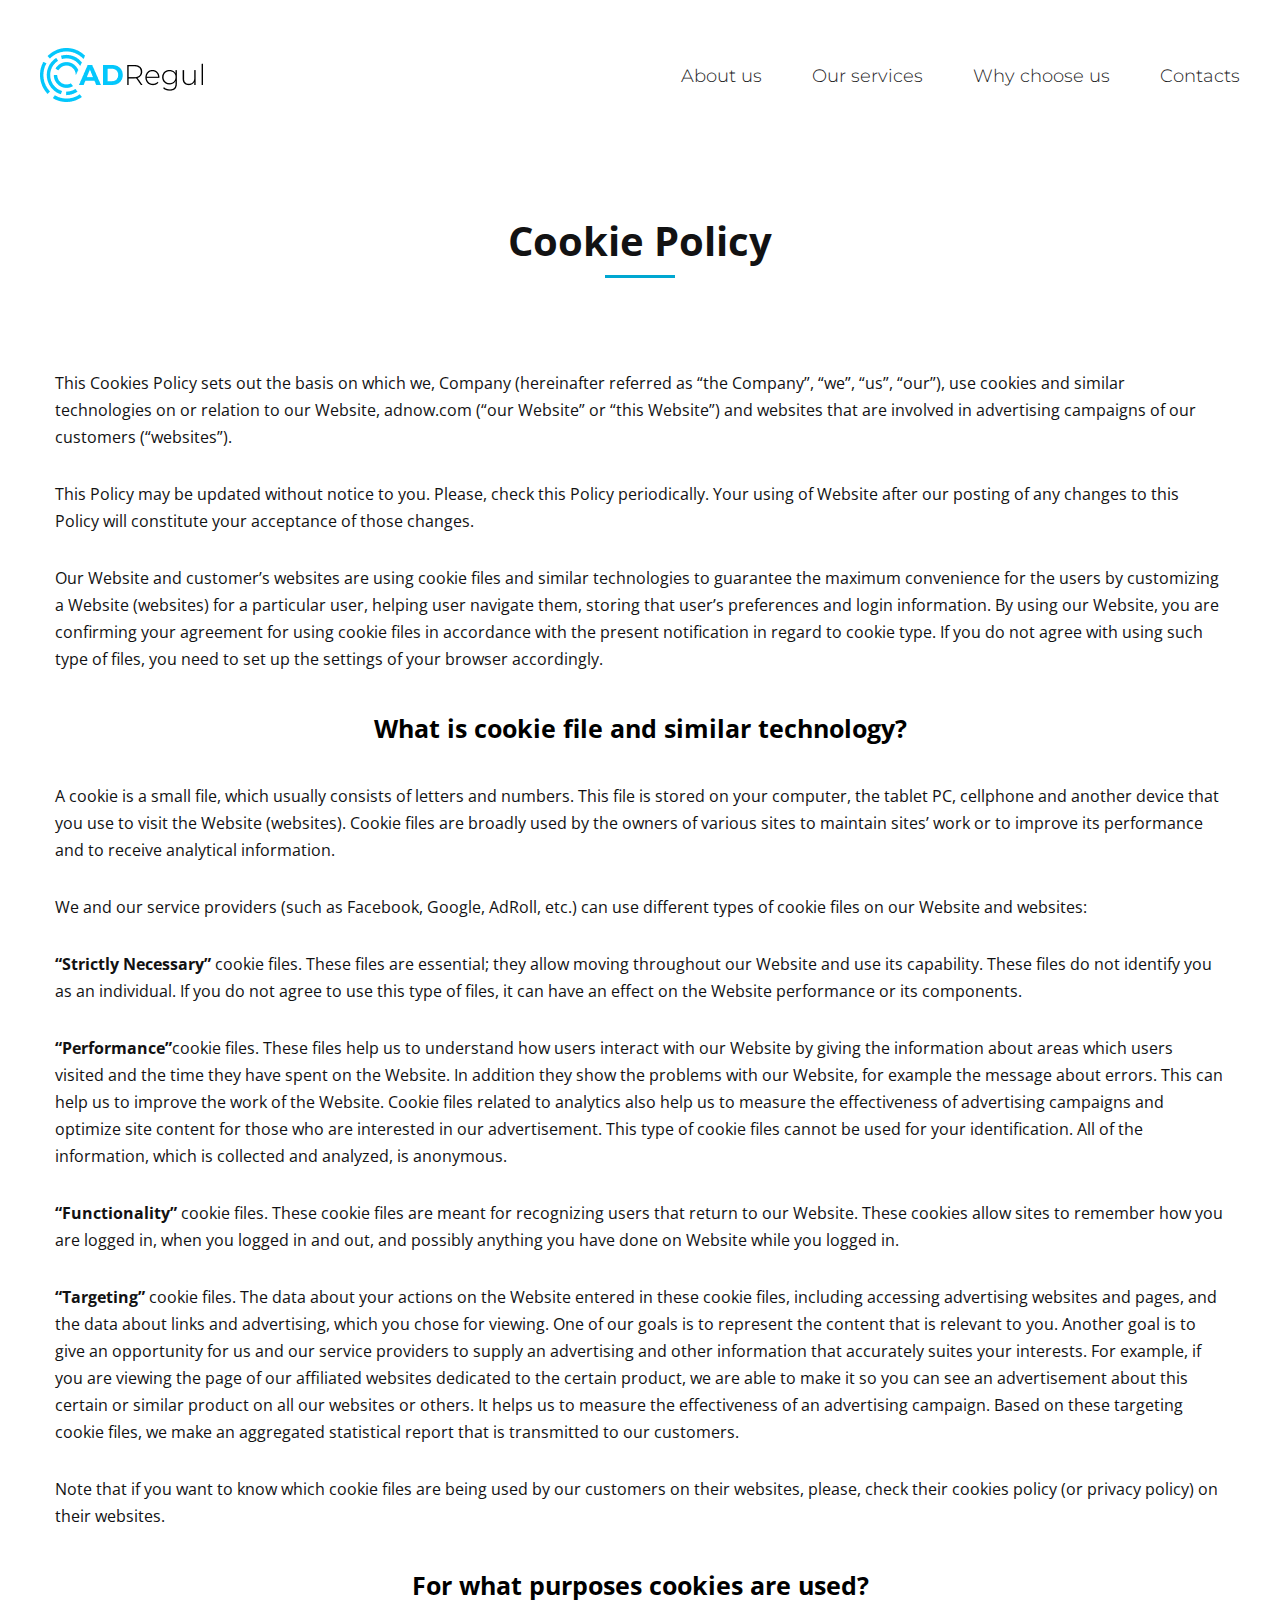
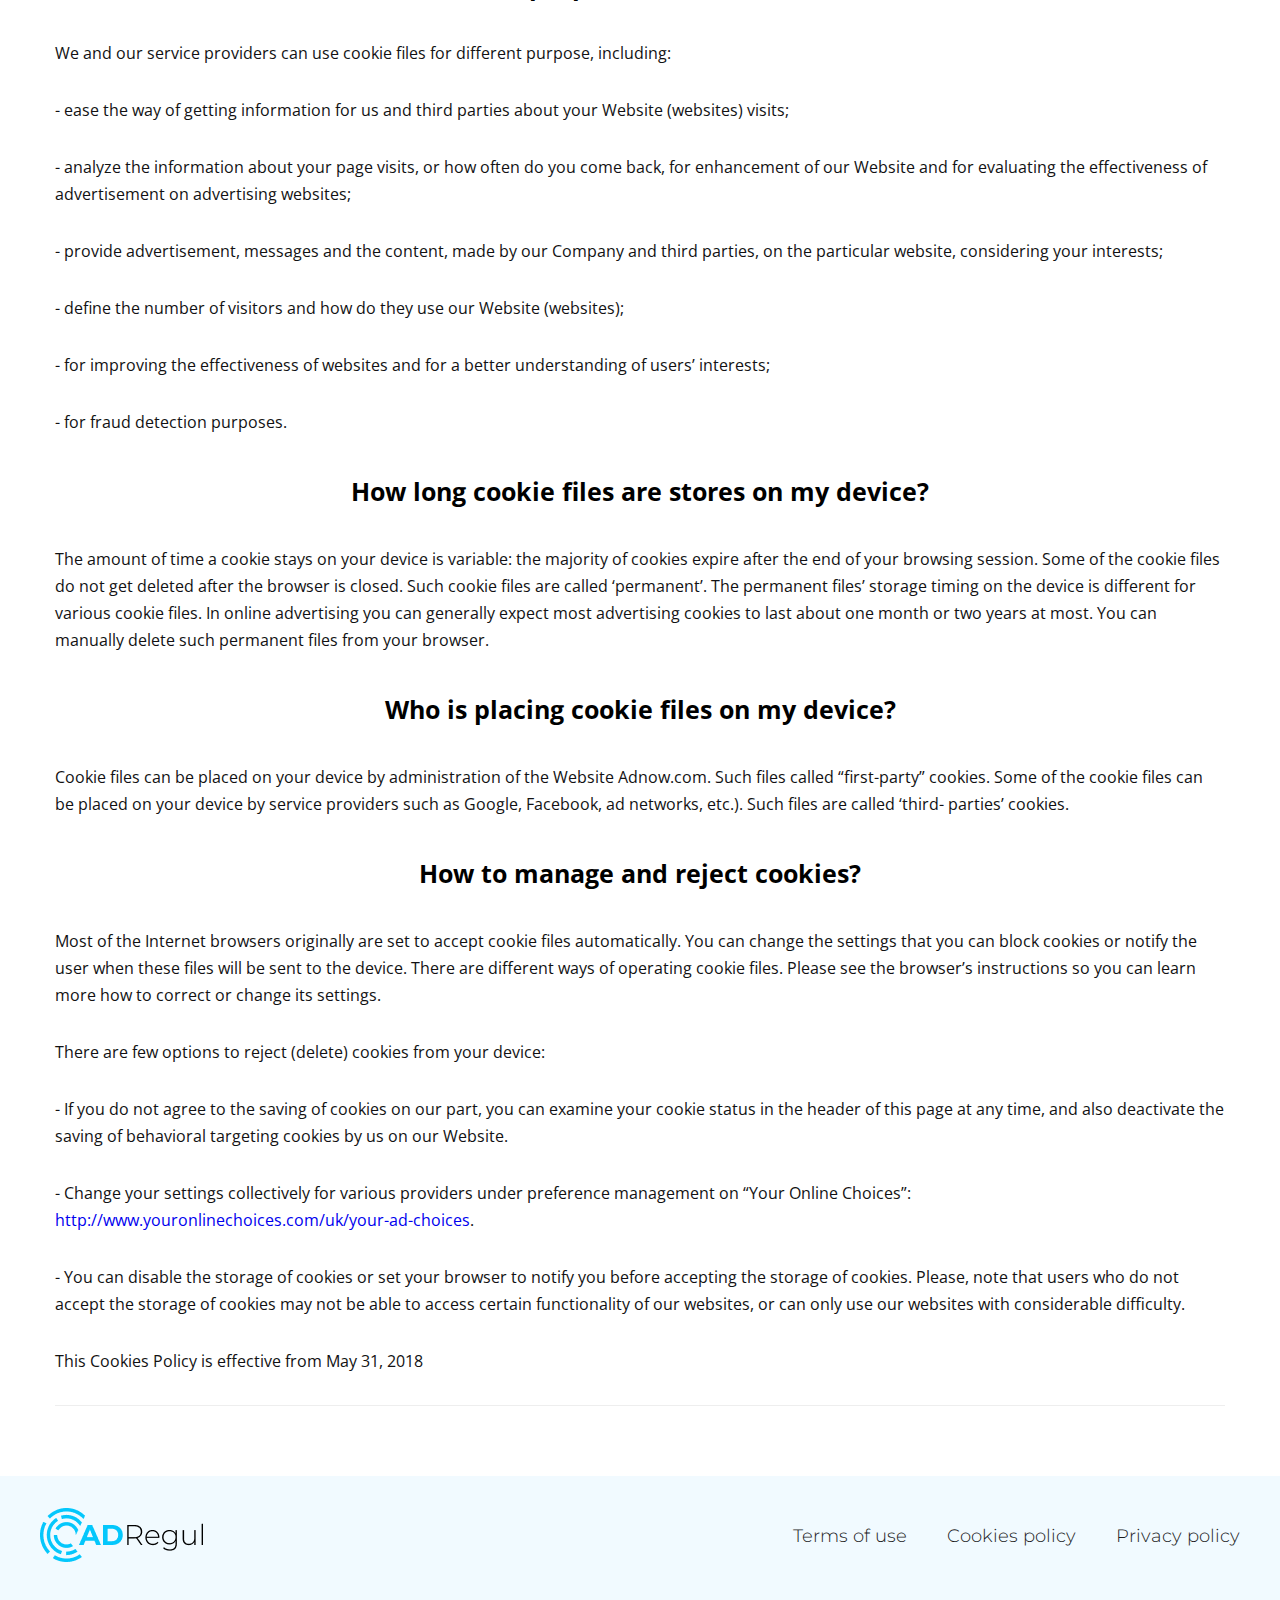
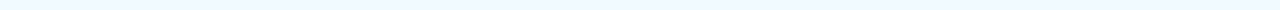
<file: pages/cookie.html>
<!DOCTYPE html>
<html lang="en-US" lang="en">
<head>
    <meta charset="UTF-8" />
    <meta name="viewport" content="width=device-width, initial-scale=1.0" />
    <link href="https://fonts.googleapis.com/css2?family=Montserrat:ital,wght@0,100;0,200;0,300;0,400;0,500;0,600;0,700;0,800;0,900;1,100;1,200;1,300;1,400;1,500;1,600;1,700;1,800;1,900&display=swap" rel="stylesheet">
    <!-- Theme Css -->
    <title>Cookie Policy</title>
    <style type="text/css">
    img.wp-smiley,
    img.emoji {
        display: inline !important;
        border: none !important;
        box-shadow: none !important;
        height: 1em !important;
        width: 1em !important;
        margin: 0 0.07em !important;
        vertical-align: -0.1em !important;
        background: none !important;
        padding: 0 !important;
    }
    hr {
        margin-top: 20px;
        margin-bottom: 20px;
        border: 0;
        border-top: 1px solid #eee;
    }
    body {
        font-family: "Open Sans", Helvetica, Arial, sans-serif !important;
    }
    header {
        display: flex !important;
        justify-content: center;
        padding-top: 20px;
    }
    </style>
    <link rel='stylesheet' id='quality-fonts-css'  href='//fonts.googleapis.com/css?family=Open+Sans%3A300%2C400%2C600%2C700%2C800%7CRoboto%3A100%2C300%2C400%2C500%2C600%2C700%2C900%7CRaleway%3A600%7Citalic&#038;subset=latin%2Clatin-ext' type='text/css' media='all' />
    <link rel="stylesheet" href="/css/style1.css">
    <link rel="stylesheet" href="/css/style2.css">
    <link rel="icon" href="../images/favicon.ico">
</head>
<body class="page-template page-template-template-term-of-use page-template-template-term-of-use-php page page-id-46 theme-quality woocommerce-no-js">
    <div class="section1__header">
        <div class="section1__logo">
            <a href="../index.html">
                <img src="../images/logo1.png" alt="">
               </a>
        </div>
        <div class="section1__navigation">
            <div class="section1__link">
                <a href="../index.html#sect2">
                    About us
                </a>
            </div>
            <div class="section1__link">
                <a href="../index.html#sect3">
                    Our services 
                </a>
            </div>
            <div class="section1__link">
                <a href="../index.html#sect4">
                    Why choose us
                </a>
            </div>
            <div class="section1__link">
                <a href="../index.html#sect5">
                    Contacts
                </a>
            </div>
        </div>
        <div class="section1__burger">
            <img src="../images/burger1.png" alt="">
        </div>
        <div class="section1__menuMob">
            <div class="section1__close">
                <img src="../images/close.png" alt="">
            </div>
            <div class="section1__navMob">
                <div class="section1__link">
                    <a href="../index.html#sect2">
                        About us
                    </a>
                </div>
                <div class="section1__link">
                    <a href="../index.html#sect3">
                        Our services 
                    </a>
                </div>
                <div class="section1__link">
                    <a href="../index.html#sect4">
                        Why choose us
                    </a>
                </div>
                <div class="section1__link">
                    <a href="../index.html#sect5">
                        Contacts
                    </a>
                </div>
            </div>
        </div>
    </div>
    <section id="section-block" class="site-content">
        <div class="network__subtitle">
            <h2><span>Cookie Policy</span></h2>
        </div>
        <div class="container additional">

            <div class="row role-text">
                <p>This Cookies Policy sets out the basis on which we, Company (hereinafter referred as “the Company”, “we”, “us”, “our”), use cookies and similar technologies on or relation to our Website, adnow.com (“our Website” or “this Website”) and websites that are involved in advertising campaigns of our customers (“websites”).</p>
                <p>This Policy may be updated without notice to you. Please, check this Policy periodically. Your using of Website after our posting of any changes to this Policy will constitute your acceptance of those changes.</p>
                <p>Our Website and customer’s websites are using cookie files and similar technologies to guarantee the maximum convenience for the users by customizing a Website (websites) for a particular user, helping user navigate them, storing that user’s preferences and login information. By using our Website, you are confirming your agreement for using cookie files in accordance with the present notification in regard to cookie type. If you do not agree with using such type of files, you need to set up the settings of your browser accordingly.</p>
    
                <div class="header2">What is cookie file and similar technology?</div>
                <p>A cookie is a small file, which usually consists of letters and numbers. This file is stored on your computer, the tablet PC, cellphone and another device that you use to visit the Website (websites). Cookie files are broadly used by the owners of various sites to maintain sites’ work or to improve its performance and to receive analytical information.</p>
                <p>We and our service providers (such as Facebook, Google, AdRoll, etc.) can use different types of cookie files on our Website and websites:</p>
                <p><b>“Strictly Necessary”</b> cookie files. These files are essential; they allow moving throughout our Website and use its capability. These files do not identify you as an individual. If you do not agree to use this type of files, it can have an effect on the Website performance or its components.</p>
                <p><b>“Performance”</b>cookie files. These files help us to understand how users interact with our Website by giving the information about areas which users visited and the time they have spent on the Website. In addition they show the problems with our Website, for example the message about errors. This can help us to improve the work of the Website. Cookie files related to analytics also help us to measure the effectiveness of advertising campaigns and optimize site content for those who are interested in our advertisement. This type of cookie files cannot be used for your identification. All of the information, which is collected and analyzed, is anonymous.</p>
                <p><b>“Functionality”</b>  cookie files. These cookie files are meant for recognizing users that return to our Website. These cookies allow sites to remember how you are logged in, when you logged in and out, and possibly anything you have done on Website while you logged in.</p>
                <p><b>“Targeting” </b> cookie files. The data about your actions on the Website entered in these cookie files, including accessing advertising websites and pages, and the data about links and advertising, which you chose for viewing. One of our goals is to represent the content that is relevant to you. Another goal is to give an opportunity for us and our service providers to supply an advertising and other information that accurately suites your interests. For example, if you are viewing the page of our affiliated websites dedicated to the certain product, we are able to make it so you can see an advertisement about this certain or similar product on all our websites or others. It helps us to measure the effectiveness of an advertising campaign. Based on these targeting cookie files, we make an aggregated statistical report that is transmitted to our customers.</p>
                <p>Note that if you want to know which cookie files are being used by our customers on their websites, please, check their cookies policy (or privacy policy) on their websites.</p>
    
                <div class="header2">For what purposes cookies are used?</div>
                <p>We and our service providers can use cookie files for different purpose, including:</p>
                <p>-	ease the way of getting information for us and third parties about your Website (websites) visits;</p>
                <p>-	analyze the information about your page visits, or how often do you come back, for enhancement of our Website and for evaluating the effectiveness of advertisement on advertising websites;</p>
                <p>-	provide advertisement, messages and the content, made by our Company and third parties, on the particular website, considering your interests;</p>
                <p>-	define the number of visitors and how do they use our Website (websites);</p>
                <p>-	for improving the effectiveness of websites and for a better understanding of users’ interests;</p>
                <p>-	for fraud detection purposes.</p>
    
    
                <div class="header2">How long cookie files are stores on my device?</div>
                <p>The amount of time a cookie stays on your device is variable: the majority of cookies expire after the end of your browsing session. Some of the cookie files do not get deleted after the browser is closed. Such cookie files are called ‘permanent’. The permanent files’ storage timing on the device is different for various cookie files. In online advertising you can generally expect most advertising cookies to last about one month or two years at most. You can manually delete such permanent files from your browser.</p>
    
                <div class="header2">Who is placing cookie files on my device?</div>
                <p>Cookie files can be placed on your device by administration of the Website Adnow.com. Such files called “first-party” cookies. Some of the cookie files can be placed on your device by service providers such as Google, Facebook, ad networks, etc.). Such files are called ‘third- parties’ cookies.</p>
    
                <div class="header2">How to manage and reject cookies?</div>
                <p>Most of the Internet browsers originally are set to accept cookie files automatically. You can change the settings that you can block cookies or notify the user when these files will be sent to the device. There are different ways of operating cookie files. Please see the browser’s instructions so you can learn more how to correct or change its settings.</p>
                <p>There are few options to reject (delete) cookies from your device:</p>
                <p>-	If you do not agree to the saving of cookies on our part, you can examine your cookie status in the header of this page at any time, and also deactivate the saving of behavioral targeting cookies by us on our Website. </p>
                <p>-	Change your settings collectively for various providers under preference management on “Your Online Choices”:  <a href="http://www.youronlinechoices.com/uk/your-ad-choices">http://www.youronlinechoices.com/uk/your-ad-choices</a>.</p>
                <p>-	You can disable the storage of cookies or set your browser to notify you before accepting the storage of cookies. Please, note that users who do not accept the storage of cookies may not be able to access certain functionality of our websites, or can only use our websites with considerable difficulty.</p>
                <p>This Cookies Policy is effective from May 31, 2018</p>
    
    
                <hr>
            </div>
        </div>
    </section>
    <div class="footer">
        <div class="footer__container">
            <div class="footer__logo">
                <img src="../images/logo1.png" alt="">
            </div>
            <div class="links">
                <div class="link">
                    <a href="terms.html">
                        Terms <span class="br"></span> of use
                    </a>
                </div>
                <div class="link">
                    <a href="cookie.html">
                        Cookies <span class="br"></span> policy
                    </a>
                </div>
                <div class="link">
                    <a href="privacy.html">
                        Privacy <span class="br"></span> policy
                    </a>
                </div>
            </div>
        </div>
    </div>
    <script src="/js/jquery-1.12.4.min.js"></script>
    <script src="/js/script2.js"></script>
</body> 
</html>
</file>
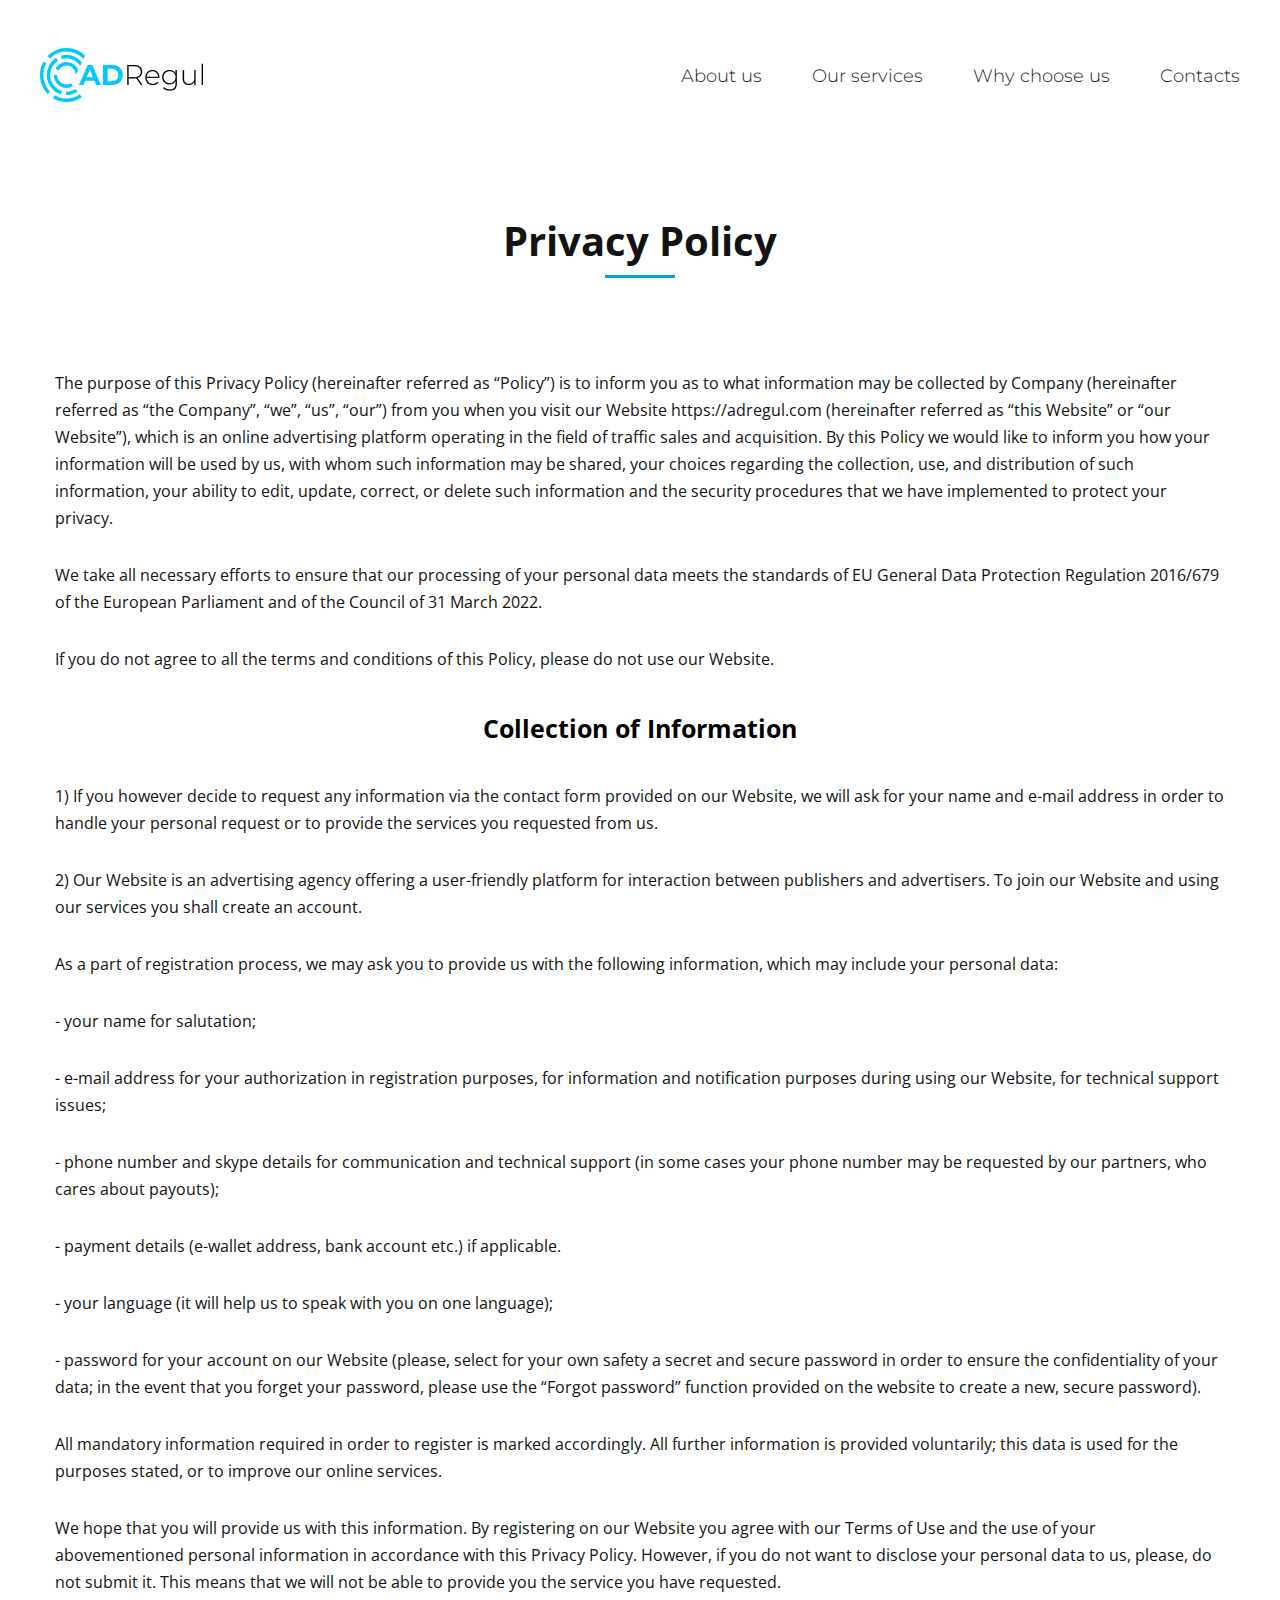
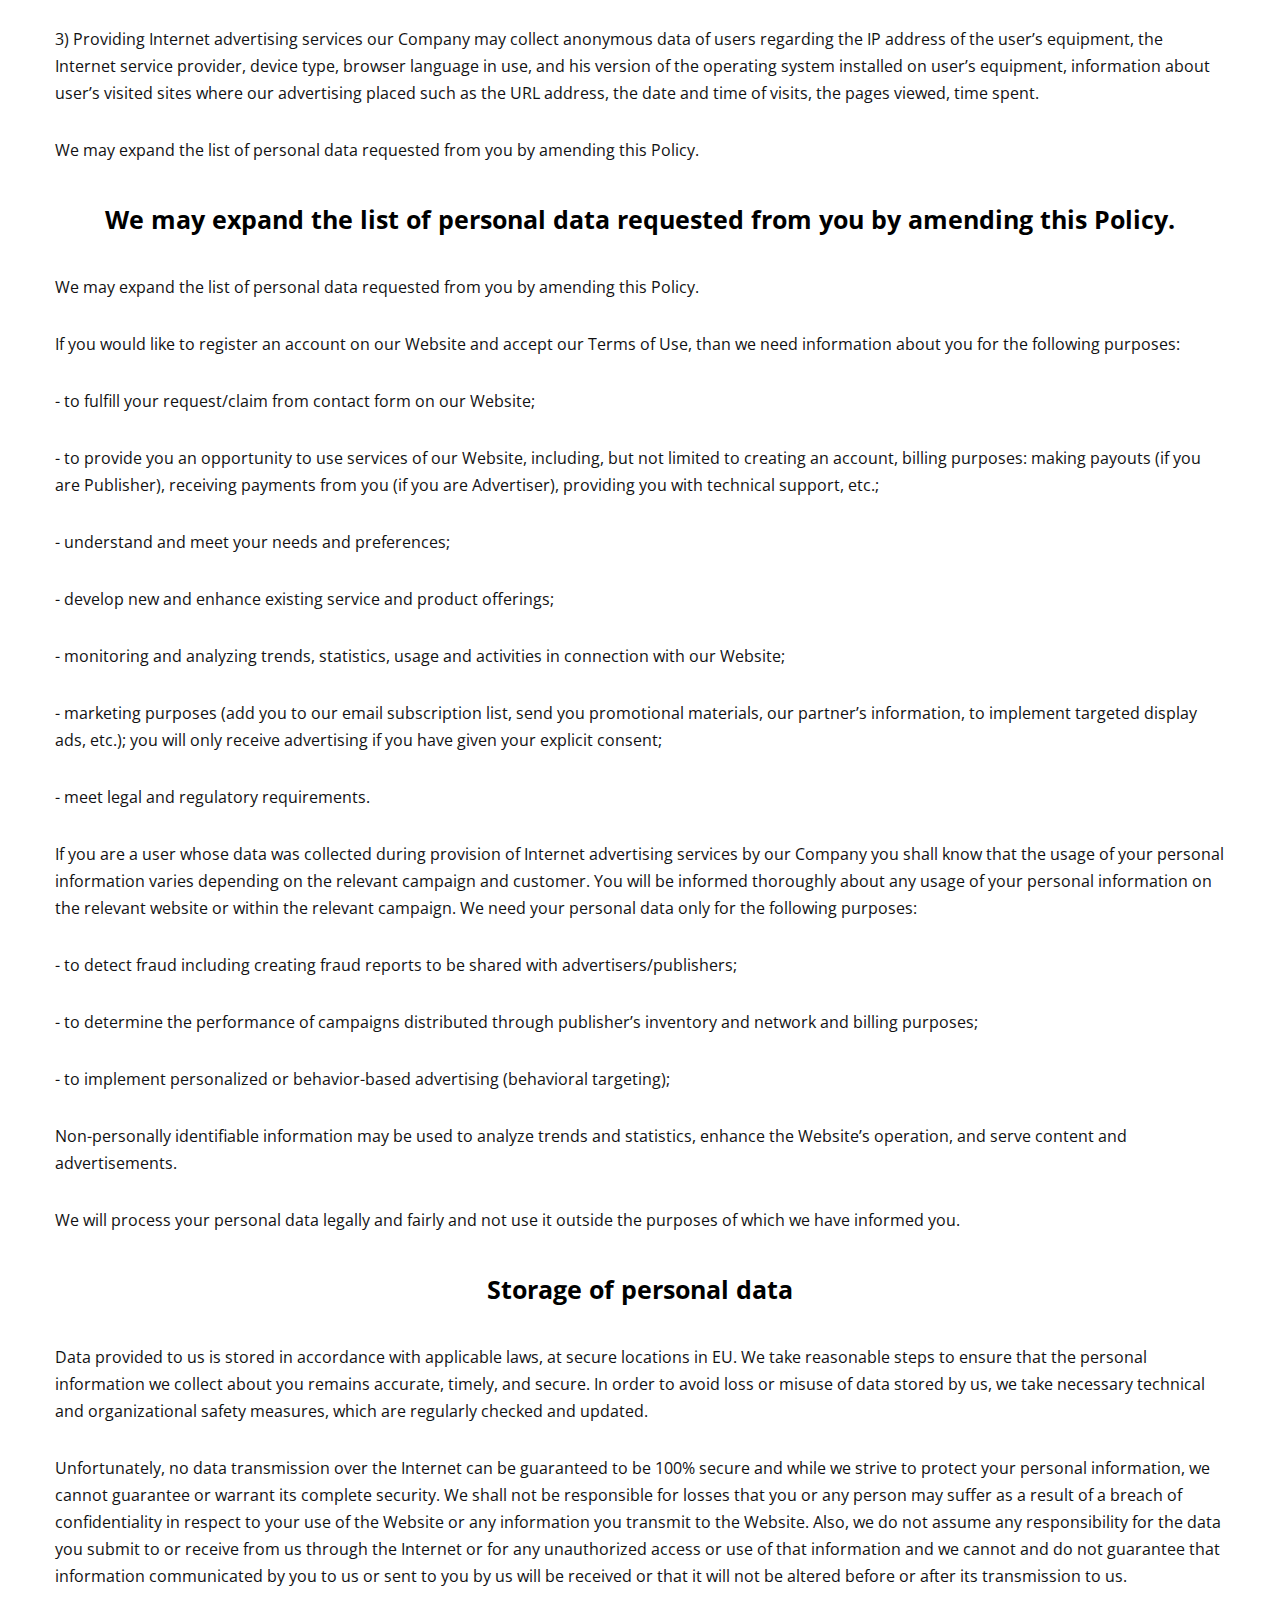
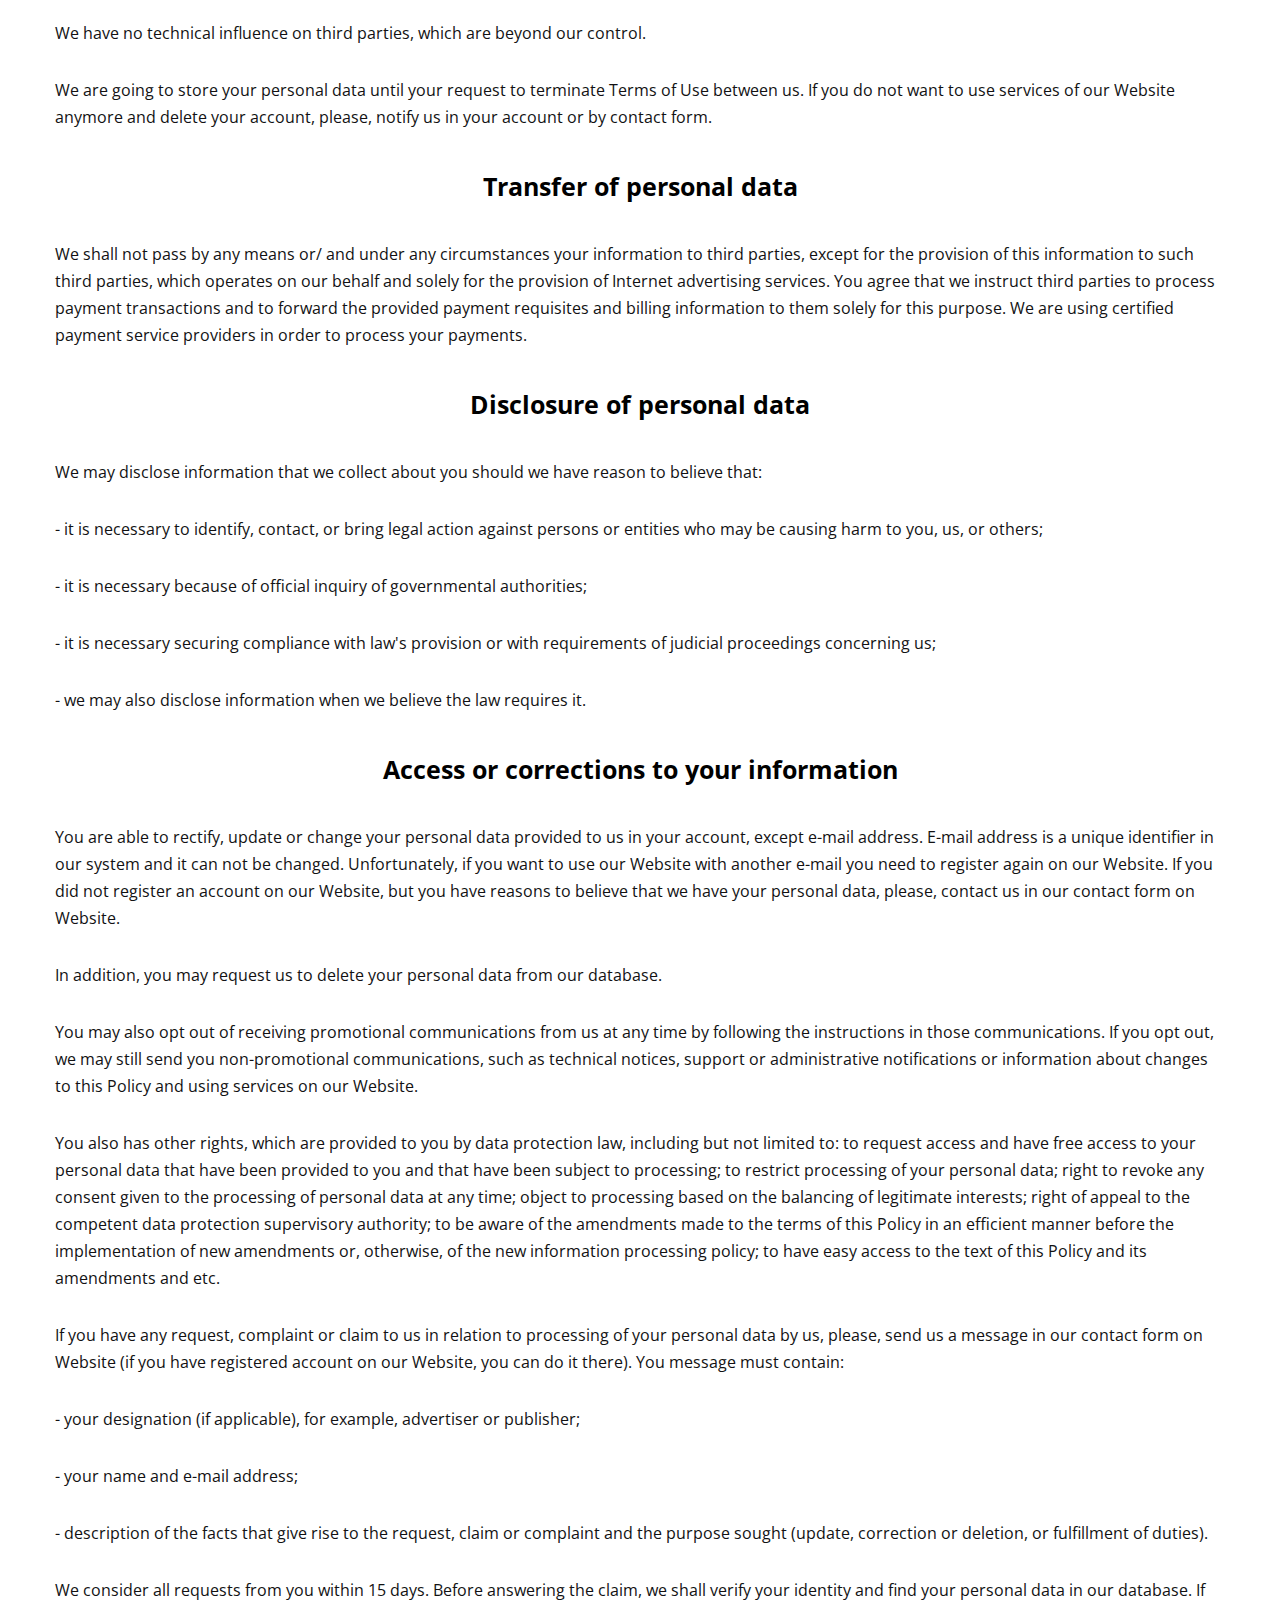
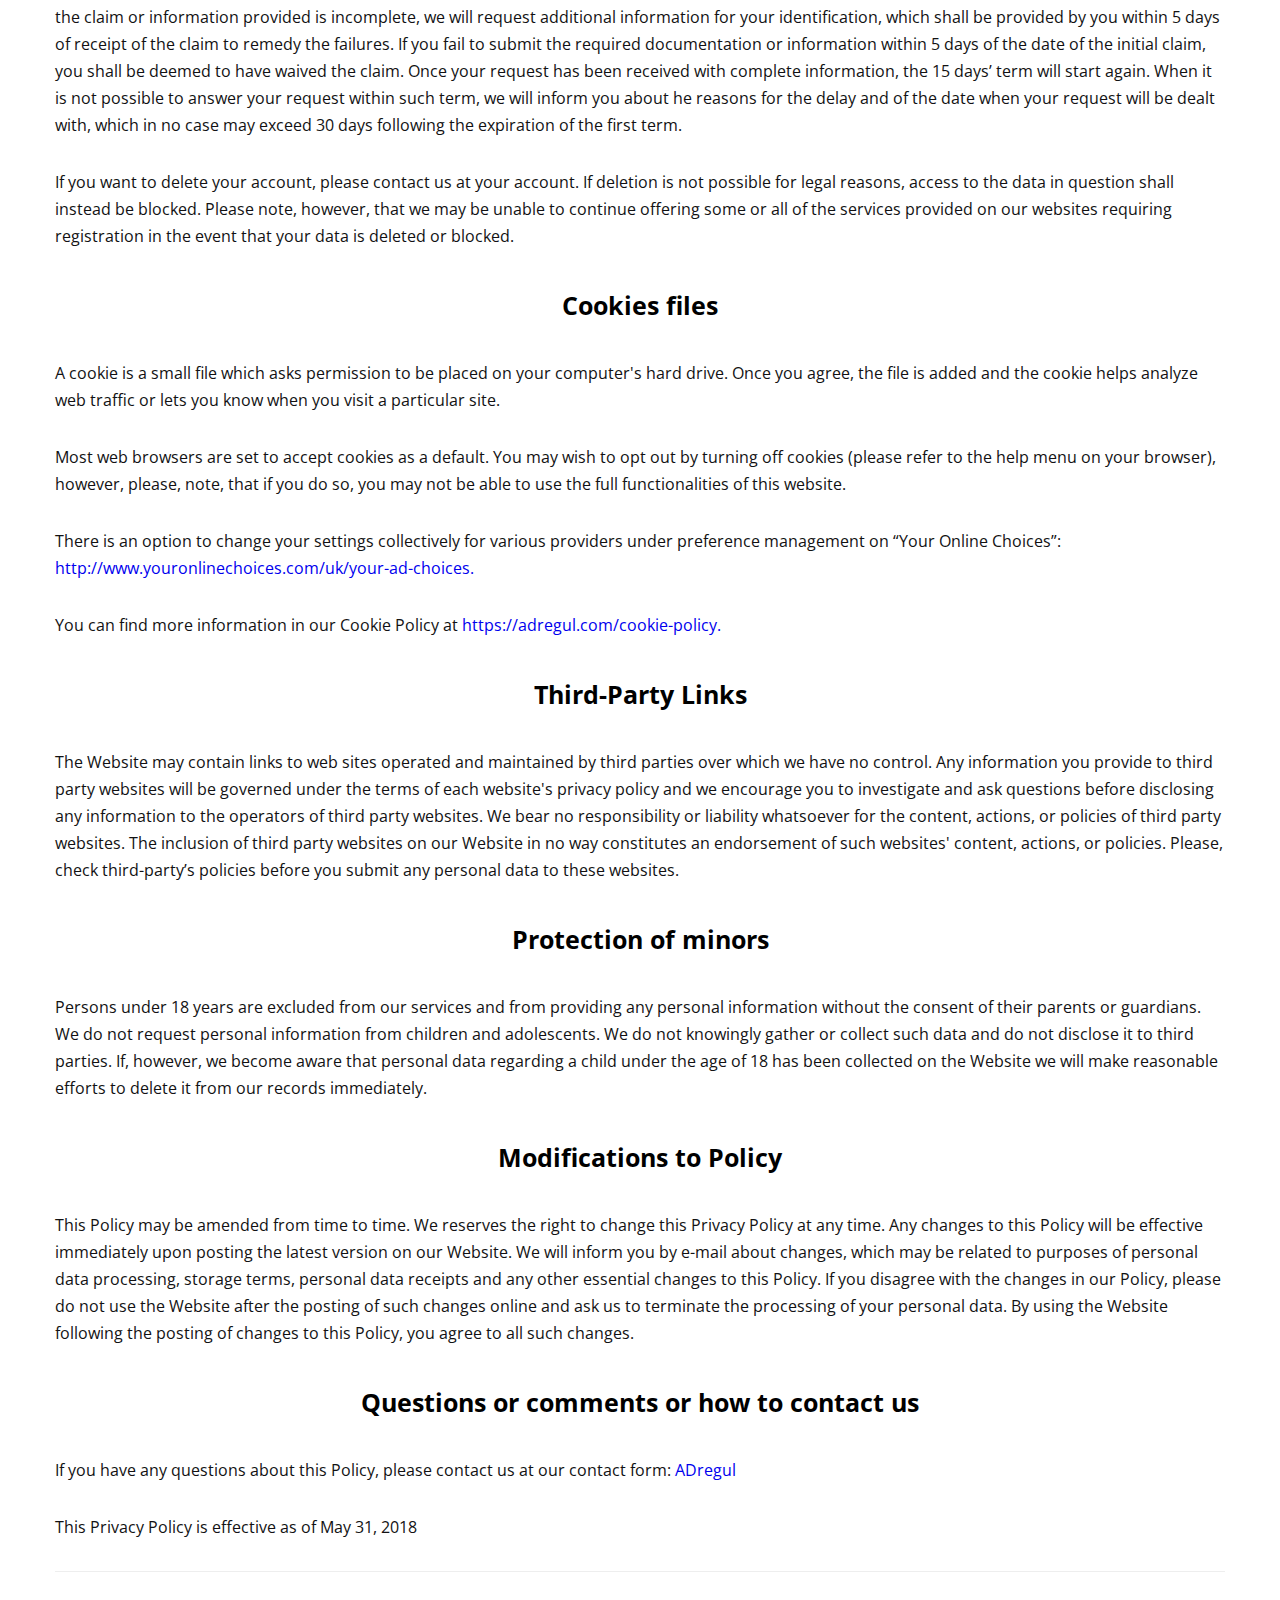
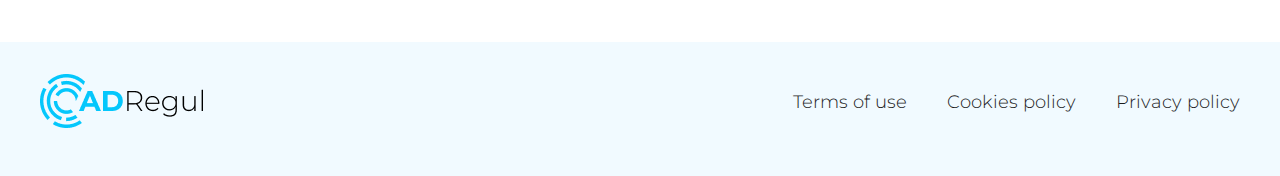
<file: pages/privacy.html>
<!DOCTYPE html>
<html lang="en-US" lang="en">
<head>
    <meta charset="UTF-8" />
    <meta name="viewport" content="width=device-width, initial-scale=1.0" />
    <link href="https://fonts.googleapis.com/css2?family=Montserrat:ital,wght@0,100;0,200;0,300;0,400;0,500;0,600;0,700;0,800;0,900;1,100;1,200;1,300;1,400;1,500;1,600;1,700;1,800;1,900&display=swap" rel="stylesheet">
    <!-- Theme Css -->
    <title>Privacy Policy</title>
    <style type="text/css">
    img.wp-smiley,
    img.emoji {
        display: inline !important;
        border: none !important;
        box-shadow: none !important;
        height: 1em !important;
        width: 1em !important;
        margin: 0 0.07em !important;
        vertical-align: -0.1em !important;
        background: none !important;
        padding: 0 !important;
    }
    hr {
        margin-top: 20px;
        margin-bottom: 20px;
        border: 0;
        border-top: 1px solid #eee;
    }
    body {
        font-family: "Open Sans", Helvetica, Arial, sans-serif !important;
    }
    header {
        display: flex !important;
        justify-content: center;
        padding-top: 20px;
    }
    </style>
    <link rel='stylesheet' id='quality-fonts-css'  href='//fonts.googleapis.com/css?family=Open+Sans%3A300%2C400%2C600%2C700%2C800%7CRoboto%3A100%2C300%2C400%2C500%2C600%2C700%2C900%7CRaleway%3A600%7Citalic&#038;subset=latin%2Clatin-ext' type='text/css' media='all' />
    <link rel="stylesheet" href="/css/style1.css">
    <link rel="stylesheet" href="/css/style2.css">
    <link rel="icon" href="../images/favicon.ico">
</head>
<body class="page-template page-template-template-term-of-use page-template-template-term-of-use-php page page-id-46 theme-quality woocommerce-no-js">
    <div class="section1__header">
        <div class="section1__logo">
            <a href="../index.html">
                <img src="../images/logo1.png" alt="">
               </a>
        </div>
        <div class="section1__navigation">
            <div class="section1__link">
                <a href="../index.html#sect2">
                    About us
                </a>
            </div>
            <div class="section1__link">
                <a href="../index.html#sect3">
                    Our services 
                </a>
            </div>
            <div class="section1__link">
                <a href="../index.html#sect4">
                    Why choose us
                </a>
            </div>
            <div class="section1__link">
                <a href="../index.html#sect5">
                    Contacts
                </a>
            </div>
        </div>
        <div class="section1__burger">
            <img src="../images/burger1.png" alt="">
        </div>
        <div class="section1__menuMob">
            <div class="section1__close">
                <img src="../images/close.png" alt="">
            </div>
            <div class="section1__navMob">
                <div class="section1__link">
                    <a href="../index.html#sect2">
                        About us
                    </a>
                </div>
                <div class="section1__link">
                    <a href="../index.html#sect3">
                        Our services 
                    </a>
                </div>
                <div class="section1__link">
                    <a href="../index.html#sect4">
                        Why choose us
                    </a>
                </div>
                <div class="section1__link">
                    <a href="../index.html#sect5">
                        Contacts
                    </a>
                </div>
            </div>
        </div>
    </div>
    <section id="section-block" class="site-content">
        <div class="network__subtitle">
            <h2><span>Privacy Policy</span></h2>
        </div>
        <div class="container additional">

            <div class="row role-text">
                <p>The purpose of this Privacy Policy (hereinafter referred as “Policy”) is to inform you as to what information may be collected by Company (hereinafter referred as “the Company”, “we”, “us”, “our”) from you when you visit our Website https://adregul.com (hereinafter referred as “this Website” or “our Website”), which is an online advertising platform operating in the field of traffic sales and acquisition. By this Policy we would like to inform you how your information will be used by us, with whom such information may be shared, your choices regarding the collection, use, and distribution of such information, your ability to edit, update, correct, or delete such information and the security procedures that we have implemented to protect your privacy.</p>
                <p>We take all necessary efforts to ensure that our processing of your personal data meets the standards of EU General Data Protection Regulation 2016/679 of the European Parliament and of the Council of 31 March 2022.</p>
                <p>If you do not agree to all the terms and conditions of this Policy, please do not use our Website.</p>
    
                <div class="header2">Collection of Information</div>
                <p>1) If you however decide to request any information via the contact form provided on our Website, we will ask for your name and e-mail address in order to handle your personal request or to provide the services you requested from us.</p>
                <p>2) Our Website is an advertising agency offering a user-friendly platform for interaction between publishers and advertisers. To join our Website and using our services you shall create an account.</p>
                <p>As a part of registration process, we may ask you to provide us with the following information, which may include your personal data:</p>
                <p>-	your name for salutation;</p>
                <p>-	e-mail address for your authorization in registration purposes, for information and notification purposes during using our Website, for technical support issues;</p>
                <p>-	phone number and skype details for communication and technical support (in some cases your phone number may be requested by our partners, who cares about payouts);</p>
                <p>-	payment details (e-wallet address, bank account etc.) if applicable. </p>
                <p>-	your language (it will help us to speak with you on one language);</p>
                <p>-	password for your account on our Website (please, select for your own safety a secret and secure password in order to ensure the confidentiality of your data; in the event that you forget your password, please use the “Forgot password” function provided on the website to create a new, secure password).</p>
                <p>All mandatory information required in order to register is marked accordingly. All further information is provided voluntarily; this data is used for the purposes stated, or to improve our online services.</p>
                <p>We hope that you will provide us with this information. By registering on our Website you agree with our Terms of Use and the use of your abovementioned personal information in accordance with this Privacy Policy. However, if you do not want to disclose your personal data to us, please, do not submit it. This means that we will not be able to provide you the service you have requested.</p>
                <p>3) Providing Internet advertising services our Company may collect anonymous data of users regarding the IP address of the user’s equipment, the Internet service provider, device type, browser language in use, and his version of the operating system installed on user’s equipment, information about user’s visited sites where our advertising placed such as the URL address, the date and time of visits, the pages viewed, time spent.</p>
                <p>We may expand the list of personal data requested from you by amending this Policy.</p>
    
                <div class="header2">We may expand the list of personal data requested from you by amending this Policy.</div>
                <p>We may expand the list of personal data requested from you by amending this Policy.</p>
                <p>If you would like to register an account on our Website and accept our Terms of Use, than we need information about you for the following purposes:</p>
                <p>-	to fulfill your request/claim from contact form on our Website;</p>
                <p>-	to provide you an opportunity to use services of our Website, including, but not limited to creating an account, billing purposes: making payouts (if you are Publisher), receiving payments from you (if you are Advertiser), providing you with technical support, etc.;</p>
                <p>-	understand and meet your needs and preferences;</p>
                <p>-	develop new and enhance existing service and product offerings;</p>
                <p>-	monitoring and analyzing trends, statistics, usage and activities in connection with our Website;</p>
                <p>-	marketing purposes (add you to our email subscription list, send you promotional materials, our partner’s information, to implement targeted display ads, etc.); you will only receive advertising if you have given your explicit consent;</p>
                <p>-	meet legal and regulatory requirements.</p>
                <p>If you are a user whose data was collected during provision of Internet advertising services by our Company you shall know that the usage of your personal information varies depending on the relevant campaign and customer. You will be informed thoroughly about any usage of your personal information on the relevant website or within the relevant campaign. We need your personal data only for the following purposes:</p>
                <p>-	to detect fraud including creating fraud reports to be shared with advertisers/publishers;</p>
                <p>-	to determine the performance of campaigns distributed through publisher’s inventory and network and billing purposes;</p>
                <p>-	to implement personalized or behavior-based advertising (behavioral targeting);</p>
                <p>Non-personally identifiable information may be used to analyze trends and statistics, enhance the Website’s operation, and serve content and advertisements.</p>
                <p>We will process your personal data legally and fairly and not use it outside the purposes of which we have informed you.</p>
    
                <div class="header2">Storage of personal data</div>
                <p>Data provided to us is stored in accordance with applicable laws, at secure locations in EU. We take reasonable steps to ensure that the personal information we collect about you remains accurate, timely, and secure. In order to avoid loss or misuse of data stored by us, we take necessary technical and organizational safety measures, which are regularly checked and updated.</p>
                <p>Unfortunately, no data transmission over the Internet can be guaranteed to be 100% secure and while we strive to protect your personal information, we cannot guarantee or warrant its complete security. We shall not be responsible for losses that you or any person may suffer as a result of a breach of confidentiality in respect to your use of the Website or any information you transmit to the Website. Also, we do not assume any responsibility for the data you submit to or receive from us through the Internet or for any unauthorized access or use of that information and we cannot and do not guarantee that information communicated by you to us or sent to you by us will be received or that it will not be altered before or after its transmission to us.</p>
                <p>We have no technical influence on third parties, which are beyond our control.</p>
                <p>We are going to store your personal data until your request to terminate Terms of Use between us. If you do not want to use services of our Website anymore and delete your account, please, notify us in your account or by contact form.</p>
    
                <div class="header2">Transfer of personal data</div>
                <p>We shall not pass by any means or/ and under any circumstances your information to third parties, except for the provision of this information to such third parties, which operates on our behalf and solely for the provision of Internet advertising services. You agree that we instruct third parties to process payment transactions and to forward the provided payment requisites and billing information to them solely for this purpose. We are using certified payment service providers in order to process your payments.</p>
    
                <div class="header2">Disclosure of personal data</div>
                <p>We may disclose information that we collect about you should we have reason to believe that:</p>
                <p>-	it is necessary to identify, contact, or bring legal action against persons or entities who may be causing harm to you, us, or others; </p>
                <p>-	it is necessary because of official inquiry of governmental authorities;</p>
                <p>-	it is necessary securing compliance with law's provision or with requirements of judicial proceedings concerning us;</p>
                <p>-	we may also disclose information when we believe the law requires it.</p>
    
                <div class="header2">Access or corrections to your information</div>
                <p>You are able to rectify, update or change your personal data provided to us in your account, except e-mail address. E-mail address is a unique identifier in our system and it can not be changed. Unfortunately, if you want to use our Website with another e-mail you need to register again on our Website. If you did not register an account on our Website, but you have reasons to believe that we have your personal data, please, contact us in our contact form on Website.</p>
                <p>In addition, you may request us to delete your personal data from our database.</p>
                <p>You may also opt out of receiving promotional communications from us at any time by following the instructions in those communications. If you opt out, we may still send you non-promotional communications, such as technical notices, support or administrative notifications or information about changes to this Policy and using services on our Website.</p>
                <p>You also has other rights, which are provided to you by data protection law, including but not limited to: to request access and have free access to your personal data that have been provided to you and that have been subject to processing; to restrict processing of your personal data; right to revoke any consent given to the processing of personal data at any time; object to processing based on the balancing of legitimate interests; right of appeal to the competent data protection supervisory authority; to be aware of the amendments made to the terms of this Policy in an efficient manner before the implementation of new amendments or, otherwise, of the new information processing policy; to have easy access to the text of this Policy and its amendments and etc.</p>
                <p>If you have any request, complaint or claim to us in relation to processing of your personal data by us, please, send us a message in our contact form on Website (if you have registered account on our Website, you can do it there). You message must contain:</p>
                <p>-	your designation (if applicable), for example, advertiser or publisher;</p>
                <p>-	your name and e-mail address;</p>
                <p>-	description of the facts that give rise to the request, claim or complaint and the purpose sought (update, correction or deletion, or fulfillment of duties).</p>
                <p>We consider all requests from you within 15 days. Before answering the claim, we shall verify your identity and find your personal data in our database. If the claim or information provided is incomplete, we will request additional information for your identification, which shall be provided by you within 5 days of receipt of the claim to remedy the failures. If you fail to submit the required documentation or information within 5 days of the date of the initial claim, you shall be deemed to have waived the claim. Once your request has been received with complete information, the 15 days’ term will start again. When it is not possible to answer your request within such term, we will inform you about he reasons for the delay and of the date when your request will be dealt with, which in no case may exceed 30 days following the expiration of the first term.</p>
                <p>If you want to delete your account, please contact us at your account. If deletion is not possible for legal reasons, access to the data in question shall instead be blocked. Please note, however, that we may be unable to continue offering some or all of the services provided on our websites requiring registration in the event that your data is deleted or blocked.</p>
    
                <div class="header2">Cookies files</div>
                <p>A cookie is a small file which asks permission to be placed on your computer's hard drive. Once you agree, the file is added and the cookie helps analyze web traffic or lets you know when you visit a particular site.</p>
                <p>Most web browsers are set to accept cookies as a default. You may wish to opt out by turning off cookies (please refer to the help menu on your browser), however, please, note, that if you do so, you may not be able to use the full functionalities of this website.</p>
                <p>There is an option to change your settings collectively for various providers under preference management on “Your Online Choices”:<a href="http://www.youronlinechoices.com/uk/your-ad-choices"> http://www.youronlinechoices.com/uk/your-ad-choices.</a></p>
                <p>You can find more information in our Cookie Policy at <a href="https://adregul.com/cookie-policy">https://adregul.com/cookie-policy.</a></p>
    
                <div class="header2">Third-Party Links</div>
                <p>The Website may contain links to web sites operated and maintained by third parties over which we have no control. Any information you provide to third party websites will be governed under the terms of each website's privacy policy and we encourage you to investigate and ask questions before disclosing any information to the operators of third party websites. We bear no responsibility or liability whatsoever for the content, actions, or policies of third party websites. The inclusion of third party websites on our Website in no way constitutes an endorsement of such websites' content, actions, or policies. Please, check third-party’s policies before you submit any personal data to these websites.</p>
    
                <div class="header2">Protection of minors</div>
                <p>Persons under 18 years are excluded from our services and from providing any personal information without the consent of their parents or guardians. We do not request personal information from children and adolescents. We do not knowingly gather or collect such data and do not disclose it to third parties. If, however, we become aware that personal data regarding a child under the age of 18 has been collected on the Website we will make reasonable efforts to delete it from our records immediately.</p>
    
                <div class="header2">Modifications to Policy</div>
                <p>This Policy may be amended from time to time. We reserves the right to change this Privacy Policy at any time. Any changes to this Policy will be effective immediately upon posting the latest version on our Website. We will inform you by e-mail about changes, which may be related to purposes of personal data processing, storage terms, personal data receipts and any other essential changes to this Policy. If you disagree with the changes in our Policy, please do not use the Website after the posting of such changes online and ask us to terminate the processing of your personal data. By using the Website following the posting of changes to this Policy, you agree to all such changes.</p>
    
                <div class="header2">Questions or comments or how to contact us</div>
                <p>If you have any questions about this Policy, please contact us at our contact form: <a href="../index.html#sect5">ADregul</a></p>
                <p>This Privacy Policy is effective as of May 31, 2018</p>
                <hr>
            </div>
        </div>
    </section>
    <div class="footer">
        <div class="footer__container">
            <div class="footer__logo">
                <img src="../images/logo1.png" alt="">
            </div>
            <div class="links">
                <div class="link">
                    <a href="terms.html">
                        Terms <span class="br"></span> of use
                    </a>
                </div>
                <div class="link">
                    <a href="cookie.html">
                        Cookies <span class="br"></span> policy
                    </a>
                </div>
                <div class="link">
                    <a href="privacy.html">
                        Privacy <span class="br"></span> policy
                    </a>
                </div>
            </div>
        </div>
    </div>
    <script src="/js/jquery-1.12.4.min.js"></script>
    <script src="/js/script2.js"></script>
</body> 
</html>
</file>
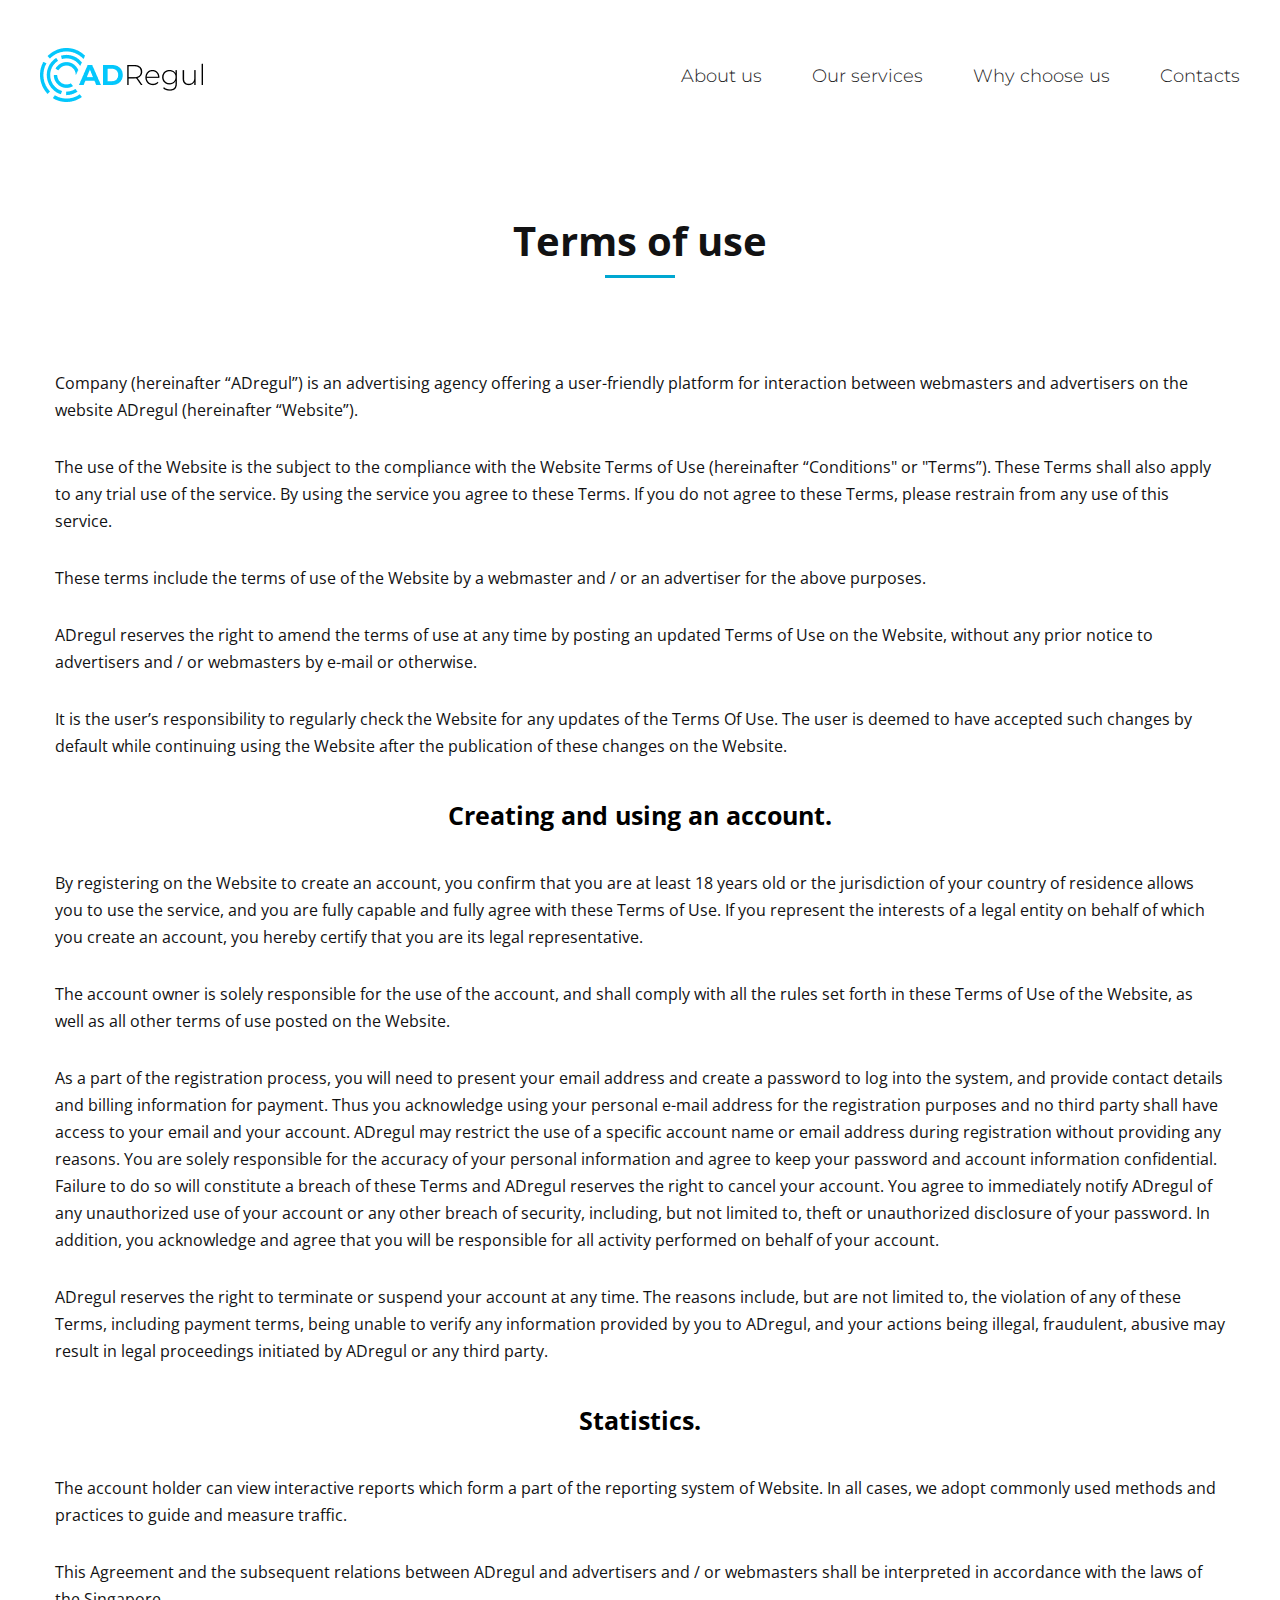
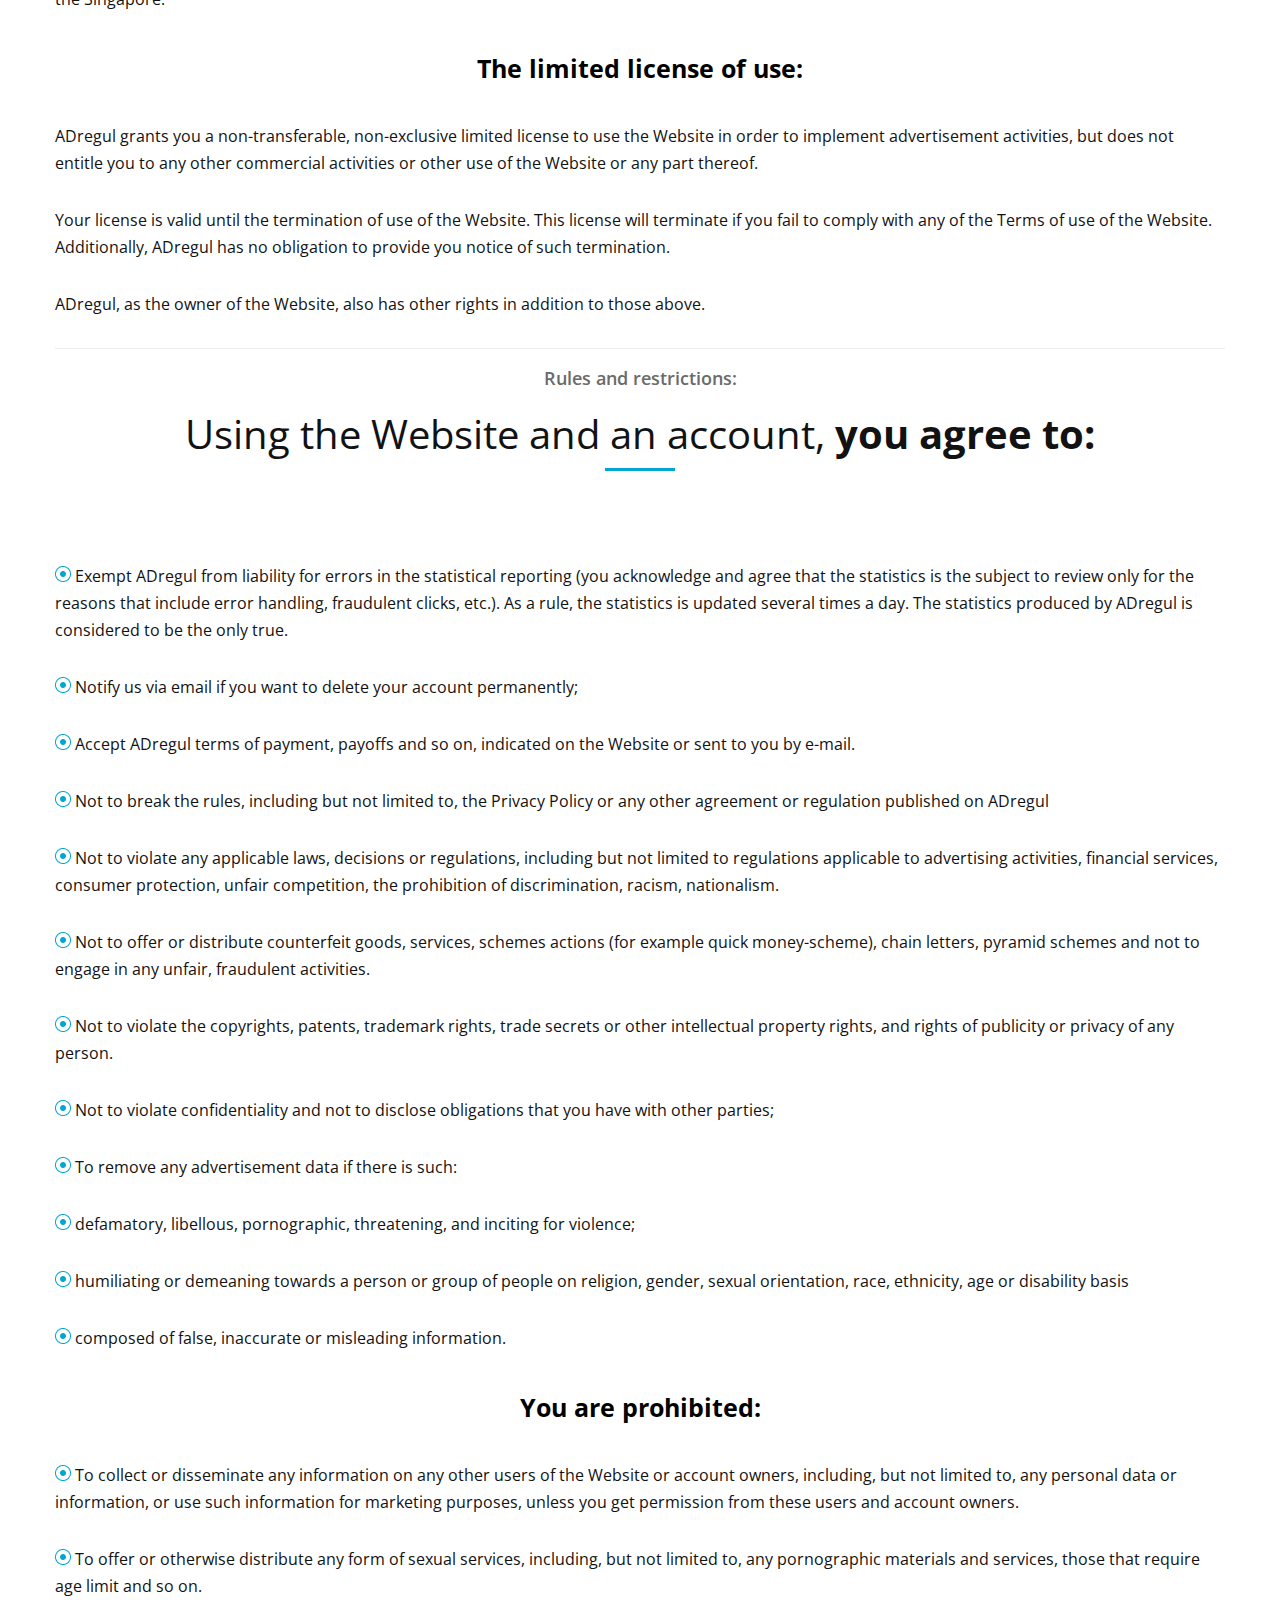
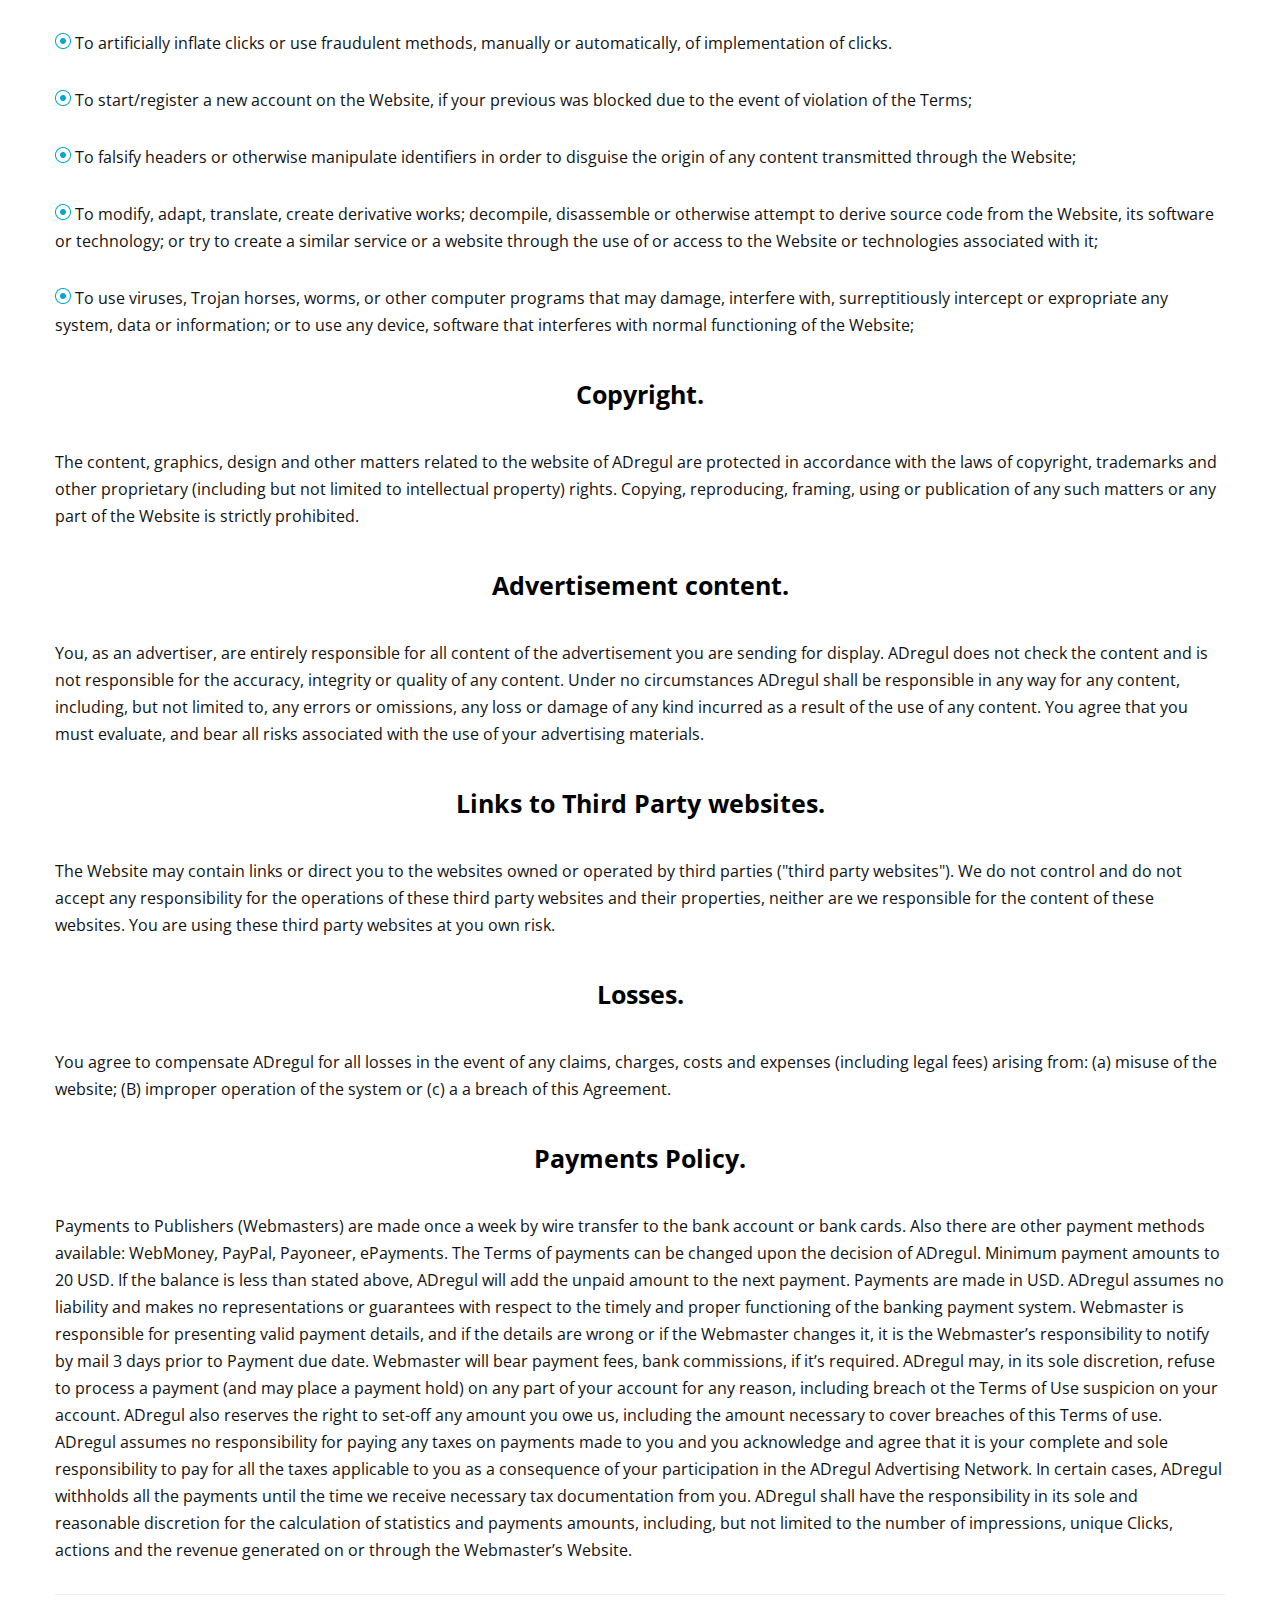
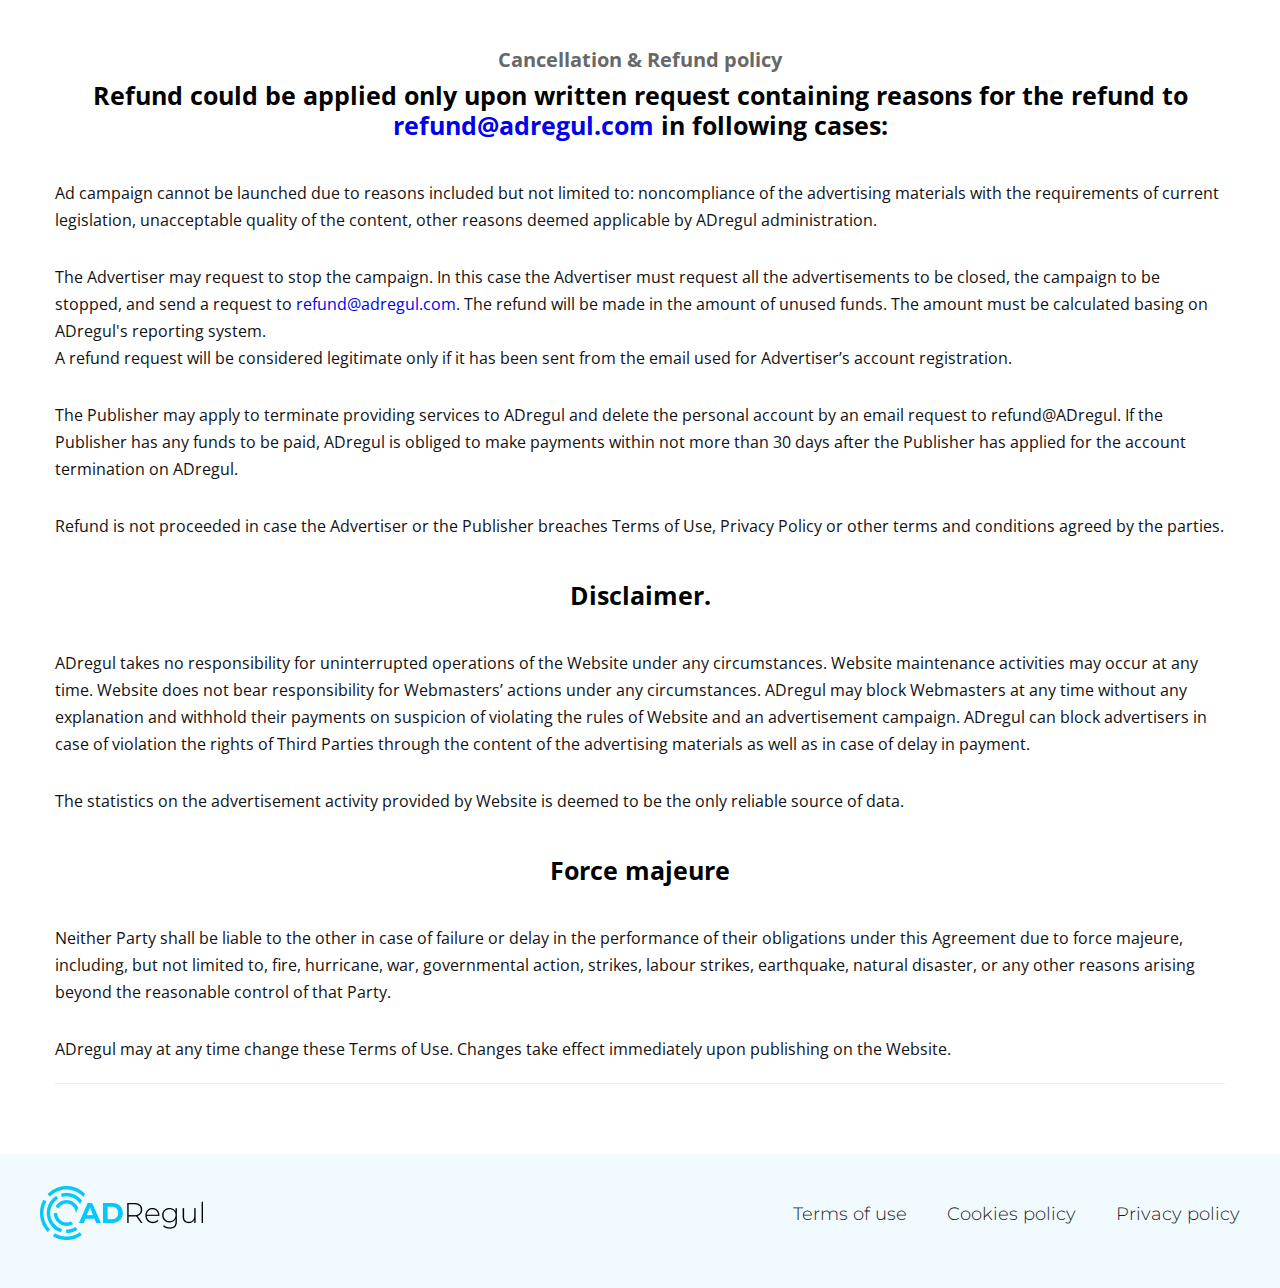
<file: pages/terms.html>
<!DOCTYPE html>
<html lang="en-US" lang="en">
<head>
    <meta charset="UTF-8" />
    <meta name="viewport" content="width=device-width, initial-scale=1.0" />
    <!-- Theme Css -->
    <title>Terms of use</title>
    <link href="https://fonts.googleapis.com/css2?family=Montserrat:ital,wght@0,100;0,200;0,300;0,400;0,500;0,600;0,700;0,800;0,900;1,100;1,200;1,300;1,400;1,500;1,600;1,700;1,800;1,900&display=swap" rel="stylesheet">
    <style type="text/css">
    img.wp-smiley,
    img.emoji {
        display: inline !important;
        border: none !important;
        box-shadow: none !important;
        height: 1em !important;
        width: 1em !important;
        margin: 0 0.07em !important;
        vertical-align: -0.1em !important;
        background: none !important;
        padding: 0 !important;
    }
    hr {
        margin-top: 20px;
        margin-bottom: 20px;
        border: 0;
        border-top: 1px solid #eee;
    }
    body {
        font-family: "Open Sans", Helvetica, Arial, sans-serif !important;
    }
    header {
        display: flex !important;
        justify-content: center;
        padding-top: 20px;
    }
    </style>
    <link rel='stylesheet' id='quality-fonts-css'  href='//fonts.googleapis.com/css?family=Open+Sans%3A300%2C400%2C600%2C700%2C800%7CRoboto%3A100%2C300%2C400%2C500%2C600%2C700%2C900%7CRaleway%3A600%7Citalic&#038;subset=latin%2Clatin-ext' type='text/css' media='all' />
    <link rel="stylesheet" href="/css/style1.css">
    <link rel="stylesheet" href="/css/style2.css">
    <link rel="icon" href="../images/favicon.ico">
</head>
<body class="page-template page-template-template-term-of-use page-template-template-term-of-use-php page page-id-46 theme-quality woocommerce-no-js">
    <div class="section1__header">
        <div class="section1__logo">
           <a href="../index.html">
            <img src="../images/logo1.png" alt="">
           </a>
        </div>
        <div class="section1__navigation">
            <div class="section1__link">
                <a href="../index.html#sect2">
                    About us
                </a>
            </div>
            <div class="section1__link">
                <a href="../index.html#sect3">
                    Our services 
                </a>
            </div>
            <div class="section1__link">
                <a href="../index.html#sect4">
                    Why choose us
                </a>
            </div>
            <div class="section1__link">
                <a href="../index.html#sect5">
                    Contacts
                </a>
            </div>
        </div>
        <div class="section1__burger">
            <img src="../images/burger1.png" alt="">
        </div>
        <div class="section1__menuMob">
            <div class="section1__close">
                <img src="../images/close.png" alt="">
            </div>
            <div class="section1__navMob">
                <div class="section1__link">
                    <a href="../index.html#sect2">
                        About us
                    </a>
                </div>
                <div class="section1__link">
                    <a href="../index.html#sect3">
                        Our services 
                    </a>
                </div>
                <div class="section1__link">
                    <a href="../index.html#sect4">
                        Why choose us
                    </a>
                </div>
                <div class="section1__link">
                    <a href="../index.html#sect5">
                        Contacts
                    </a>
                </div>
            </div>
        </div>
    </div>
    <section id="section-block" class="site-content">
        <div class="network__subtitle">
            <h2><span>Terms of use</span></h2>
        </div>
        <div class="container additional">
            <div class="row role-text">            
                <p>Company (hereinafter “ADregul”) is an advertising agency offering a user-friendly platform for interaction between webmasters and advertisers on the website ADregul (hereinafter “Website”).</p>
                <p>The use of the Website is the subject to the compliance with the Website Terms of Use (hereinafter “Conditions" or "Terms”). These Terms shall also apply to any trial use of the service. By using the service you agree to these Terms. If you do not agree to these Terms, please restrain from any use of this service.</p>
                <p>These terms include the terms of use of the Website by a webmaster and / or an advertiser for the above purposes.</p>
                <p>ADregul reserves the right to amend the terms of use at any time by posting an updated Terms of Use on the Website, without any prior notice to advertisers and / or webmasters by e-mail or otherwise.</p>
                <p>It is the user’s responsibility to regularly check the Website for any updates of the Terms Of Use. The user is deemed to have accepted such changes by default while continuing using the Website after the publication of these changes on the Website.</p>
                <div class="header2">Creating and using an account.</div>
                <p>By registering on the Website to create an account, you confirm that you are at least 18 years old or the jurisdiction of your country of residence allows you to use the service, and you are fully capable and fully agree with these Terms of Use. If you represent the interests of a legal entity on behalf of which you create an account, you hereby certify that you are its legal representative.</p>
                <p>The account owner is solely responsible for the use of the account, and shall comply with all the rules set forth in these Terms of Use of the Website, as well as all other terms of use posted on the Website.</p>
                <p>As a part of the registration process, you will need to present your email address and create a password to log into the system, and provide contact details and billing information for payment. Thus you acknowledge using your personal e-mail address for the registration purposes and no third party shall have access to your email and your account. ADregul may restrict the use of a specific account name or email address during registration without providing any reasons. You are solely responsible for the accuracy of your personal information and agree to keep your password and account information confidential. Failure to do so will constitute a breach of these Terms and ADregul reserves the right to cancel your account. You agree to immediately notify ADregul of any unauthorized use of your account or any other breach of security, including, but not limited to, theft or unauthorized disclosure of your password. In addition, you acknowledge and agree that you will be responsible for all activity performed on behalf of your account.</p>
                <p>ADregul reserves the right to terminate or suspend your account at any time. The reasons include, but are not limited to, the violation of any of these Terms, including payment terms,  being unable to verify any information provided by you to ADregul, and your actions being illegal, fraudulent, abusive may result in legal proceedings initiated by ADregul or any third party.</p>
                <div class="header2">Statistics.</div>
                <p>The account holder can view interactive reports which form a part of the reporting system of Website. In all cases, we adopt commonly used methods and practices to guide and measure traffic.</p>
                <p>This Agreement and the  subsequent relations between ADregul and advertisers and / or webmasters shall be interpreted in accordance with the laws of the Singapore.</p>
                <div class="header2">The limited license of use:</div>
                <p>ADregul grants you a non-transferable, non-exclusive limited license to use the Website in order to implement advertisement activities, but does not entitle you to any other commercial activities or other use of the Website or any part thereof.</p>
                <p>Your license is valid until the termination of use of the Website. This license will terminate if you fail to comply with any of the Terms of use of the Website. Additionally, ADregul has no obligation to provide you notice of such termination.</p>
                <p>ADregul, as the owner of the Website, also has other rights in addition to those above.</p>
                <hr>
            </div>
            <div class="row text-list">
                <div class="header_center_text">
                    <h1 class="network__title">Rules and restrictions:</h1>
                    <div class="network__subtitle">
                        <h2>Using  the Website and an account, <span>you agree to:</span></h2>
                    </div>
                </div>
                <p><img src="../images/li6.png" alt=""> Exempt ADregul from liability for errors in the statistical reporting (you acknowledge and agree that the statistics is the subject to review only for the reasons that include error handling, fraudulent clicks, etc.). As a rule, the statistics is updated several times a day. The statistics produced by ADregul is considered to be the only true.</p>
                <p><img src="../images/li6.png" alt=""> Notify us via email if you want to delete your account permanently;</p>
                <p><img src="../images/li6.png" alt=""> Accept ADregul terms of payment, payoffs and so on, indicated on the Website or sent to you by e-mail.</p>
                <p><img src="../images/li6.png" alt=""> Not to break the rules, including but not limited to, the Privacy Policy or any other agreement or regulation published on ADregul</p>
                <p><img src="../images/li6.png" alt=""> Not to violate any applicable laws, decisions or regulations, including but not limited to regulations applicable to advertising activities, financial services, consumer protection, unfair competition, the prohibition of discrimination, racism, nationalism.</p>
                <p><img src="../images/li6.png" alt=""> Not to offer or distribute counterfeit goods, services, schemes actions (for example quick money-scheme), chain letters, pyramid schemes and not to engage in any unfair, fraudulent activities.</p>
                <p><img src="../images/li6.png" alt=""> Not to violate the copyrights, patents, trademark rights, trade secrets or other intellectual property rights, and rights of publicity or privacy of any person.</p>
                <p><img src="../images/li6.png" alt=""> Not to violate confidentiality and not to disclose obligations that you have with other parties;</p>
                <p><img src="../images/li6.png" alt=""> To remove any advertisement data if there is such:</p>
                <p><img src="../images/li6.png" alt=""> defamatory, libellous, pornographic, threatening, and inciting for violence;</p>
                <p><img src="../images/li6.png" alt=""> humiliating or demeaning towards a person or group of people on religion, gender, sexual orientation, race, ethnicity, age or disability basis</p>
                <p><img src="../images/li6.png" alt=""> composed of false, inaccurate or misleading information.</p>
                <div class="header2">You are prohibited:</div>
                <p><img src="../images/li6.png" alt=""> To collect or disseminate any information on any other users of the Website or account owners, including, but not limited to, any personal data or information, or use such information for marketing purposes, unless you get permission from these users and account owners.</p>
                <p><img src="../images/li6.png" alt=""> To offer or otherwise distribute any form of sexual services, including, but not limited to, any pornographic materials and services, those that require age limit and so on.</p>
                <p><img src="../images/li6.png" alt=""> To artificially inflate clicks or use fraudulent methods, manually or automatically, of implementation of clicks.</p>
                <p><img src="../images/li6.png" alt=""> To start/register a new account on the Website, if your previous was blocked due to the event of violation of the Terms;</p>
                <p><img src="../images/li6.png" alt=""> To falsify headers or otherwise manipulate identifiers in order to disguise the origin of any content transmitted through the Website;</p>
                <p><img src="../images/li6.png" alt=""> To modify, adapt, translate, create derivative works; decompile, disassemble or otherwise attempt to derive source code from the Website, its software or technology; or try to create a similar service or a website through the use of or access to the Website or technologies associated with it;</p>
                <p><img src="../images/li6.png" alt=""> To use viruses, Trojan horses, worms, or other computer programs that may damage, interfere with, surreptitiously intercept or expropriate any system, data or information; or to use any device, software that interferes with normal functioning of the Website;</p>
            </div>

            <div class="row role-text">
                <div class="header2">Copyright.</div>
                <p>The content, graphics, design and other matters related to the website of ADregul are protected in accordance with the laws of copyright, trademarks and other proprietary (including but not limited to intellectual property) rights. Copying, reproducing, framing, using or publication of any such matters or any part of the Website is strictly prohibited.</p>
                <div class="header2">Advertisement content.</div>
                <p>You, as an advertiser, are entirely responsible for all content of the advertisement you are sending for display. ADregul does not check the content and is not responsible for the accuracy, integrity or quality of any content. Under no circumstances ADregul shall be responsible in any way for any content, including, but not limited to, any errors or omissions, any loss or damage of any kind incurred as a result of the use of any content. You agree that you must evaluate, and bear all risks associated with the use of your advertising materials.</p>
                <div class="header2">Links to Third Party websites.</div>
                <p>The Website may contain links or direct you to the websites owned or operated by third parties ("third party websites"). We do not control and do not accept any responsibility for the operations of these third party websites and their properties, neither are we responsible for the content of these websites. You are using these third party websites at you own risk.</p>
                <div class="header2">Losses.</div>
                <p>You agree to compensate ADregul for all losses in the event of any claims, charges, costs and expenses (including legal fees) arising from: (a) misuse of the website; (B) improper operation of the system or (c) a  a breach of this Agreement.</p>
                <div class="header2">Payments Policy.</div>
                <p>Payments to Publishers (Webmasters) are made once a week by wire transfer to the bank account or bank cards. Also there are other payment methods available: WebMoney, PayPal, Payoneer, ePayments. The Terms of payments can be changed upon the decision of ADregul. Minimum payment amounts to 20 USD. If the balance is less than stated above, ADregul will add the unpaid amount to the next payment. Payments are made in USD. ADregul assumes no liability and makes no representations or guarantees with respect to the timely and proper functioning of the banking payment system. Webmaster is responsible for presenting valid payment details, and if the details are wrong or if the Webmaster changes it, it is the Webmaster’s responsibility to notify  by mail 3 days prior to Payment due date. Webmaster will bear payment fees, bank commissions, if it’s required. ADregul may, in its sole discretion, refuse to process a payment (and may place a payment hold) on any part of your account for any reason, including breach ot the Terms of Use suspicion on your account. ADregul also reserves the right to set-off any amount you owe us, including the amount necessary to cover breaches of this Terms of use. ADregul assumes no responsibility for paying any taxes on payments made to you and you acknowledge and agree that it is your complete and sole responsibility to pay for all the taxes applicable to you as a consequence of your participation in the ADregul Advertising Network. In certain cases, ADregul withholds all the payments until the time we receive necessary tax documentation from you. ADregul shall have the responsibility in its sole and reasonable discretion for the calculation of  statistics and payments amounts, including, but not limited to the number of impressions, unique Clicks, actions and the revenue generated on or through the Webmaster’s Website.</p>
                <hr>
            </div>

            <div class="row role-text">
                <div class="header3">Cancellation & Refund policy</div>
                <div class="header2">Refund could be applied only upon written request containing reasons for the refund to <a href="mailto:refund@adregul.com">refund@adregul.com</a> in following cases: </div>
                <p>Ad campaign cannot be launched due to reasons included but not limited to: noncompliance of the advertising materials with the requirements of current legislation, unacceptable quality of the content, other reasons deemed applicable by ADregul administration.</p>
                <p>The Advertiser may request to stop the campaign. In this case the Advertiser must request all the advertisements to be closed, the campaign to be stopped, and send a request to <a href="mailto:refund@adregul.com">refund@adregul.com</a>. The refund will be made in the amount of unused funds. The amount must be calculated basing on ADregul's reporting system.</p>
            </div>
            <div class="row role-text">
                <p>A refund request will be considered legitimate only if it has been sent from the email used for Advertiser’s account registration.</p>
                <p>The Publisher may apply to terminate providing services to ADregul and delete the personal account by an email request to refund@ADregul. If the Publisher has any funds to be paid, ADregul is obliged to make payments within not more than 30 days after the Publisher has applied for the account termination on ADregul.</p>
                <p>Refund is not proceeded in case the Advertiser or the Publisher breaches Terms of Use, Privacy Policy or other terms and conditions agreed by the parties.</p>
                <div class="header2">Disclaimer.</div>
                <p>ADregul takes no responsibility for uninterrupted operations of the Website under any circumstances. Website maintenance activities may occur at any time. Website does not bear responsibility for Webmasters’ actions under any circumstances. ADregul may block Webmasters at any time without any explanation and withhold their payments on suspicion of violating the rules of Website and an advertisement campaign. ADregul can block advertisers in case of violation the rights of Third Parties through the content of the advertising materials as well as in case of delay in payment.</p>
                <p>The statistics on the advertisement activity provided by Website is deemed to be the only reliable source of data.</p>
                <div class="header2">Force majeure</div>
                <p>Neither Party shall be liable to the other in case of failure or delay in the performance of their obligations under this Agreement due to force majeure, including, but not limited to, fire, hurricane, war, governmental action, strikes, labour strikes, earthquake, natural disaster, or any other reasons arising beyond the reasonable control of that Party.</p>
                <p>ADregul may at any time change these Terms of Use. Changes take effect immediately upon publishing on the Website.</p>
            </div>
            <hr>
        </div>
    </section>
    <div class="footer">
        <div class="footer__container">
            <div class="footer__logo">
                <img src="../images/logo1.png" alt="">
            </div>
            <div class="links">
                <div class="link">
                    <a href="terms.html">
                        Terms <span class="br"></span> of use
                    </a>
                </div>
                <div class="link">
                    <a href="cookie.html">
                        Cookies <span class="br"></span> policy
                    </a>
                </div>
                <div class="link">
                    <a href="privacy.html">
                        Privacy <span class="br"></span> policy
                    </a>
                </div>
            </div>
        </div>
    </div>
    <script src="/js/jquery-1.12.4.min.js"></script>
    <script src="/js/script2.js"></script>
</body> 
</html>
</file>
<file: css/style1.css>
/*
Theme Name: Quality
Theme URI: https://webriti.com/quality-lite-version-details-page/
Author: Webriti
Author URI: https://webriti.com/
Description: Quality is a perfect theme to create a corporate/business website. It boasts 3 beautifully designed page templates, namely Business Page, Full-width, and Blog. Quality is built on the Bootstrap CSS Framework, which makes it fully responsive on all devices, and is translation-ready. To enable the Business template, just create a normal WordPress page and select Business Template as page template. The Business template can be further personalized in the customizer. Each section in the Business Template is designed according to current business requirements, with sections like Banner, Services, Projects etc. You can use this theme for any type of activity. Quality supports famous plugins like Contact Form 7, to create your contact page or any type of forms you might want to add. Work with the most popular page builders as Elementor, Beaver Builder, etc... Quality also gives a clean and appealing look to the WordPress core gallery feature. See Quality's demo at https://demo.webriti.com/?theme=Quality
Tags: full-width-template, threaded-comments, custom-menu, two-columns, translation-ready, sticky-post, blog, footer-widgets, featured-images, right-sidebar
Version:  2.7.1
Requires at least: 4.5
Tested up to: 5.8
Requires PHP: 5.4
License: GPLv2 or later
License URI: http://www.gnu.org/licenses/gpl-2.0.html
Text Domain: quality

* Quality Css created By Shahid - Scientech IT
*/

/*--------------------------------------------------------------
>>> TABLE OF CONTENTS:
----------------------------------------------------------------
1.0 COMMON
2.0 HEADER CONTACT DETAILS
3.0 HEADER SIDEBAR WIDGET
4.0 SOCIAL ICONS
5.0 MAIN SLIDER
6.0 OWL SLIDER NEXT - PREV BUTTONS
7.0 OWL SLIDER / DOTS PAGINATIONS
8.0 SECTION HEADER
9.0 MIXED CLASSES
10.0 FLEXBOX CSS
12.0 FUNFACT SECTION
13.0 PORTFOLIO
    13.1 PORTFOLIO VARIATION TWO SECTION
    13.2 PORTFOLIO LIGHTBOX
    13.3 PORTFOLIO TABS
    13.4 PORTFOLIO DETAIL SECTION
14.0 BLOG SECTION
    14.1 HOMEPAGE BLOG SECTION
    14.2 BLOG META
    14.3 BLOG MASONRY SECTION
    14.4 BLOG CONTENT & PAGINATION
    14.5 Blog Author
15.0 COMMENTS
    15.1 COMMENT FORM
16.0 SIDEBAR & WIDGETS SECTION
    16.1 SOCIAL WIDGET
    16.2 CONTACT INFO WIDGET
    16.3 NEWS WIDGETS
    16.4 SEARCH WIDGETS
    16.5 CALENDER WIDGET
17.0 WP DEFAULT CLASSES
18.0 FOOTER SECTION
    18.1 FOOTER CONTACT INFO WIDGET
    18.2 FOOTER COPYRIGHTS - SITE INFO
19.0 TESTIMONIAL SECTION
20.0 CLIENTS SECTION
21.0 TEAM SECTION
22.0 SHOP SECTION
23.0 CALL TO ACTION SECTION
24.0 PAGE TITLE SECTION
25.0 ABOUT US PAGE SECTION
26.0 CONTACT PAGE SECTION
27.0 GOOGLE MAP SECTION
28.0 CONTACT & ADDRESS INFORMATION SECTION
29.0 PAGE SCROLL UP
30.0 Jetpack Gallery Overlay
31.0 WOOCOMMERCE CSS
    31.1 WOOCOMMERCE SIDEBAR WIDGETS
    31.2 WOOCOMMERCE PRODUCT CAROUSEL
    13.3 WOOCOMMERCE SINGLE PRODUCT CSS
32.0 HEADER LOGO
--------------------------------------------------------------*/

/*--------------------------------------------------------------
1.0 Common
--------------------------------------------------------------*/
html {
    font-size: 16px !important;
    overflow-y: scroll;
    overflow-x: hidden;
    -ms-overflow-style: scrollbar;
}

@media (min-width: 60em) {
    html {
        font-size: 16px;
    }
}

body {
    background: #fff;
    color: #6a6a6a;
    font-family: "Open Sans", Helvetica, Arial, sans-serif;
    font-size: 1.000rem;
    line-height: 1.5;
    font-weight: 400;
    padding: 0;
    background-attachment: fixed;
    text-rendering: optimizeLegibility;
    transition: 0.5s ease all;
}

h1, .h1 {
    font-size: 2.250rem;
}

/* =36px */
h2, .h2 {
    font-size: 1.875rem;
}

/* =30px */
h3, .h3 {
    font-size: 1.500rem;
}

/* =24px */
h4, .h4 {
    font-size: 1.250rem;
}

/* =20px */
h5, .h5 {
    font-size: 1.125rem;
}

/* =18px */
h6, .h6 {
    font-size: 1.000rem;
}

/* =16px */
h1, .h1, h2, .h2, h3, .h3,
h4, .h4, h5, .h5, h6, .h6 {
    margin: 0 0 25px;
    font-weight: 600;
    color: #121212;
}

.additional p {
    font-size: 16px;
    line-height: 27px;
    margin-bottom: 30px;
}

p {
    margin: 0 0 10px;
}

.additional .header2 {
    font-size: 25px;
    line-height: 30px;
    font-weight: bold;
    text-align: center;
    margin-top: 40px;
    margin-bottom: 40px;
    color: #000;
}
.header2 {
    font-size: 30px;
    line-height: 30px;
    text-align: center;
}

.additional .header3 {
    font-size: 20px;
    line-height: 30px;
    font-weight: bold;
    text-align: center;
    margin-top: 50px;
    margin-bottom: -35px;
    color: #696868;
}

p:last-child {
    margin: 0px;
}

#wrapper {
    background-color: #ffffff;
    margin: 0px auto;
}

a {
    transition: all 0.3s ease 0s;
}

a:hover, a:focus {
    color: #121212;
    /*outline: none;*/
    text-decoration: none;
}

img {
    max-width: 100%;
    height: auto;
}

/*Paragraph & Widget*/
/*p a { box-shadow: 0 1px 0 0 currentColor; }
p a:hover { box-shadow: 0 2px 0 0 currentColor; }*/
/*Input Type Fields*/
input[type="text"], input[type="email"], input[type="url"], input[type="password"],
input[type="search"], input[type="number"], input[type="tel"], input[type="range"],
input[type="date"], input[type="month"], input[type="week"], input[type="time"],
input[type="datetime"], input[type="datetime-local"], input[type="color"], select {
    height: 45px;
}

input[type="text"], input[type="email"], input[type="url"], input[type="password"],
input[type="search"], input[type="number"], input[type="tel"], input[type="range"],
input[type="date"], input[type="month"], input[type="week"], input[type="time"],
input[type="datetime"], input[type="datetime-local"], input[type="color"], textarea, select {
    padding: 6px 12px;
    border-radius: 0px;
    font-size: 0.875rem;
    letter-spacing: 0px;
    font-weight: 600;
    -webkit-box-shadow: none;
    box-shadow: none;
    color: #6a6a6a;
    background: #fff;
    background-image: -webkit-linear-gradient(rgba(255, 255, 255, 0), rgba(255, 255, 255, 0));
    border: 1px solid #e9e9e9;
    display: block;
    width: 100%;
}

input[type="text"]::-webkit-input-placeholder,
textarea::-webkit-input-placeholder {
    color: #6a6a6a;
}

input[type="text"]::-moz-placeholder,
textarea::-moz-placeholder {
    color: #6a6a6a;
}

input[type="text"]:-ms-input-placeholder,
textarea:-ms-input-placeholder {
    color: #6a6a6a;
}

input[type="checkbox"], input[type="radio"] {
    margin: 0rem 0.5rem 0 0 !important;
    display: inline-block;
    min-height: auto;
}

input[type="submit"], input[type="reset"] {
    border: none;
    color: #ffffff;
    font-size: 0.938rem;
    font-weight: 600;
    display: inline-block;
    border-radius: 50px;
    padding: 10px 40px;
    margin: 0px;
    transition: all 0.3s ease-in-out;
}

input[type="submit"]:hover {
    background-color: #121212;
}

input[type="reset"] {
    background-color: #121212;
}

/*Blockquote*/
blockquote {
    background-color: #fdfdfd;
    margin: 0px 0 25px;
    padding: 25px;
    font-size: 1.125rem;
}

blockquote:before {
    content: open-quote;
    font-size: 4em;
    line-height: 0.1em;
    margin-right: 0.25em;
    vertical-align: -0.4em;
}

blockquote p {
    display: inline;
}

blockquote cite, blockquote small, blockquote a {
    color: #121212;
    display: block;
    font-size: 1rem;
    line-height: 1.75;
    font-weight: 600;
    margin: 10px 0 0;
}

/* Ul and ol lists */
ul, ol {
    font-weight: normal;
    margin: 0 0 25px 0;
    padding-left: 18px;
}

ul {
    list-style: disc;
}

ol {
    list-style: decimal;
}

ul > li, ol > li {
    margin: 0;
    padding: 0.5rem 0;
    border: none;
}

ul li:last-child, ol li:last-child {
    padding-bottom: 0;
}

ul li ul {
    margin: 0;
}

ul li li {
    padding-left: 0;
    border: 0;
}

ol li ol {
    margin: 0;
}

ol li li {
    padding-left: 0;
    border: 0;
}

/*Address*/
address {
    font-style: italic;
    margin: 0 0 25px;
}

address span, address p {
    display: block;
    margin: 0 0 10px;
}

address span:last-child {
    padding-bottom: 0;
}

address i {
    padding-right: 10px;
    padding-left: 1px;
}

address a {
    box-shadow: none;
}

/*Table*/
table {
    font-weight: 500;
    font-size: 0.938rem;
    border-spacing: 0;
    border-width: 1px 0 0 1px;
    table-layout: fixed;
    width: 100%;
    margin: 0 0 25px;
    padding: 0;
}

table, table th, table td {
    background-color: #fff;
    color: #6a6a6a;
    border: 1px solid rgba(51, 51, 51, 0.1);
}

table th, table td {
    padding: 0.7rem;
}

table th {
    color: #121212;
    border-width: 0 1px 1px 0;
    font-weight: 700;
}

table td > a {
    font-weight: 600;
    box-shadow: 0 1px 0 0 currentColor;
}

table a {
    text-decoration: none;
}

/*Definition Lists*/
dl {
    margin-bottom: 25px;
    margin-top: 0;
}

dl dt {
    color: #121212;
    font-weight: 700;
    margin-bottom: 10px;
}

dl dd {
    margin-bottom: 25px;
    margin-left: 20px;
}

/*Abriviation, Acronym, Big, Strike, del, em, Ins, cite, q*/
abbr {
    text-decoration: none;
    cursor: help;
}

tla, acronym {
    text-decoration: underline;
    cursor: help;
}

acronym {
    border-bottom: 0 none;
}

big {
    font-size: larger;
    font-weight: 600;
}

s, strike, del {
    text-decoration: line-through;
}

em, cite, q {
    font-style: italic;
}

ins, mark {
    background-color: #313131;
    color: #fff;
    text-decoration: none;
    padding: 0 3px;
}

code {
    color: #444444;
}

pre {
    padding: 30px;
    margin: 0 0 20px;
    font-size: 15px;
    color: #6a6a6a;
    max-width: 100%;
    background-color: #fff;
    border: 1px solid #e4e8ea;
    border-radius: 0px;
    white-space: pre-wrap;
}

code, kbd, tt, var, samp, pre {
    background-color: #f8f8f8;
    font-family: Inconsolata, monospace;
    -webkit-hyphens: none;
    -moz-hyphens: none;
    -ms-hyphens: none;
    hyphens: none;
    color: #121212;
    padding: 2px 5px;
    white-space: normal;
}

#attachment_906 {
    width: auto;
}

/*===================================================================================
    2.0	HEADER CONTACT DETAILS
===================================================================================*/

.header-sidebar {
    padding: 6px 0;
    min-height: 48px;
}

.head-contact-info {
    padding: 6px 0 6px;
    margin: 0px;
    display: block;
}

.head-contact-info li {
    display: inline-block;
    margin: 0px;
    padding-right: 30px;
    color: #ffffff;
    font-size: 0.875rem;
    position: relative;
}

.head-contact-info li::after {
    content: "\f10c";
    font-family: FontAwesome;
    position: absolute;
    top: 50%;
    right: 13px;
    height: 2px;
    width: 3px;
    background: #ffffff;
    content: "";
    -webkit-border-radius: 100%;
    -ms-border-radius: 100%;
    border-radius: 100%;
    -webkit-transform: translateY(-50%);
    -ms-transform: translateY(-50%);
    transform: translateY(-50%);
    z-index: 1;
}

.head-contact-info li:last-child::after {
    display: none;
}

.head-contact-info li:last-child {
    padding-right: 0px;
}

.head-contact-info li a, .head-contact-info li a:hover, .head-contact-info li a:focus {
    color: #ffffff;
}

.head-contact-info i {
    padding-right: 10px;
    padding-left: 1px;
    font-size: 1.000rem;
}

@media (max-width: 991px) {
    .header-sidebar {
        padding: 14px 0;
    }

    .head-contact-info {
        text-align: center;
    }

    .head-contact-info li {
        margin: 0 0 10px;
    }

    .custom-social-icons {
        text-align: center;
    }

    .custom-social-icons li {
        padding: 0;
    }
}

@media (max-width: 500px) {
    .head-contact-info li {
        display: block;
        padding-right: 0px;
    }

    .head-contact-info li::after {
        display: none;
    }
}

/*===================================================================================
    3.0 HEADER SIDEBAR WIDGET
===================================================================================*/
.header-sidebar .widget {
    padding: 30px 0 30px;
}

.header-sidebar .widget-title {
    color: #fff;
}

.header-sidebar .widget .widget-title::after {
    display: none;
}

.header-sidebar .widget, .header-sidebar p, .header-sidebar .widget .post .entry-title a, .header-sidebar .widget a,
.header-sidebar .widget dl dt, .header-sidebar .widget dl, .header-sidebar .widget ul > li, .header-sidebar .widget ol > li,
.header-sidebar .widget address, .header-sidebar .widget .wp-caption .wp-caption-text, .header-sidebar .widget .gallery-caption,
.header-sidebar .widget .entry-caption, .header-sidebar .widget ul#recentcomments li.recentcomments span.comment-author-link,
.header-sidebar h1, .header-sidebar h2, .header-sidebar h3, .header-sidebar h4, .header-sidebar h5, .header-sidebar h6,
.header-sidebar .widget .post .item-meta .entry-date {
    color: #fff;
}

.header-sidebar .widget a:hover, .header-sidebar .widget a:focus {
    color: #121212 !important;
}

.header-sidebar blockquote, .header-sidebar blockquote p {
    color: #6a6a6a;
}

.header-sidebar blockquote cite, .header-sidebar blockquote small, .header-sidebar blockquote a {
    color: #121212;
}

.header-sidebar #searchsubmit {
    background-color: #121212;
    border: 2px solid #121212;
    color: #fff
}

.header-sidebar .tagcloud a {
    color: #6a6a6a;
}

.header-sidebar .tagcloud a:hover {
    background-color: #121212 !important;
    border: 1px solid #121212 !important;
    color: #6a6a6a !important;
}

.header-sidebar .widget a:hover, .header-sidebar .widget a:focus,
.header-sidebar .widget .post .entry-title a:hover, .header-sidebar .widget .post .entry-title a:focus {
    color: #121212 !important;
}

.header-sidebar .widget.quality_header_topbar_info_widget,
.header-sidebar .widget.quality_social_icon_widget {
    padding: 0;
}

/*===================================================================================
    4.0	SOCIAL ICONS
===================================================================================*/

.custom-social-icons {
    margin: 0;
    padding: 0;
}

.custom-social-icons li {
    display: inline-block;
    padding: 4px 0;
}

.custom-social-icons li a.facebook:hover {
    background-color: #4c66a4;
    border: 1px solid #4c66a4;
}

.custom-social-icons li a.twitter:hover {
    background-color: #15b4c9;
    border: 1px solid #15b4c9;
}

.custom-social-icons li a.googleplus:hover {
    background-color: #DD4B39;
    border: 1px solid #DD4B39;
}

.custom-social-icons li a.linkedin:hover {
    background-color: #006599;
    border: 1px solid #006599;
}

.custom-social-icons li a.skype:hover {
    background-color: #40beee;
    border: 1px solid #40beee;
}

.custom-social-icons li a.dribbble:hover {
    background-color: #c7366f;
    border: 1px solid #c7366f;
}

.custom-social-icons li a.youtube:hover {
    background-color: #cc2423;
    border: 1px solid #cc2423;
}

.custom-social-icons li a.vimeo:hover {
    background-color: #20b9eb;
    border: 1px solid #20b9eb;
}

.custom-social-icons li a.pagelines:hover {
    background-color: #364146;
    border: 1px solid #364146;
}

.custom-social-icons li a.instagram:hover {
    background-color: #8a3ab9;
    border: 1px solid #8a3ab9;
}

.custom-social-icons li > a:before {
    display: none;
}

.custom-social-icons li > a {
    font-size: 1.000rem;
    line-height: 1.9;
    transition: 0.2s ease-in-out 0s;
    display: block;
    color: #fff;
    background-color: transparent;
    border: 1px solid transparent;
    border-radius: 0;
    cursor: pointer;
    -webkit-border-radius: 2px;
    -moz-border-radius: 2px;
    border-radius: 2px;
    min-height: 2.000rem;
    min-width: 2.000rem;
    box-shadow: none;
    margin: 0;
    padding: 0px;
    text-align: center;
}

.custom-social-icons li a:hover, .custom-social-icons li a:hover {
    color: #fff !important;
}

.custom-social-icons li a i {
    padding: 0;
}

.header-sidebar .widget.quality_social_icon_widget .custom-social-icons li a:hover,
.header-sidebar .widget.quality_social_icon_widget .custom-social-icons li a:focus {
    color: #fff !important;
}


/*===================================================================================*/
/* 5.0 MAIN SLIDER
/*===================================================================================*/

#slider-carousel {
    margin: 0px;
    position: relative;
}

#slider-carousel .item {
    width: 100%;
    height: 900px;
    background-position: center center;
    background-size: cover;
    z-index: 0;
}

#slider-carousel .item::before {
    content: "";
    display: block;
    height: 100%;
    position: absolute;
    top: 0;
    left: 0;
    width: 100%;
    z-index: 0;
}

/*Standard Format*/
.slider-caption {
    height: auto;
    margin: 0;
    padding: 0 18px;
    top: 50%;
    position: absolute;
    -webkit-transform: translateY(-50%);
    -ms-transform: translateY(-50%);
    -o-transform: translateY(-50%);
    transform: translateY(-50%);
    width: 56%;
    z-index: 0;
    word-wrap: break-word;
}

.slider-caption.right {
    right: 20%;
    text-align: right;
}

.slider-caption.center {
    left: 50%;
    text-align: center;
    transform: translateX(-50%) translateY(-50%);
}

.slider-caption h5 {
    color: #ffffff;
    text-shadow: 0 0px 1px rgba(155, 155, 155, 0.7);
    font-weight: 700;
    margin: 0 0 17px;
    text-transform: uppercase;
    line-height: 1.6;
    position: relative;
    padding: 0 0 15px;
}

.slider-caption h1 {
    color: #ffffff;
    text-shadow: 0 0px 1px rgba(155, 155, 155, 0.7);
    padding: 0;
    letter-spacing: 0px;
    font-size: 40px;
    line-height: 1.3;
    font-weight: 600;
    margin: 0 0 20px;
}

@media (max-width: 1024px) {
    .slider-caption h1 {
        word-wrap: normal;
    }

    .slider-caption h5 {
        letter-spacing: 1px;
        word-wrap: normal;
    }
}

@media (max-width: 480px) {
    .slider-caption h1 {
        font-size: 2.438rem;
    }

    .slider-caption h5 {
        font-size: 1.000rem;
    }
}

.slider-caption h5:after {
    content: "";
    display: block;
    width: 40px;
    height: 4px;
    margin-top: 10px;
    border-radius: 0px;
    background-color: #00a0d2;
    position: absolute;
}

.slider-caption.center h1:after {
    left: 0;
}

.slider-caption.center h1:after {
    margin-left: auto;
    margin-right: auto;
    left: 0;
    right: 0;
}

.slider-caption.right h1:after {
    right: 0;
}

.slider-caption p {
    color: #ffffff;
    text-shadow: 0 0px 1px rgba(155, 155, 155, 0.7);
    font-size: 1.150rem;
    margin: 0 0 40px;
}

.slide-btn-sm {
    min-width: 11rem;
    display: inline-block;
    -webkit-font-smoothing: antialiased;
    position: relative;
    font-size: 1.000rem;
    letter-spacing: 0;
    padding: 12px 40px;
    border-radius: 50px;
    text-align: center;
    border: none;
    color: #fff;
    transition: .3s;
}

.slide-btn-sm:hover, .slide-btn-sm:focus {
    color: #fff;
    letter-spacing: 1px;
}

.slide-btn-sm:after {
    content: "\f138";
    font-family: 'FontAwesome';
    transition: .3s;
    padding-left: 7px;
}

@media only screen and (max-width: 767px) and (min-width: 100px) {
    .slider-caption {
        width: 65%;
        left: 15%;
    }
}

#slider-carousel.overlay-none .item::before {
    display: none;
}

#slider-carousel.overlay-none .slider-caption {
    padding: 30px;
    background-color: rgba(0, 0, 0, 0.6);
    border-radius: 3px;
}

#slider-carousel.overlay-none .slider-caption .slider-caption h1 {
    margin-top: -20px;
}

/*===================================================================================*/
/* 6.0 OWL SLIDER NEXT - PREV BUTTONS
/*===================================================================================*/

.owl-carousel .owl-prev, .owl-carousel .owl-next {
    display: inline-block;
    background-color: rgba(0, 0, 0, 0.40);
    color: #fff;
    font-size: 2.000rem;
    line-height: 2.5;
    padding: 3px 7px 3px !important;
    margin: 0px;
    -moz-border-radius: 1px;
    -webkit-border-radius: 1px;
    border-radius: 1px;
    min-width: 40px;
    min-height: 90px;
    position: absolute;
    top: 50%;
    -webkit-transform: translateY(-50%);
    -ms-transform: translateY(-50%);
    transform: translateY(-50%);

    z-index: 10;
    overflow: hidden;
    cursor: pointer;
    text-align: center;
    -webkit-transition: all .3s ease;
    -moz-transition: all .3s ease;
    transition: all .3s ease;
}

.owl-carousel .owl-prev {
    left: -40px;
}

.owl-carousel .owl-next {
    right: -40px;
}

.owl-carousel:hover .owl-prev {
    left: 30px;
    opacity: 1;
}

.owl-carousel:hover .owl-next {
    right: 30px;
    opacity: 1;
}


body.boxed .owl-carousel .owl-prev {
    left: 0px;
    opacity: 0;
}

body.boxed .owl-carousel .owl-next {
    right: 0px;
    opacity: 0;
}

body.boxed .owl-carousel:hover .owl-prev {
    left: 30px;
    opacity: 1;
}

body.boxed .owl-carousel:hover .owl-next {
    right: 30px;
    opacity: 1;
}


@media only screen and (max-width: 767px) and (min-width: 100px) {
    .owl-carousel .owl-prev, .owl-carousel .owl-next {
        font-size: 1.500rem;
        line-height: 3;
        min-width: 35px;
        min-height: 70px;
    }

    .owl-carousel:hover .owl-prev {
        left: 15px;
        opacity: 1;
    }

    .owl-carousel:hover .owl-next {
        right: 15px;
        opacity: 1;
    }

    body.boxed .owl-carousel:hover .owl-prev {
        left: 15px;
    }

    body.boxed .owl-carousel:hover .owl-next {
        right: 15px;
    }
}

/*Portfolio Next Prev*/
#portfolio-carousel .owl-prev {
    background-color: rgba(0, 0, 0, 0.90);
    left: -55px;
}

#portfolio-carousel .owl-next {
    background-color: rgba(0, 0, 0, 0.90);
    right: -55px;
}

#portfolio-carousel:hover .owl-prev {
    left: 15px;
}

#portfolio-carousel:hover .owl-next {
    right: 15px;
}

/*Testimonial & Shop Next Prev*/
#testimonial-carousel .owl-prev, #shop-carousel .owl-prev {
    background-color: rgba(0, 0, 0, 0.90);
    left: 0px;
    opacity: 0;
}

#testimonial-carousel .owl-next, #shop-carousel .owl-next {
    background-color: rgba(0, 0, 0, 0.90);
    right: 0px;
    opacity: 0;
}

#testimonial-carousel:hover .owl-prev, #shop-carousel:hover .owl-prev {
    left: 0px;
    opacity: 1;
}

#testimonial-carousel:hover .owl-next, #shop-carousel:hover .owl-next {
    right: 0px;
    opacity: 1;
}

#shop-carousel .owl-prev:hover, #shop-carousel .owl-next:hover {
    background-color: rgba(255, 255, 255, 1);
    color: #121212;
}

/*===================================================================================*/
/* 7.0 OWL SLIDER / DOTS PAGINATIONS
/*===================================================================================*/

.owl-carousel.owl-theme .owl-dots .owl-dot span {
    background-color: transparent;
    border: 2px solid #a7a7a7;
    transition: opacity .2s ease;
    border-radius: 50%;
    box-shadow: none;
    width: 15px;
    height: 15px;
    margin: 0px 3px;
}

.owl-carousel.owl-theme .owl-dots {
    margin: 35px 0 45px !important;
}


/*===================================================================================*/
/* 8.0 SECTION HEADER
/*===================================================================================*/

.section-header {
    margin: -10px auto 60px;
    padding: 0;
    position: relative;
    text-align: center;
}

.section-header h1.widget-title {
    margin: 0px;
    font-weight: 400;
    line-height: 1.5;
}

.section-header p {
    margin: 0px;
    font-size: 1.125rem;
}

hr.divider {
    border-top: none;
    width: 70px;
    height: 2px;
    margin: 15px auto 21px;
}


/*===================================================================================*/
/* 9.0 MIXED CLASSES
/*===================================================================================*/

#section-block {
    padding: 100px 0 50px;
}

.padding-0 {
    padding-left: 0px;
    padding-right: 0px;
}

.margin-top-30 {
    margin-top: 30px;
}

.margin-top-60 {
    margin-top: 60px !important;
}

.padding-left-30 {
    padding-left: 30px;
}

.padding-right-30 {
    padding-right: 30px;
}

.portfolio.margin-bottom-50 .post, .team.margin-bottom-50 .team-area {
    margin-bottom: 50px;
}

.bg-grey {
    background-color: #f5f6f9;
}

.text-white {
    color: #ffffff !important;
}

.bg-white {
    background-color: #ffffff !important;
}

.btn-block {
    margin-top: 10px;
    margin-bottom: 50px;
}

.btn-large, .wpcf7-submit {
    display: inline-block;
    padding: 12px 40px;
    border-radius: 0;
    cursor: pointer;
    -webkit-transition: all .3s ease;
    transition: all .3s ease;
    text-align: center;
    vertical-align: middle;
    white-space: nowrap;
    outline: 0;
    line-height: initial;
    font-size: 1.000rem;
    font-weight: 600;
    color: #fff;
    letter-spacing: 0px;
    border-radius: 50px;
}

.btn-large:active, .btn-large:focus, .btn-large:hover,
.wpcf7-submit:active, .wpcf7-submit:focus, .wpcf7-submit:hover {
    letter-spacing: 1px;
    color: #fff;
    border-color: #121212;
    text-decoration: none;
    background-color: #121212;
}

.btn-small {
    display: inline-block;
    padding: 9px 32px;
    border-radius: 0;
    cursor: pointer;
    -webkit-transition: all .3s ease;
    transition: all .3s ease;
    text-align: center;
    vertical-align: middle;
    white-space: nowrap;
    outline: 0;
    line-height: initial;
    background-color: #121212;
    font-size: 0.938rem;
    font-weight: 600;
    border: 2px solid #121212;
    color: #fff;
    letter-spacing: 0;
    border-radius: 50px;
}

.btn-small:active, .btn-small:focus, .btn-small:hover {
    letter-spacing: 1px;
    color: #fff;
    text-decoration: none;
}

/*===================================================================================*/
/* 11.0 SERVICE SECTION
/*===================================================================================*/

.service {
    background-color: #ffffff;
    border-bottom: 1px solid #e8e8e8;
}

.service .post {
    background-color: #fff;
    position: relative;
    margin: 0 0 20px;
    padding: 30px 20px 30px;
    border-radius: 3px;
    transition: 0.3s;
    -webkit-transform: translateY(0px);
    -ms-transform: translateY(0px);
    transform: translateY(0px);
}

.service .post:hover {
    -webkit-transform: translateY(-5px);
    -ms-transform: translateY(-5px);
    transform: translateY(-5px);
    -webkit-box-shadow: 0 10px 25px 0 rgba(0, 0, 0, 0.1);
    box-shadow: 0 10px 25px 0 rgba(0, 0, 0, 0.1);
}

.service .post:before, .service .post:after {
    content: "";
    position: absolute;
    left: 0;
    right: 0;
    top: 0;
    bottom: 0;
    display: inline-block;
    opacity: 0;
    transition: opacity 0.35s, -webkit-transform 0.35s;
    transition: opacity 0.35s, transform 0.35s;
    transition: opacity 0.35s, transform 0.35s, -webkit-transform 0.35s;
    z-index: 0;
    border-radius: 3px;
}

.service .post:before {
    border-top-width: 2px;
    border-top-style: solid;
    border-bottom-width: 2px;
    border-bottom-style: solid;
    -webkit-transform: scale(0, 1);
    -ms-transform: scale(0, 1);
    transform: scale(0, 1);
}

.service .post:after {
    border-left-width: 2px;
    border-left-style: solid;
    border-right-width: 2px;
    border-right-style: solid;
    -webkit-transform: scale(1, 0);
    -ms-transform: scale(1, 0);
    transform: scale(1, 0);
}

.service .post:hover:after,
.service .post:hover:before {
    opacity: 1;
    -webkit-transform: scale(1);
    -ms-transform: scale(1);
    transform: scale(1);
}

.service .post .post-thumbnail {
    margin: 0 0 15px;
    position: relative;
    -webkit-transform: perspective(1px) translateZ(0);
    transform: perspective(1px) translateZ(0);
    -webkit-transition-duration: 0.2s;
    transition-duration: 0.2s;
    z-index: 1;
}

.service .post .post-thumbnail img {
    margin: 0 auto 15px;
}

.service .post .post-thumbnail i.fa {
    font-size: 3.750rem;
    line-height: 100%;
    padding: 0px;
    position: relative;
}

.service .post .entry-header {
    display: block;
    margin: 0 0 15px;
    padding: 0;
}

.service .entry-header .entry-title {
    margin: 0;
    font-weight: 700;
    z-index: 1;
    position: relative;
    line-height: 1.5;
}

.service .entry-header .entry-title:after {
    content: '';
    background-color: #121212;
    font-size: 1rem;
    height: 1px;
    width: 3.000rem;
    display: block;
    margin: 0.8rem auto 0rem;
}

.service .post p {
    margin: 0;
}

.service .col-md-4:nth-child(3n+1) {
    clear: left;
}

@media (min-width: 768px) and (max-width: 991px) {
    .service .col-md-4:nth-child(3n+1) {
        clear: none;
    }

    .service .col-sm-6:nth-child(2n+1) {
        clear: left;
    }
}

.funfact .col-md-3:nth-child(4n+1) {
    clear: left;
}

@media (min-width: 768px) and (max-width: 991px) {
    .funfact .col-md-3:nth-child(4n+1) {
        clear: none;
    }

    .funfact .col-sm-6:nth-child(2n+1) {
        clear: left;
    }
}


/*===================================================================================*/
/* 10.0 FLEXBOX CSS
/*===================================================================================*/

.v-center {
    padding: 0px;
    display: -ms-flexbox;
    display: -webkit-flex;
    display: flex;
    -ms-flex-align: center;
    -webkit-align-items: center;
    -webkit-box-align: center;
    align-items: center;
}


/*===================================================================================*/
/* 12.0 FUNFACT SECTION
/*===================================================================================*/

.funfact {
    background: url("images/funfact-bg.jpg") 50% 0 fixed;
}

.funfact .overlay {
    padding: 100px 0 50px;
}

.funfact-inner {
    cursor: pointer;
    margin: 0 0 42px;
    transition: 0.3s;
}

i.funfact-icon {
    font-size: 2.500rem;
    margin-bottom: 30px;
    transition: 300ms;
    color: #ffffff;
    transition: 0.3s;
}

.funfact-inner:hover i.funfact-icon {
    -webkit-transform: translateY(-7px);
    -ms-transform: translateY(-7px);
    transform: translateY(-7px);
}

.funfact-title {
    margin-bottom: 15px;
    color: #ffffff;
    font-weight: 800;
}

.funfact-inner .description {
    color: #fff;
}


/*===================================================================================*/
/* 13.0 PORTFOLIO SECTION
/*===================================================================================*/

#section-portfolio {
    padding: 100px 0 0px;
}

.portfolio .post {
    position: relative;
    overflow: hidden;
    width: 100%;
    text-align: left;
    background-color: #1a1a1a;
}

.portfolio .post *,
.portfolio .post *:before,
.portfolio .post *:after {
    -webkit-box-sizing: border-box;
    box-sizing: border-box;
    -webkit-transition: all 0.20s linear;
    transition: all 0.20s linear;
}

.portfolio .post img {
    max-width: 100%;
}

.portfolio .post figcaption {
    position: absolute;
    bottom: 0%;
    width: 100%;
    -webkit-transform: translateY(100%);
    transform: translateY(100%);
    padding: 15px 20px;
    background-color: #fdfdfd;
    -webkit-transition-delay: 0.2s;
    transition-delay: 0.2s;
}

.portfolio .post .entry-title a {
    color: #121212;
}

.portfolio .post .entry-title,
.portfolio .post p {
    margin: 0;
    padding: 0;
    -webkit-transition-delay: 0.3s;
    transition-delay: 0.3s;
}

.portfolio .post .entry-title {
    font-weight: 700;
    line-height: 1.3;
    margin: 0 0 3px;
}

.portfolio .post i {
    position: absolute;
    color: #fff;
    font-size: 24px;
    line-height: 50px;
    width: 50px;
    top: 0;
    right: 0;
    text-align: center;
    -webkit-transform: translateX(50px);
    transform: translateX(50px);
}

.portfolio .post:hover img {
    zoom: 1;
    filter: alpha(opacity=30);
    -webkit-opacity: 0.3;
    opacity: 0.3;
    -webkit-transform: translateY(-30px);
    transform: translateY(-30px);
}

.portfolio .post:hover figcaption,
.portfolio .post:hover .entry-title,
.portfolio .post:hover p {
    -webkit-transform: translateY(0);
    transform: translateY(0);
    opacity: 1;
}

.portfolio .post:hover figcaption {
    -webkit-transition-delay: 0s;
    transition-delay: 0s;
}

.portfolio .post:hover .entry-title {
    -webkit-transition-delay: 0.3s;
    transition-delay: 0.3s;
}

.portfolio .post:hover i {
    -webkit-transform: translateX(0);
    transform: translateX(0);
    -webkit-transition-delay: 0.3s;
    transition-delay: 0.3s;
}


/*===================================================================================*/
/* 13.1 PORTFOLIO VARIATION TWO SECTION
/*===================================================================================*/

.portfolio-two {
    background: transparent;
    margin: 0px;
    padding: 60px 0 30px;
    width: 100%;
}

.portfolio-two .post {
    background-color: #ffffff;
    border: 1px solid #e9e9e9;
    border-radius: 0;
    margin: 0 0 25px;
    padding: 15px;
    transition: all 0.4s ease 0s;
}

.portfolio-two .post-thumbnail {
    margin: 0px 0 16px;
    width: 100%;
    overflow: hidden;
    position: relative;
    transition: all 200ms ease-out 0s;
}

.portfolio-two .post-thumbnail img {
    transition: all 300ms ease-out 0s;
    width: 100%;
    opacity: 1;
}

.portfolio-two .post .post-thumbnail:hover img {
    -webkit-transform: scale(1.15); /* Saf3.1+, Chrome */
    -moz-transform: scale(1.15); /* FF3.5+ */
    -ms-transform: scale(1.15); /* IE9 */
    -o-transform: scale(1.15); /* Opera 10.5+ */
    transform: scale(1.15);
    opacity: 1;
}

.portfolio-two .entry-header .entry-title {
    font-weight: 700;
    margin: 0 0 5px;
}

/*===================================================================================*/
/* 13.2 PORTFOLIO LIGHTBOX
/*===================================================================================*/

.thumbnail-showcase-overlay {
    background: rgba(0, 0, 0, 0.7);
    visibility: hidden;
    opacity: 0;
    transition: all 0.4s ease;
    position: absolute;
    top: 0;
    left: 0;
    right: 0;
    bottom: 0;
    width: 100%;
    height: 100%;
    border-radius: 0;
    padding: 1.42857rem;
}

.portfolio-two .post .post-thumbnail:hover .thumbnail-showcase-overlay {
    visibility: visible;
    opacity: 1;
    height: 100%;
}

.portfolio-two .post .post-thumbnail {
    text-align: center;
    position: relative;
    line-height: 0px;
    font-size: 0px;
    transition: all 200ms ease-out;
    -webkit-transition: all 200ms ease-out;
    width: 100%;
    position: relative;
    height: 100%;
    overflow: hidden;
}

.portfolio-two .post .post-thumbnail .thumbnail-showcase-icons {
    margin: -20px 0 0;
    position: absolute;
    top: 50%;
    right: 0;
    width: 100%;
}

.portfolio-two .post .post-thumbnail .thumbnail-showcase-icons a {
    font-size: 1.250rem;
    line-height: 2.1;
    display: inline-block;
    margin: 0 0 0 10px;
    padding: 1px;
    opacity: 1;
    text-decoration: none;
    text-align: center;
    color: #0f0f16;
    width: 2.85714rem;
    height: 2.85714rem;
    border-radius: 50%;
    background-color: #fff;
    -wekbit-transition: all 0.4s;
    -moz-transition: all 0.4s;
    -o-transition: all 0.4s;
    transition: all 0.4s;
    -wekbit-transform: translateY(30px);
    -moz-transform: translateY(30px);
    -o-transform: translateY(30px);
    -ms-transform: translateY(30px);
    transform: translateY(30px);
}

.portfolio-two .post .post-thumbnail:hover .thumbnail-showcase-icons a {
    -wekbit-transform: translateY(0);
    -moz-transform: translateY(0);
    -o-transform: translateY(0);
    -ms-transform: translateY(0);
    transform: translateY(0);
}

.portfolio-two .post .post-thumbnail .thumbnail-showcase-icons a:hover {
    opacity: 1;
}

.portfolio-two .col-md-6:nth-child(2n+1) {
    clear: left;
}

.portfolio-two .col-md-4:nth-child(3n+1) {
    clear: left;
}

.portfolio-two .col-md-3:nth-child(4n+1) {
    clear: left;
}

@media (min-width: 768px) and (max-width: 992px) {
    .portfolio-two .col-md-4:nth-child(3n+1) {
        clear: none;
    }

    .portfolio-two .col-sm-6:nth-child(2n+1) {
        clear: left;
    }
}


/*===================================================================================*/
/* 13.3 PORTFOLIO TABS
/*===================================================================================*/

/*.portfolio-tabs { text-align: center; margin: 0 0 50px; padding: 0; }
.portfolio-tabs li { display: inline-block; position: relative; margin: 0px 15px 5px; }
.portfolio-tabs li a {
    background: transparent;
    color: #6a6a6a;
    display: inline-block;
    text-decoration: none;
    font-weight: 600;
    padding: 0px;
    transition: all 0.2s ease-in-out;
    -webkit-transition: all 0.2s ease-in-out;
}
.portfolio-tabs li.active > a,
.portfolio-tabs li > a:hover { background: transparent; color: #121212; }

.portfolio-tabs li.active a:before,
.portfolio-tabs li a:before {
    position: absolute;
    -webkit-transition: all 0.35s ease;
    transition: all 0.35s ease;
}
.portfolio-tabs li.active a:before,
.portfolio-tabs li a:before {
    top: unset;
    bottom: 0;
    display: block;
    height: 2px;
    width: 0%;
    content: "";
}
.portfolio-tabs li.active a:hover:before,
.portfolio-tabs li a:hover:before {
    opacity: 1;
    width: 100%;
}*/

/*===================================================================================*/
/* 13.4 PORTFOLIO DETAIL SECTION
/*===================================================================================*/


.portfolio-detail {
    margin-bottom: 60px;
}

.portfolio-detail .post-content {
    padding: 0 25px 0 0;
}

@media (max-width: 992px) {
    .portfolio-detail .post-content {
        padding: 0 25px 60px 0;
    }
}

.portfolio-detail .post {
    margin: 0px 0 60px !important;
}

.portfolio-detail .entry-title {
    font-weight: 700;
    line-height: 1.3;
}

.portfolio-next-prev {
    border-bottom: 1px solid #eee;
    text-align: left;
    overflow: hidden;
    padding-left: 0;
    padding-bottom: 20px;
}

.portfolio-next-prev li {
    display: block;
    float: left;
    margin-right: 5px;
}

.portfolio-next-prev li a {
    color: #404040;
    border: 2px solid #e7e7e7;
    padding: 4px 11px;
    display: block;
    height: 35px;
    width: 35px;
    transition: all 0.3s ease 0s;
}

.portfolio-next-prev li a:hover {
    color: #404040;
}

.portfolio-next-prev li a span {
    font-size: 22px;
}

.portfolio-sidebar p {
    color: #333333;
    border-bottom: 1px solid #eee;
    font-weight: 700;
    margin: 0 0 5px;
    padding: 5px 0 15px;
}

.portfolio-sidebar p small {
    color: #6a6a6a;
    font-weight: 400;
    padding-left: 5px;
}

.portfolio-sidebar .btn-large {
    margin-top: 15px;
}


/*===================================================================================*/
/* 14.0 BLOG SECTION
/*===================================================================================*/

/*===================================================================================*/
/*  14.1 HOMEPAGE BLOG SECTION
/*===================================================================================*/

.news {
    padding: 70px 0 30px;
    margin: 0;
    width: 100%;
}

.news .post {
    background-color: transparent;
    margin: 0 0 50px;
    padding: 0;
    -webkit-transform: translateY(0);
    -ms-transform: translateY(0);
    transform: translateY(0);
    -webkit-transition: 0.3s;
    -o-transition: 0.3s;
    transition: 0.3s;
}

.news .post:hover {
    -webkit-box-shadow: 0 10px 22px 0 rgba(0, 0, 0, 0.1);
    box-shadow: 0 10px 22px 0 rgba(0, 0, 0, 0.1);
    -webkit-transform: translateY(-5px);
    -ms-transform: translateY(-5px);
    transform: translateY(-5px);
}

.post-content {
    padding: 30px 25px;
}

.news .post-thumbnail {
    position: relative;
    overflow: hidden;
}

.news .post-thumbnail img {
    transition: all 300ms ease-out 0s;
    width: 100%;
    opacity: 1;
}

.news .post .entry-header {
    margin: 0 0 25px;
}

.news .post .entry-header .entry-title {
    color: #121212;
    line-height: 1.3;
    font-weight: 700;
    margin: 0 0 18px;
}

.entry-header .entry-title > a {
    color: #121212;
    text-decoration: none;
    box-shadow: none;
}

.entry-header .entry-title > a:hover,
.entry-header .entry-title > a:focus {
    text-decoration: none;
    transition: all 0.3s ease 0s;
}

.news .col-md-4:nth-child(3n+1) {
    clear: left;
}

@media (min-width: 768px) and (max-width: 992px) {
    .news .col-md-4:nth-child(3n+1) {
        clear: none;
    }

    .news .col-sm-6:nth-child(2n+1) {
        clear: left;
    }
}


.page-template-template-business div.template-business-home {
    padding: 0px !important;
}

/*===================================================================================*/
/* 14.2 BLOG META
/*===================================================================================*/

.entry-meta {
    color: #121212;
    font-weight: 600;
    font-size: 0.938rem;
    margin: 0;
    width: 100%;
    overflow: hidden;
}

.entry-meta > span {
    color: #a7a5a5;
    margin: 0px 10px 0px 0px;
}

.entry-meta a {
    color: #121212;
    margin: 2px;
    padding: 0;
    font-weight: 700;
    display: inline-block;
    box-shadow: none;
    transition: 0.3s ease-in-out;
}

/*Meta Category*/
.entry-meta .cat-links a:first-child {
    Padding-left: 5px;
}

.entry-meta .cat-links a:first-child::after {
    display: none;
}

.entry-meta .cat-links a:after {
    content: ',';
    padding-left: 1px;
    Padding-right: 5px;
}

.entry-meta .cat-links a:last-child::after {
    display: none;
}

/*Meta Comments*/
.entry-meta .comment-links a::before {
    content: "\f075";
    font-family: FontAwesome;
    margin-right: 7px;
    margin-left: 1px;
    color: #a7a5a5;
}

/*Meta Date & Avatar*/
.item-meta .entry-date {
    color: #a7a5a5;
    font-weight: 400;
}

.item-meta {
    font-size: 0.938rem;
    line-height: 1.7;
    color: #999;
    overflow: hidden;
}

.item-meta .author-image {
    margin-bottom: 25px;
    margin-top: 2px;
    margin-left: 2px;
    overflow: hidden;
}

.item-meta a {
    font-weight: 700;
    color: #121212;
    box-shadow: none;
    transition: 0.3s ease-in-out;
}

.author-image {
    display: block;
    float: left;
    width: 40px;
    height: 40px;
    margin: 0px 13px 0 0px;
    border-radius: 100%;
    background: no-repeat center center;
    background-size: cover;
}

/*Edit Post*/
.edit-link .post-edit-link {
    font-weight: 700;
    color: #121212;
}

.edit-link .post-edit-link:hover {
    text-decoration: underline;
}

/*More Link*/
.more-link {
    color: #ffffff !important;
    font-size: 0.938rem;
    font-weight: 600;
    display: inline-block;
    border-radius: 50px;
    padding: 8px 35px;
    margin: 10px 0 5px;
    transition: all 0.3s ease-in-out;
}

.more-link:hover, .more-link:focus {
    background-color: #121212;
    color: #ffffff !important;
    border: 2px solid #121212;
    letter-spacing: 1px;
}


/*===================================================================================*/
/* 14.3 BLOG MASONRY SECTION
/*===================================================================================*/

#blog-masonry .post {
    box-shadow: 0 0px 22px 0 rgba(0, 0, 0, 0.1);
}

#blog-masonry .post:hover {
    -webkit-box-shadow: 0 0px 22px 0 rgba(0, 0, 0, 0.1);
    box-shadow: 0 0px 22px 0 rgba(0, 0, 0, 0.1);
    -webkit-transform: translateY(0px);
    -ms-transform: translateY(0px);
    transform: translateY(0px);
}


/*===================================================================================*/
/* 14.4 BLOG CONTENT & PAGINATION
/*===================================================================================*/

.site-content {
    padding: 0;
    margin: 0;
    width: 100%;
}

.site-content .news {
    padding: 0;
}

.site-content .news .post {
    background-color: transparent;
    -webkit-box-shadow: 0 0px 22px 0 rgba(0, 0, 0, 0.1);
    box-shadow: 0 0px 22px 0 rgba(0, 0, 0, 0.1);
    margin: 0 0 60px;
}

.site-content .news .post:hover {
    -webkit-box-shadow: 0 0px 22px 0 rgba(0, 0, 0, 0.1);
    box-shadow: 0 0px 22px 0 rgba(0, 0, 0, 0.1);
    -webkit-transform: translateY(0px);
    -ms-transform: translateY(0px);
    transform: translateY(0px);
}

.pagination {
    margin: 10px 0 40px;
    display: block;
    padding: 0;
    text-align: center;
}

.pagination a {
    background-color: #f5f6f9;
    border: 1px solid #e9e9e9;
    color: #121212;
    cursor: pointer;
    display: inline-block;
    line-height: 1.2;
    font-weight: 600;
    transition: all 0.3s ease 0s;
    font-size: 1.125rem;
    border-radius: 5px;
    margin: 0 2px 10px;
    padding: 10px;
    vertical-align: baseline;
    white-space: nowrap;
    width: 45px;
    height: 45px;
}

.pagination a:hover, .pagination a.active {
    color: #FFFFFF;
}

.pagination .nav-links .page-numbers.current {
    color: #ffffff;
}

.navigation.pagination .nav-links .page-numbers, .navigation.pagination .nav-links a {
    border: 1px solid #e9e9e9;
    cursor: pointer;
    display: inline-block;
    line-height: 1.2;
    font-weight: 600;
    transition: all 0.3s ease 0s;
    font-size: 1.125rem;
    border-radius: 5px;
    margin: 0 2px 10px;
    padding: 10px;
    vertical-align: baseline;
    white-space: nowrap;
    width: 45px;
    height: 45px;
}

/*===================================================================================*/
/* 14.5 Blog Author
/*===================================================================================*/

.blog-author {
    background-color: #ffffff;
    -webkit-box-shadow: 0 0px 22px 0 rgba(0, 0, 0, 0.1);
    box-shadow: 0 0px 22px 0 rgba(0, 0, 0, 0.1);
    margin: 0 0px 60px;
    padding: 30px 25px;
}

.blog-author .avatar {
    float: left;
    margin-right: 30px;
}

.blog-author img {
    height: 130px;
    width: 130px;
}

.blog-author .name {
    margin: 0 0 15px;
    font-weight: 700;
}

.blog-author p {
    margin: 0px;
}

.blog-author-social {
    margin: 20px 0 0;
    padding: 0;
}

.blog-author-social li {
    display: inline-block;
}

.blog-author-social li a {
    background-color: #ffffff;
    border: 1px solid #e9e9e9;
    color: #121212;
    font-size: 0.875rem;
    line-height: 2.1;
    transition: 0.3s ease-in-out 0s;
    cursor: pointer;
    display: block;
    -webkit-border-radius: 50px;
    -moz-border-radius: 50px;
    border-radius: 50px;
    min-height: 2.000rem;
    min-width: 2.000rem;
    margin-bottom: 0px;
    margin-right: 0px;
    margin-top: 0px;
    padding: 0px;
    text-align: center;
    transition: background 0.2s ease-in-out 0s;
}

.blog-author-social li a.facebook:hover {
    background-color: #4c66a4;
    border: 1px solid #4c66a4;
}

.blog-author-social li a.twitter:hover {
    background-color: #15b4c9;
    border: 1px solid #15b4c9;
}

.blog-author-social li a.googleplus:hover {
    background-color: #DD4B39;
    border: 1px solid #DD4B39;
}

.blog-author-social li a.linkedin:hover {
    background-color: #006599;
    border: 1px solid #006599;
}

.blog-author-social li a.skype:hover {
    background-color: #40beee;
    border: 1px solid #40beee;
}

.blog-author-social li a.dribbble:hover {
    background-color: #c7366f;
    border: 1px solid #c7366f;
}

.blog-author-social li a.youtube:hover {
    background-color: #cc2423;
    border: 1px solid #cc2423;
}

.blog-author-social li a.vimeo:hover {
    background-color: #20b9eb;
    border: 1px solid #20b9eb;
}

.blog-author-social li a.pagelines:hover {
    background-color: #364146;
    border: 1px solid #364146;
}

.blog-author-social li > a:hover {
    color: #ffffff;
}

/*===================================================================================*/
/* 15.0 COMMENTS
/*===================================================================================*/

.comment-section {
    background-color: #ffffff;
    -webkit-box-shadow: 0 0px 22px 0 rgba(0, 0, 0, 0.1);
    box-shadow: 0 0px 22px 0 rgba(0, 0, 0, 0.1);
    margin: 0 0px 60px;
    padding: 30px 25px;
}

.comment-title {
    border-bottom: 1px solid #e9e9e9;
    display: block;
    margin: 0 0 25px;
    padding: 0 0 15px;
}

.comment-title h3 {
    margin: 0;
    font-weight: 700;
}

.comment-box {
    margin: 0 !important;
    padding: 0;
    position: relative;
}

.pull-left-comment {
    float: left;
    margin-right: 30px;
    width: 90px;
    height: auto;
}

.comment-img {
    border-radius: 100%;
    max-width: 100%;
    margin: 5px 0 20px;
}

.comment-detail {
    border-bottom: 1px solid #e9e9e9;
    margin: 0 0 30px;
    padding: 0 0 30px;
}

.comment-detail-title {
    margin: 0;
}

.comment-date {
    font-size: 0.875rem;
    color: #adadad;
    display: block;
    margin: 0 0 15px;
}

.reply a {
    background-color: #ffffff;
    color: #121212;
    border: 1px solid #e9e9e9;
    border-radius: 2px;
    display: inline-block;
    font-size: 0.813rem;
    padding: 3px 15px;
    transition: 0.3s ease-in-out 0s;
}

/*===================================================================================*/
/* 15.1 COMMENT FORM
/*===================================================================================*/

.comment-form-section {
    background-color: #ffffff;
    -webkit-box-shadow: 0 0px 22px 0 rgba(0, 0, 0, 0.1);
    box-shadow: 0 0px 22px 0 rgba(0, 0, 0, 0.1);
    margin: 0 0px 50px;
    padding: 30px 25px;
}

.comment-form .qua_form_group {
    margin-bottom: 10px;
}

.comment-form-section form label {
    font-size: 0.938rem;
    display: block;
    margin: 0 0 20px;
    font-weight: 600;
}

.comment-form-section form input, .comment-form-section form textarea {
    margin-top: 10px;
}

.comment-form-section form input {
    height: 50px;
}

.comment-form-section .form-submit {
    margin: 15px 0 25px;
}

.comment_img {
    border-radius: 100%;
    max-width: 100%;
    margin: 5px 0 20px;
}

/*===================================================================================*/
/* 16.0 SIDEBAR & WIDGETS SECTION
/*===================================================================================*/

.page-template-blog-left-sidebar .sidebar {
    padding-right: 30px;
}

.page-template-blog-right-sidebar .sidebar {
    padding-left: 30px;
}

@media (max-width: 991px) {
    .page-template-blog-left-sidebar .sidebar {
        padding-right: 0px;
    }

    .page-template-blog-right-sidebar .sidebar {
        padding-left: 0px;
    }
}

.sidebar .widget .widget-title {
    font-weight: 700;
}

.sidebar .widget {
    background-color: #ffffff;
    font-size: 0.938rem;
}

.widget {
    background-color: transparent;
    overflow: hidden;
    padding: 0 0 60px;
    margin: 0;
}

.sidebar .widget:last-child {
    padding: 0 0 45px;
}

.widget .widget-title {
    font-weight: 600;
    margin: 0 0 30px;
    text-align: left;
    word-wrap: break-word;
}

.widget .widget-title:after {
    content: '';
    background-color: #dfdfdf;
    width: 30px;
    height: 1px;
    display: inline-block;
    vertical-align: middle;
}

.widget .widget-title:after {
    margin-left: 7px;
}

/*===================================================================================*/
/* 16.1 SOCIAL WIDGET
/*===================================================================================*/

.sidebar .custom-social-icons {
    text-align: left;
}

.sidebar .custom-social-icons li > a {
    color: #6a6a6a;
}

.sidebar .custom-social-icons li > a:hover,
.sidebar .custom-social-icons li > a:focus {
    color: #fff;
}

/*===================================================================================*/
/* 16.2 CONTACT INFO WIDGET
/*===================================================================================*/

.sidebar .head-contact-info li,
.sidebar .head-contact-info li a {
    color: #6a6a6a;
    box-shadow: none;
}

/*===================================================================================*/
/* 16.3 NEWS WIDGETS
/*===================================================================================*/

.widget .post {
    background: transparent;
    margin: 0 0 25px;
    box-shadow: none;
}

.widget .post:last-child {
    margin: 0px;
}

.widget .post .entry-title {
    margin: 0px 0 10px;
    line-height: 1.5;
}

.widget .post .entry-title a {
    color: #6a6a6a;
}

.widget .post .item-meta .entry-date {
    color: #737373;
}

/*===================================================================================*/
/* 16.4 SEARCH WIDGETS
/*===================================================================================*/

#searchsubmit {
    color: #ffffff;
    font-size: 0.938rem;
    font-weight: 600;
    display: inline-block;
    border-radius: 50px;
    padding: 10px 40px;
    margin: 25px 0 0px;
    transition: all 0.3s ease-in-out;
}

#searchsubmit:active, #searchsubmit:focus, #searchsubmit:hover {
    letter-spacing: 1px;
}

/*===================================================================================*/
/* 16.5 CALENDER WIDGET
/*===================================================================================*/

.widget_calendar {
}

table#wp-calendar {
    font-weight: 500;
    color: #6a6a6a;
    font-size: 0.938rem;
    border-collapse: collapse;
    border-spacing: 0;
    border-width: 1px 0 0 1px;
    margin: 0;
    text-align: center;
    table-layout: fixed;
    width: 100%
}

#wp-calendar caption {
    text-align: center;
    background-color: #121212;
    color: #ffffff;
    font-weight: 600;
    font-size: 1.000rem;
    margin: 0;
    padding: 10px 0;
}

#calendar_wrap th {
    text-align: center;
    border-width: 0 1px 1px 0;
    line-height: 2.5;
}

/* #calendar_wrap td { border-width: 0 1px 1px 0; line-height: 2.5; } */
/* #wp-calendar tr td { border-width: 0 1px 1px 0;  } */
#wp-calendar a {
    color: #121212;
    font-weight: 600;
    box-shadow: none;
}

table#wp-calendar, table#wp-calendar th, table#wp-calendar td {
    text-align: center;
    padding: 0;
    border: 1px solid rgba(51, 51, 51, 0.1);
}

table#wp-calendar th, table#wp-calendar td {
    line-height: 2.5;
}

/*Sidebar Widget Archive, Widget categories, Widget Links, Widget Meta, widget Nav Menu,
Widget Pages, Widget Recent Comments, Widget Recent Entries */
.widget_archive ul, .widget_categories ul, .widget_links ul,
.widget_meta ul, .widget_nav_menu ul, .widget_pages ul,
.widget_recent_comments ul, .widget_recent_entries ul {
    padding: 0;
    margin: 0;
    list-style: outside none none;
}

.widget_archive li, .widget_categories li, .widget_links li, .widget_meta li,
.widget_nav_menu li, .widget_pages li, .widget_recent_comments li, .widget_recent_entries li {
    margin: 0 0 15px;
    padding: 0;
}

.widget_archive li:last-child, .widget_categories li:last-child, .widget_links li:last-child, .widget_meta li:last-child,
.widget_nav_menu li:last-child, .widget_pages li:last-child, .widget_recent_comments li:last-child, .widget_recent_entries li:last-child {
    margin: 0px;
}

.widget_archive a, .widget_categories a, .widget_links a, .widget_meta a, .widget_nav_menu a, .widget_pages a, .widget_recent_comments a, .widget_recent_entries a, .widget dl, .widget ul > li, .widget ol > li, .widget address, .widget .wp-caption .wp-caption-text, .widget .gallery-caption, .widget .entry-caption, .widget ul#recentcomments li.recentcomments span.comment-author-link {
    color: #6a6a6a;
    box-shadow: none;
    margin-left: 2px;
}

/*Widget Navigation */
.widget_nav_menu ul li li {
    padding-left: 25px;
}

.widget_nav_menu ul li ul.sub-menu {
    padding: 15px 0 0px;
}

/*Widget Pages */
.widget_pages ul li li {
    padding-left: 25px;
}

.widget_pages ul li ul.sub-menu, .widget_pages ul li ul.children {
    padding: 15px 0 0px;
}

/*Tags Widget*/
.tagcloud {
    margin: 0px;
    overflow: hidden;
    padding: 0px 0;
}

.tagcloud a {
    background-color: #f9f9f9;
    border: 1px solid #e9e9e9;
    color: #6a6a6a;
    cursor: pointer;
    display: inline-block;
    font-size: 0.825rem !important;
    margin: 0 5px 7px 0;
    padding: 5px 14px;
    transition: all 0.3s ease 0s;
    vertical-align: baseline;
    white-space: nowrap;
    box-shadow: none;
}

.widget .tagcloud a:hover {
    color: #ffffff !important;
}

/*===================================================================================*/
/* 17.0 WP DEFAULT CLASSES
/*===================================================================================*/

.sticky {
}

cite {
    font-style: italic !important;
}

.bypostauthor {
}

#attachment_907 {
    width: 100% !important;
}

.alignnone img {
    display: block;
    height: auto;
    width: 99%;
}

img.alignleft, .wp-caption.alignleft {
    margin-right: 30px;
}

img.alignright, .wp-caption.alignright {
    margin-left: 30px;
    float: right;
}

img.wp-caption .alignnone {
    display: block;
    margin: 0 auto;
    height: auto;
    width: 100%;
}

.wp-caption .wp-caption-text, .gallery-caption, .entry-caption {
    clear: left;
    font-style: italic;
    line-height: 1.5em;
    margin: 0.75em 0;
    text-align: center;
}

.wp-caption.alignright {
    margin: 5px 0 20px 20px;
}

.wp-caption p.wp-caption-text {
    font-size: 14px;
    margin: 12px 0;
    text-align: center;
    font-style: italic;
    line-height: 1.5em;
}

.wp-caption.alignleft {
    margin: 5px 20px 20px 0;
}

.gallery-item {
    display: inline-block;
    text-align: left;
    vertical-align: top;
    margin: 0 0 1.5rem !important;
    padding: 0 1rem 0 0;
    width: 50%;
}

@media screen and (min-width: 480px) {
    .gallery-item {
        max-width: 25%;
    }

    .gallery-columns-1 .gallery-item {
        max-width: 100%;
    }

    .gallery-columns-2 .gallery-item {
        max-width: 50%;
    }

    .gallery-columns-3 .gallery-item {
        max-width: 33.33%;
    }

    .gallery-columns-4 .gallery-item {
        max-width: 25%;
    }
}

.gallery .gallery-icon img {
    height: auto;
    max-width: 100%;
    padding: 0;
    border: none !important;
}

.gallery-item .gallery-caption {
    font-size: 0.875rem;
    margin: 10px 0;
    text-align: center;
    font-style: italic;
}

a img.alignright {
    float: right;
}

a img.alignnone {
    margin: 5px 20px 20px 0;
}

a img.alignleft {
    float: left;
}

a img.aligncenter {
    display: block;
    margin-left: auto;
    margin-right: auto;
}

@media screen and (min-width: 30rem) {
    img.alignleft {
        float: left;
        margin-right: 20px;
    }
}

.alignleft {
    display: inline;
    float: left;
    margin-right: 20px;
}

.aligncenter {
    clear: both;
    display: block;
    margin-left: auto;
    margin-right: auto;
}

fieldset {
    margin-bottom: 1rem;
    border: 1px solid #e9e9e9;
    margin: 0 2px;
    padding: 0.35rem 0.950rem 0.75rem;
}

fieldset p {
    margin: 0px 0 25px;
}

legend {
    -webkit-box-sizing: border-box;
    -moz-box-sizing: border-box;
    box-sizing: border-box;
    font-size: 1.500rem;
    color: #0f0f16;
    font-weight: 600;
    display: table;
    max-width: 100%;
    border-bottom: none;
    width: auto;
    padding: 0;
    white-space: normal;
}


/*===================================================================================*/
/* 18.0 FOOTER SECTION
/*===================================================================================*/

.site-footer {
    background-color: #1a1a1a;
    margin: 0;
    padding: 0;
    width: 100%;
    font-size: 0.938rem;
}

.footer-sidebar {
    padding: 80px 0 30px;
}

.footer-sidebar .widget {
    padding: 0 0 50px;
}

.footer-sidebar .widget .widget-title:after {
    display: none;
}

.footer-sidebar .widget .post .entry-content p, .footer-sidebar .widget,
.footer-sidebar .widget p, .footer-sidebar .widget .post .entry-title a {
    color: #adadad;
}

.footer-sidebar h1, .footer-sidebar h2, .footer-sidebar h3,
.footer-sidebar h4, .footer-sidebar h5, .footer-sidebar h6 {
    color: #d0d0d0;
}

.footer-sidebar .widget_archive a, .footer-sidebar .widget_categories a, .footer-sidebar .widget_links a,
.footer-sidebar .widget_meta a, .footer-sidebar .widget_nav_menu a, .footer-sidebar .widget_pages a, .footer-sidebar .widget_recent_comments a,
.footer-sidebar .widget_recent_entries a, .footer-sidebar .widget dl, .footer-sidebar .widget ul > li, .footer-sidebar .widget ol > li,
.footer-sidebar .widget address, .footer-sidebar .widget .wp-caption .wp-caption-text, .footer-sidebar .widget .gallery-caption,
.footer-sidebar .widget .entry-caption, .footer-sidebar .widget ul#recentcomments li.recentcomments span.comment-author-link {
    color: #adadad;
}

/*Footer Blockquote*/
.footer-sidebar blockquote, .footer-contact-info blockquote {
    background-color: #313131;
}

.footer-sidebar blockquote cite, .footer-sidebar blockquote small, .footer-sidebar blockquote a,
.footer-contact-info blockquote cite, .footer-contact-info blockquote small, .footer-contact-info blockquote a {
    color: #d0d0d0;
}

.footer-sidebar table,
.footer-sidebar table th,
.footer-sidebar table td,
.footer-contact-info table,
.footer-contact-info table th,
.footer-contact-info table td {
    background-color: #313131;
    border: 1px solid rgb(76, 76, 76);
}

.footer-sidebar table th, .footer-contact-info table th {
    color: #d0d0d0;
}

.footer-sidebar table td, .footer-contact-info table td {
    color: #adadad;
}

/*Footer Calender Widget*/
.footer-sidebar #wp-calendar caption, .footer-contact-info #wp-calendar caption {
    background-color: #4c4c4c;
}

.footer-sidebar table#wp-calendar, .footer-sidebar table#wp-calendar th, .footer-sidebar table#wp-calendar td,
.footer-contact-info table#wp-calendar, .footer-contact-info table#wp-calendar th, .footer-contact-info table#wp-calendar td {
    border: 1px solid rgb(76, 76, 76);
}

.footer-sidebar #wp-calendar a,
.footer-contact-info #wp-calendar a {
    color: #d0d0d0;
}

/*Footer Tags Widget*/
.footer-sidebar .tagcloud a, .footer-contact-info .tagcloud a {
    background-color: #313131;
    border: 1px solid rgb(76, 76, 76);
    color: #adadad;
}

/*Footer Dl Dt Widget*/
.footer-sidebar dl dt, .footer-contact-info dl dt {
    color: #d0d0d0;
}

/*Footer Contact Info Widget*/
.footer-sidebar .head-contact-info li a {
    color: #adadad;
}

/*===================================================================================*/
/* 18.1 FOOTER CONTACT INFO WIDGET
/*===================================================================================*/

.footer-contact-info {
    background-color: #141414;
    padding: 40px 0;
}

.footer-contact-info .widget {
    padding: 20px 0 40px;
}

.footer-contact-info .widget-title::after {
    display: none;
}

.footer-contact-info .widget .post .entry-content p, .footer-contact-info .widget,
.footer-contact-info .widget p, .footer-contact-info .widget .post .entry-title a,
.footer-contact-info .widget_archive a, .footer-contact-info .widget_categories a, .footer-contact-info .widget_links a,
.footer-contact-info .widget_meta a, .footer-contact-info .widget_nav_menu a, .footer-contact-info .widget_pages a, .footer-contact-info .widget_recent_comments a,
.footer-contact-info .widget_recent_entries a, .footer-contact-info .widget dl, .footer-contact-info .widget ul > li, .footer-contact-info .widget ol > li,
.footer-contact-info .widget address, .footer-contact-info .widget .wp-caption .wp-caption-text, .footer-contact-info .widget .gallery-caption,
.footer-contact-info .widget .entry-caption, .footer-contact-info .widget ul#recentcomments li.recentcomments span.comment-author-link {
    color: #adadad;
}

.footer-contact-info h1, .footer-contact-info h2, .footer-contact-info h3,
.footer-contact-info h4, .footer-contact-info h5, .footer-contact-info h6 {
    color: #fff;
}

.footer-logo {
    margin: 0;
    color: #fff;
    text-align: center;
}

@media (max-width: 768px) {
    .footer-contact-info .v-center {
        display: block;
    }

    .footer-logo {
        margin: 15px 0;
    }
}


/*===================================================================================*/
/* 18.2 FOOTER COPYRIGHTS - SITE INFO
/*===================================================================================*/

.site-info {
    border-top: 1px solid rgba(255, 255, 255, 0.1);
    padding: 30px 0;
    text-align: center;
}

.site-info p {
    color: #adadad;
    margin: 0;
    padding: 0;
}

.site-info a {
    color: #adadad;
    box-shadow: none;
    font-weight: 700;
}

.site-info a:hover {
    box-shadow: none;
}


/*===================================================================================*/
/* 19.0 TESTIMONIAL SECTION
/*===================================================================================*/

.testimonial {
    height: 100%;
    margin: 0;
    overflow: hidden;
    padding: 70px 0 55px;
    width: 100%;
    position: relative;
    background-color: #f5f6f9;
}

@media (min-width: 1200px) {
    .testimonial.left-right-half {
        background: url("images/bg-left.png") left center/280px no-repeat scroll, url("images/bg-right.png") right center/280px no-repeat scroll;
        background-color: #f5f6f9;
    }
}

.testmonial-block {
    background-color: transparent;
    border-left: none;
    position: relative;
    margin: 0px;
    padding: 70px 40px 45px 40px;
    font-size: unset;
    border-left: none;
}

.testmonial-block:before {
    content: '\201D';
    font-family: 'Times New Roman', serif;
    font-size: 9.000rem;
    line-height: 0.7;
    position: absolute;
    top: 0px;
    left: 0;
    right: 0;
    margin: 0;
}

.description-box {
    background-color: #ffffff;
    border-radius: 0px;
    margin: 0 0 35px;
    padding: 30px;
    position: relative;
    min-height: 182px;
}

.description-box:before {
    border-left: 14px solid transparent;
    border-right: 14px solid transparent;
    border-top: 15px solid #ffffff;
    right: 0;
    left: 30px;
    bottom: -15px;
    width: 0;
    height: 0;
    content: "";
    position: absolute;
    display: block;
}

.testmonial-block .description {
    margin: 0;
}

.testmonial-block .description .title {
    margin: 0 0 15px;
}

@media (max-width: 1200px) {
    .testmonial-block .description p br {
        display: none;
        visibility: hidden;
    }
}

.testmonial-block .name {
    color: #121212;
    font-size: 1.000rem;
    font-weight: 700;
    font-style: normal !important;
    margin: 0px 0 -3px;
    letter-spacing: 0.031em;
    display: block;
}

.testmonial-block .designation {
    font-size: 0.938rem;
}

.testmonial-block .avatar {
    margin: 40px auto 20px;
    width: 90px;
    height: auto;
}


/*===================================================================================*/
/* 20.0 CLIENTS SECTION
/*===================================================================================*/

.clients {
    border-top: 4px double #e9e9e9;
    padding: 60px 0 40px;
    margin-top: 10px;
}

.clients-item {
    margin: 0 auto;
    display: block;
}

.clients-item img {
    margin: 0 auto;
}


/*===================================================================================*/
/* 21.0 TEAM SECTION
/*===================================================================================*/

.team-area {
    background-color: #ffffff;
    padding: 15px;
    margin: 0 0 25px;
    -webkit-transform: translateY(0);
    -ms-transform: translateY(0);
    transform: translateY(0);
    -webkit-transition: 0.3s;
    -o-transition: 0.3s;
    transition: 0.3s;
}

.team-area:hover {
    -webkit-box-shadow: 0 10px 30px 0 rgba(0, 0, 0, 0.1);
    box-shadow: 0 10px 30px 0 rgba(0, 0, 0, 0.1);
    -webkit-transform: translateY(-3px);
    -ms-transform: translateY(-3px);
    transform: translateY(-3px);
}

.team-caption {
    background-color: transparent;
    color: #ffffff;
    transition: all 0.3s ease 0s;
    border-radius: 0;
    padding: 15px 0 0;
    transition: all 180ms ease-in-out 0s;
    font-weight: 500;
    text-align: center;
    word-wrap: break-word;
    overflow: hiddein;
    border-radius: 0px;
    border-top: 0px solid transparent !important;
    border: 2px solid transparent;
}

.team-caption .name {
    margin: 0px;
    font-weight: 700;
    line-height: 1.5;
}

.team-caption .designation {
    margin: 0;
    font-weight: 500;
    line-height: 1.5;
}

.team-showcase-overlay {
    visibility: hidden;
    opacity: 0;
    transition: all 0.3s ease;
    position: absolute;
    top: 0;
    left: 0;
    width: 100%;
    height: 100%;
}

.team-showcase-overlay-inner {
    position: absolute;
    top: 50%;
    -webkit-transform: translateY(-50%);
    -ms-transform: translateY(-50%);
    -o-transform: translateY(-50%);
    transform: translateY(-50%);
    left: 0;
    width: 100%;
    margin-top: 0px;
}

.team-showcase-fade {
    opacity: 0.2;
}

.team-image {
    text-align: center;
    position: relative;
    line-height: 0px;
    font-size: 0px;
    transition: all 200ms ease-out;
    -webkit-transition: all 200ms ease-out;
    border: 1px solid #121212;
    width: 100%;
    position: relative;
    height: 100%;
    overflow: hidden;
}

.team-image img {
    transition: all 300ms ease-out;
    -webkit-transition: all 300ms ease-out;
    width: 100%;
}

.team-image .team-showcase-icons {
    margin-top: 0px;
    text-align: center;
    width: 100%;
}

.team-image .team-showcase-icons a {
    display: inline-block;
    margin-left: 2px;
    color: #121212;
    padding: 0;
    margin: 0 3px;
    text-decoration: none;
    background-color: #ffffff;
    border-radius: 50px;
    transition: all 0.1s ease;
    height: 35px;
    width: 35px;

    -wekbit-transition: all 0.3s;
    -moz-transition: all 0.3s;
    -o-transition: all 0.3s;
    transition: all 0.3s;
    -wekbit-transform: translateX(30px);
    -moz-transform: translateX(30px);
    -o-transform: translateX(30px);
    -ms-transform: translateX(30px);
    transform: translateX(30px);
}

.team .team-area:hover .team-image .team-showcase-icons a {
    -wekbit-transform: translateX(0);
    -moz-transform: translateX(0);
    -o-transform: translateX(0);
    -ms-transform: translateX(0);
    transform: translateX(0);
}

.team-image .team-showcase-icons a:hover {
    background-color: #121212;
    color: #ffffff;
}

.team-image .team-showcase-icons a i {
    font-size: 1.000rem;
    line-height: 2.2;
}

.team-area:hover .team-showcase-overlay {
    visibility: visible;
    opacity: 1;
}


/*===================================================================================*/
/* 22.0 SHOP SECTION
/*===================================================================================*/

#shop-carousel {
    margin: 0 0 50px;
}

.shop {
}

.products {
    width: 100%;
    text-align: center;
    background-color: #ffffff;
    padding: 0.9375rem 0.9375rem 1.1rem;
    margin: 0px;
    transition: 0.3s;
    position: relative;
}

.products:hover {
    box-shadow: 0 14px 25px 0 rgba(0, 0, 0, 0.1);
}

.item-img {
    float: left;
    width: 100%;
    margin-bottom: 20px;
    position: relative;
}

.item-img img {
    width: 100%;
}

.products:hover .add-to-cart {
    opacity: 1;
    visibility: visible;
    transform: translateY(0);
}

.add-to-cart {
    position: absolute;
    top: 20px;
    left: 0;
    width: 100%;
    background: transparent padding-box content-box;
    padding: 0 40px;
    opacity: 0;
    visibility: hidden;
    transition: all 0.3s ease-in-out;
    transform: translateY(100%);
    border-radius: 12px;
}

.add-to-cart a {
    display: inline-block;
    font-size: 0.875rem;
    padding: 10px 22px;
    border-radius: 50px;
    border-right: 1px solid #f0f1f3;
    color: #fff;
    font-weight: 600;
}

.add-to-cart a:last-child {
    border-right: 0;
}

.add-to-cart a i {
    color: #fff;
    font-size: 0.875rem;
    padding-right: 10px;
}

.rating {
    float: left;
    width: 100%;
}

.products .rating {
    margin-bottom: 5px;
    padding: 0;
}

.rating li {
    display: inline-block;
}

.rating li i {
    font-size: 0.875rem;
}

.rating li:last-child i {
    color: #e1e1e1;
}

.products > h3 {
    font-size: 1.125rem;
    text-transform: capitalize;
    margin-bottom: 5px;
    float: left;
    width: 100%;
}

.products > h3 a {
    color: #0f0f16;
}

.products span {
    color: #6a6a6a;
    font-size: 0.938rem;
    font-weight: 600;
}

.products span b {
    padding-right: 10px;
}

.products .onsale {
    background: #121212;
    border: 2px solid #121212;
    color: #ffffff;
    border-radius: 0;
    font-size: 0.750rem;
    line-height: 0.700rem;
    padding: .200em .350em .300em;
    margin: 0;
    position: absolute;
    left: 10px;
    top: 10px;
    transition: all 0.5s;
}


/*===================================================================================*/
/* 23.0 CALL TO ACTION SECTION
/*===================================================================================*/

.call-to-action h1 {
    margin: -15px 0 5px;
    line-height: 1.5;
}

.call-to-action p {
    font-size: 1.125rem;
}

.call-to-action .btn-block {
    margin-top: 32px;
}


/*===================================================================================*/
/* 24.0 PAGE TITLE SECTION
/*===================================================================================*/

.page-title-section {
    position: relative;
    margin: 0px;
    padding: 50px 0;
    width: 100%;
    height: 100%;
}

.page-title {
    position: relative;
}

.page-title h1 {
    margin: 0px;
    word-wrap: break-word;
    line-height: 1.4;
}

.page-breadcrumb {
    list-style: none outside none;
    margin: 0px;
    padding: 0px 0 10px;
    font-weight: 500;
    font-size: 0.938rem;
}

.page-breadcrumb > li {
    color: #6a6a6a;
    display: inline-block;
}

.page-breadcrumb > li + li:before {
    color: #ffffff;
    font-family: 'fontAwesome';
    content: "\f105";
    padding: 0 10px 0 5px;
}

.page-breadcrumb > li a {
    color: whitesmoke;
}

.page-breadcrumb > li.active a {
    color: white;
}

@media (max-width: 768px) {
    .page-title-section {
        padding: 25px 0 35px;
    }

    .page-title h1 {
        margin: 0;
        text-align: center;
    }

    /*.page-breadcrumb { text-align: center; padding: 15px 0 5px; float: none; }*/
    .page-breadcrumb {
        text-align: center;
        padding: 5px 0 5px;
        float: none;
    }
}

.page-breadcrumb-black {
    list-style: none outside none;
    margin: 0px;
    padding: 0px 0 10px;
    font-weight: 500;
    font-size: 0.938rem;
}

.page-breadcrumb-black > li {
    color: #6a6a6a;
    display: inline-block;
}

.page-breadcrumb-black > li + li:before {
    color: black;
    font-family: 'fontAwesome';
    content: "\f105";
    padding: 0 10px 0 5px;
}

.page-breadcrumb-black > li a {
    color: black;
}

.page-breadcrumb-black > li.active a {
    color: black;
}

@media (max-width: 768px) {
    .page-title-section {
        padding: 25px 0 35px;
    }

    .page-title h1 {
        margin: 0;
        text-align: center;
    }

    /*.page-breadcrumb { text-align: center; padding: 15px 0 5px; float: none; }*/
    .page-breadcrumb-black {
        text-align: center;
        padding: 5px 0 5px;
        float: none;
    }
}


/*===================================================================================*/
/* 25.0 ABOUT US PAGE SECTION
/*===================================================================================*/

.about-img-area {
    margin: 0 0 20px;
    padding: 30px;
    position: relative;
}

.about-content {
    padding: 0 0 50px 30px;
}

.about-content .title {
    margin: 0 0 20px;
}

.about-content .subtitle {
    margin: 0 0 10px;
}

@media (max-width: 768px) {
    .about .v-center {
        display: block;
    }

    .about-content {
        padding-left: 0px;
    }

    .about-img-area {
        padding-right: 0px;
    }
}


/*===================================================================================*/
/* 26.0 CONTACT PAGE SECTION
/*===================================================================================*/

.page-template-contact-us .call-to-action {
    background-color: #f5f6f9;
}

#section-block.contact {
    padding-bottom: 0px;
}

.wpcf7-form {
    margin: 0 0 50px;
    padding: 60px 100px 0 60px;
}

.wpcf7-form label {
    display: block;
}

.wpcf7-form input[type="text"], .wpcf7-form input[type="email"],
.wpcf7-form textarea, .wpcf7-form select {
    border-top: none;
    border-left: none;
    border-right: none;
}

.wpcf7-form .wpcf7-submit {
    margin: 5px 0 0;
}

@media (max-width: 768px) {
    .contact .v-center {
        display: block;
    }

    .wpcf7-form {
        padding: 0 60px 0 60px;
    }
}


/*===================================================================================*/
/* 27.0 GOOGLE MAP SECTION
/*===================================================================================*/

.google-map {
    margin: 0px;
}


/*===================================================================================*/
/* 28.0 CONTACT & ADDRESS INFORMATION SECTION
/*===================================================================================*/

#section-block.contact-info {
    padding-bottom: 0px;
}

.contact-block {
    margin: 0px;
    padding: 30px 20px 30px;
    border-radius: 3px;
    transition: 0.3s;
}

.contact-block:hover {
    -webkit-transform: translateY(-5px);
    -ms-transform: translateY(-5px);
    transform: translateY(-5px);
    -webkit-box-shadow: 0 10px 25px 0 rgba(0, 0, 0, 0.1);
    box-shadow: 0 10px 25px 0 rgba(0, 0, 0, 0.1);
}

.contact-block:before, .contact-block:after {
    content: "";
    position: absolute;
    left: 0;
    right: 0;
    top: 0;
    bottom: 0;
    display: inline-block;
    opacity: 0;
    transition: opacity 0.35s, -webkit-transform 0.35s;
    transition: opacity 0.35s, transform 0.35s;
    transition: opacity 0.35s, transform 0.35s, -webkit-transform 0.35s;
    z-index: 0;
    border-radius: 3px;
}

.contact-block:before {
    border-top-width: 2px;
    border-top-style: solid;
    border-bottom-width: 2px;
    border-bottom-style: solid;
    -webkit-transform: scale(0, 1);
    -ms-transform: scale(0, 1);
    transform: scale(0, 1);
}

.contact-block:after {
    border-left-width: 2px;
    border-left-style: solid;
    border-right-width: 2px;
    border-right-style: solid;
    -webkit-transform: scale(1, 0);
    -ms-transform: scale(1, 0);
    transform: scale(1, 0);
}

.contact-block:hover:after,
.contact-block:hover:before {
    opacity: 1;
    -webkit-transform: scale(1);
    -ms-transform: scale(1);
    transform: scale(1);
}

.contact-block i.fa {
    font-size: 3.500rem;
    line-height: 100%;
    padding: 0 0 20px;
    position: relative;
}

.contact-block .title {
    margin: 0 0 10px;
    font-weight: 600;
}

.contact-block address {
    margin: 0;
    line-height: 2;
}


/*===================================================================================*/
/* 29.0 PAGE SCROLL UP
/*===================================================================================*/

.scroll-up {
    border-radius: 50px;
    bottom: 30px;
    padding: 3px;
    display: none;
    height: 50px;
    opacity: 1;
    position: fixed;
    right: 60px;
    text-align: center;
    width: 50px;
    overflow: hidden;
    z-index: 9999;
    line-height: 2.5;
    color: #ffffff;
}

.scroll-up:hover, .scroll-up:focus {
    color: #ffffff;
}

/* Text meant only for screen readers. */
/* Text meant only for screen readers. */
.screen-reader-text {
    clip: rect(1px, 1px, 1px, 1px);
    position: absolute !important;
    height: 1px;
    width: 1px;
    overflow: hidden;
    word-wrap: normal !important;
}

.screen-reader-text:focus {
    background-color: #f1f1f1;
    border-radius: 3px;
    box-shadow: 0 0 2px 2px rgba(0, 0, 0, 0.6);
    clip: auto !important;
    color: #21759b;
    display: block;
    font-size: 14px;
    font-size: 0.875rem;
    font-weight: bold;
    height: auto;
    left: 5px;
    line-height: normal;
    padding: 15px 23px 14px;
    text-decoration: none;
    top: 5px;
    width: auto;
    z-index: 100000; /* Above WP toolbar. */
}

.no-js .some-element .screen-reader-text {
    position: static;
    -webkit-clip-path: none;
    clip-path: none;
    width: auto;
    height: auto;
    margin: 0;
}

.preloader {
    position: fixed;
    top: 0;
    left: 0;
    right: 0;
    bottom: 0;
    background-color: #fefefe;
    z-index: 99999;
    height: 100%;
    width: 100%;
    overflow: hidden !important;
}

.status {
    width: 200px;
    height: 200px;
    position: absolute;
    left: 50%;
    top: 50%;
    background-image: url(images/loading.gif);
    background-repeat: no-repeat;
    background-position: center;
    margin: -100px 0 0 -100px;
}

/*===================================================================================*/
/* 30.0 Jetpack Gallery Overlay
/*===================================================================================*/

.tiled-gallery-item img {
    opacity: 1;
    -wekbit-transition: all 0.3s;
    -moz-transition: all 0.3s;
    -o-transition: all 0.3s;
    transition: all 0.3s;
}

.tiled-gallery-item img:hover {
    opacity: 0.8;
}

/*===================================================================================*/
/*  31.0 WOOCOMMERCE CSS
/*===================================================================================*/
.woocommerce .woocommerce-result-count {
    margin: 1rem 0 1rem;
}

.related.products {
    text-align: left;
    padding: 0;
}

.woocommerce .products ul, .woocommerce ul.products {
    margin: 0;
}

.woocommerce .products:hover {
    box-shadow: none;
}

.woocommerce ul.products li.product h3 {
    text-align: center;
    margin: 0rem 0 1rem;
    padding: 0;
    font-weight: 700;
}

.woocommerce .products .star-rating {
    margin: 0 auto .5rem;
}

.woocommerce .price {
    text-align: center;
}

.woocommerce div.product p.price, .woocommerce div.product span.price {
    font-size: 1.25rem;
}

.woocommerce ul.products li.product .price,
.woocommerce ul.products li.product .price del {
    font-size: 1.1rem;
    font-weight: 600;
}

.woocommerce ul.products li.product .price del {
    display: inline-block;
}

.woocommerce ul.products li.product .price ins, .price ins {
    font-weight: 600;
    color: #64646d;
}

.woocommerce div.product p.price {
    text-align: left;
    font-weight: 600;
}

.woocommerce ul.products li.product,
.woocommerce-page ul.products li.product {
    transition: all 0.6s;
    text-align: center;
    padding: 15px;
    margin-bottom: 3rem;
}

.woocommerce-page ul.products li.product:hover {
    box-shadow: 0 10px 22px 0 rgba(0, 0, 0, 0.1);
}

.woocommerce ul.products li.product .onsale, .woocommerce span.onsale {
    right: inherit;
    min-width: auto;
    min-height: auto;
    color: #fff;
    border-radius: 0;
    font-size: 0.750rem;
    line-height: 0.700rem;
    padding: .200rem .350rem .300rem;
    margin: 0;
    position: absolute;
    left: 23px;
    top: 23px;
    background: #121212;
    transition: all 0.5s;
    border: 2px solid #121212;
}

.woocommerce ul.products li.product .button, .woocommerce a.added_to_cart {
    box-shadow: none;
    font-weight: 700;
    font-size: 0.875rem;
    line-height: 1.3;
    border-radius: 50px;
    padding: 10px 22px;
    transition: all 0.5s;
    margin-top: 0.7rem;
}

.woocommerce a.button {
    border-radius: 0px;
    box-shadow: none;
}

.woocommerce table.my_account_orders .order-actions .button {
    margin: 0 2px;
}

.woocommerce table.my_account_orders .order-actions .button:last-child {
    margin-top: 4px;
}

.woocommerce div.product form.cart .button, .woocommerce a.button, .woocommerce a.button:hover {
    padding: .700rem 1.2rem;
}

.woocommerce .posted_in a, .woocommerce-product-rating a, .woocommerce .tagged_as a {
    transition: all 0.5s;
    font-weight: 600;
}

.woocommerce div.product form.cart {
    margin-top: 2rem;
    padding: 0;
}

.woocommerce div.product form.cart .variations {
    padding: 2rem 0;
    margin: 0 0 2rem;
}

.woocommerce .variations td.label {
    padding: 0;
    font-size: 0.938rem;
}

.woocommerce div.product form.cart .variations select {
    padding: 6px 12px;
    height: 45px;
    border-radius: 2px;
    font-size: 0.875rem;
    border: 1px solid #e9e9e9;
}

.woocommerce div.product form.cart .variations tr {
    display: block;
    padding: 0;
}

.woocommerce div.product form.cart .variations td {
    display: list-item;
    list-style: none;
    text-align: left;
    line-height: 1.2rem;
    padding: 0rem;
}

.woocommerce div.product form.cart .variations td.label label {
    font-family: 'Open Sans', Sans-serif;
    margin-bottom: 15px;
}

.woocommerce .woocommerce-variation-price {
    margin: 0 0 1rem;
}

.woocommerce-variation-price .woocommerce-Price-amount {
    font-weight: 600;
}

.woocommerce-tabs {
    padding: 2rem 0 0;
}

.woocommerce div.product #reviews .comment img,
.woocommerce-page div.product #reviews .comment img {
    border-radius: 100%;
    height: 70px;
    margin: 2px 0 20px;
    width: 70px;
    float: left;
}

.woocommerce #reviews #comments ol.commentlist {
    padding: 0;
}

.woocommerce #reviews #comments ol.commentlist li .comment-text {
    margin: 0 0 0 90px;
}

#review_form_wrapper {
    margin: 3rem 0 2rem;
}

.woocommerce #reviews #comments ol.commentlist li .meta strong {
    font-size: 1.000rem;
}

.woocommerce #reviews #comments ol.commentlist li .meta time {
    font-size: 1.000rem;
}

.woocommerce #reviews h3 {
    margin: 0 0 1rem;
}

.woocommerce div.product .woocommerce-tabs .panel {
    box-shadow: none;
    padding: 1rem 1rem 1rem;
    border-radius: 0;
}

.woocommerce-error li, .woocommerce-info li, .woocommerce-message li {
    padding: 0;
}

.woocommerce-Tabs-panel h2, .woocommerce .related h2,
.woocommerce .cart-collaterals .cart_totals h2, .woocommerce-page .cart-collaterals .cart_totals h2 {
    font-size: 1.500rem;
}

.woocommerce .related h2 {
    margin: 0 0 20px;
}

.woocommerce table.shop_table {
    border-radius: 0;
    margin: 0 -1px 40px 0;
    padding: 0;
}

.woocommerce table.shop_table th {
    border: none;
    font-size: 1.000rem;
    padding: 12px;
    font-weight: 600;
}

.woocommerce table.shop_table td {
    border-left: none;
    border-right: none;
    border-bottom: none;
}

.woocommerce-cart table.cart td {
    font-weight: 600;
    padding: 15px 12px;
}

.woocommerce-cart table.cart td a {
    font-weight: 600;
    transition: all 0.3s;
}

.woocommerce-cart .cart-collaterals .cart_totals table td {
    vertical-align: middle;
}

.woocommerce-cart .cart-collaterals .cart_totals tr th, .woocommerce table.shop_table td a {
    font-weight: 600;
}

#add_payment_method table.cart img, .woocommerce-cart table.cart img, .woocommerce-checkout table.cart img {
    width: 70px;
}

.woocommerce .quantity .qty {
    width: 3.5rem;
    text-align: left;
    height: 44px;
    padding: .500rem 0.7rem;
    border-radius: 0;
}

.woocommerce td.product-name dl.variation {
    margin: .35rem 0 0;
}

.woocommerce td.product-name dl.variation dt, .woocommerce td.product-name dl.variation dd, .woocommerce td.product-name dl.variation dd p {
    line-height: 20px;
}

.woocommerce-cart table.cart td.actions .coupon .input-text {
    padding: 6px 12px;
    border-radius: 0;
    height: 44px;
}

.woocommerce .cart input.button, .woocommerce input.button.alt, .woocommerce button.button, .woocommerce #respond input#submit {
    border-radius: 1px;
    padding: .600rem 0.7rem;
    transition: all 0.5s;
    height: 44px;
}

.woocommerce-page .cart input.button:hover,
.woocommerce .cart input.button:focus,
.woocommerce-cart .wc-proceed-to-checkout a.checkout-button:hover,
.woocommerce-cart .wc-proceed-to-checkout a.checkout-button:focus,
.woocommerce input.button.alt:hover,
.woocommerce input.button.alt:focus,
.woocommerce input.button:hover,
.woocommerce input.button:focus,
.woocommerce button.button:hover,
.woocommerce button.button:focus,
.woocommerce #respond input#submit:hover,
.woocommerce #respond input#submit:focus {
    box-shadow: none;
}

.woocommerce div.product .woocommerce-tabs ul.tabs::before {
    border-bottom: 1px solid #e9e9e9;
}

.woocommerce div.product .woocommerce-tabs ul.tabs li::before {
    -webkit-box-shadow: 2px 2px 0 #e9e9e9;
    box-shadow: 2px 2px 0 #e9e9e9;
}

.woocommerce div.product .woocommerce-tabs ul.tabs li,
.woocommerce div.product .woocommerce-tabs ul.tabs li::after,
.woocommerce div.product .woocommerce-tabs ul.tabs li::before {
    border: 1px solid #e9e9e9;
}

.select2-container .select2-selection--single,
.select2-container--default .select2-selection--single .select2-selection__arrow {
    height: 45px;
}

.select2-container--default .select2-selection--single .select2-selection__rendered {
    border-radius: 0;
    padding: 6px 12px;
}

.select2-container--default .select2-selection--single {
    border: 1px solid #e9e9e9;
}

.woocommerce .woocommerce-customer-details address {
    padding: 0.7rem 0.9rem;
    background-color: #fff;
    border: 1px solid #e9e9e9;
    border-radius: 0;
    font-weight: 600;
}

p.woocommerce-notice.woocommerce-thankyou-order-received {
    margin: 0 0 20px;
    font-weight: 600;
}

.woocommerce .woocommerce-MyAccount-content input.button {
    margin-top: 10px;
}

.woocommerce-cart .wc-proceed-to-checkout {
    padding: 1rem 0 0;
}

.woocommerce-cart .wc-proceed-to-checkout a.checkout-button {
    padding: .750rem 1.2rem;
    margin-bottom: 0;
    box-shadow: none;
}

.woocommerce-page #payment #place_order {
    float: left;
    height: 40px;
}

.woocommerce form .form-row label, .woocommerce-page form .form-row label,
.wc_payment_method label, .woocommerce #review_form #respond p label {
    font-weight: 600;
    font-size: 0.938rem;
}

.woocommerce form .form-row .required {
    text-decoration: none;
}

.woocommerce form .form-row input.input-text {
    border-radius: 0;
    height: 45px;
    padding: 6px 12px;
}

.select2-container .select2-choice {
    height: 46px;
    padding: 6px 12px;
}

.woocommerce form .form-row .input-text, .woocommerce-page form .form-row .input-text {
    padding: 6px 12px;
}

.woocommerce h3#order_review_heading {
    font-size: 1.500rem;
    margin: 25px 0;
}

.woocommerce table.shop_table td {
    padding: 12px;
    font-weight: 600;
}

.woocommerce table.shop_table tfoot th {
    font-weight: 600;
}

.woocommerce .order_details {
    margin: 0 0 2rem;
    padding: 0;
}

.woocommerce ul.order_details {
    padding: 0.5rem 0.9rem;
    background-color: #fff;
    border: 1px solid #e9e9e9;
}

.woocommerce ul.order_details li {
    font-size: 0.875rem;
}

.woocommerce ul.order_details li strong {
    font-size: 1.000rem;
    padding: 10px 0 0px;
}

.woocommerce-error, .woocommerce-info, .woocommerce-message {
    padding: 0.675rem 1.250rem 0.675rem 3rem;
}

.woocommerce-error::before, .woocommerce-info::before, .woocommerce-message::before {
    left: 1rem;
}

.woocommerce .wc-bacs-bank-details-heading, .woocommerce h2, .woocommerce .title h3 {
    font-size: 1.125rem !important;
}

.woocommerce .title h3 {
    font-weight: 500;
}

.woocommerce nav.woocommerce-pagination {
    margin: 0 0 30px;
}

.woocommerce nav.woocommerce-pagination ul, .woocommerce nav.woocommerce-pagination ul li {
    border: none;
}

.woocommerce nav.woocommerce-pagination ul li a, .woocommerce nav.woocommerce-pagination ul li span {
    cursor: pointer;
    display: inline-block;
    font-family: 'Open Sans', Sans-serif;
    font-weight: 600;
    transition: all 0.3s ease 0s;
    font-size: 1.125rem;
    vertical-align: baseline;
    white-space: nowrap;
    color: #121212;
    border-radius: 5px;
    margin: 0 4px 10px;
    padding: 10px;
    width: 45px;
    height: 45px;

}

.woocommerce-MyAccount-navigation ul li {
    list-style: none;
    padding: 0.8rem 0;
    font-weight: 600;
}

.woocommerce-account .addresses .title .edit {
    font-weight: 600;
}

.woocommerce-account .addresses .title .edit, .edit-account fieldset legend {
    border-bottom: none;
    padding: 20px 0 5px;
    margin: 0 0 20px;
}

.woocommerce-MyAccount-navigation ul {
    padding: 0;
}

.woocommerce-EditAccountForm input.woocommerce-Button {
    margin: 10px 0 0;
    padding: .900rem 1.5rem;
    border-radius: 0;
    transition: all 0.5s;
}

.woocommerce form .form-row {
    padding: 0;
    margin: 0 0 15px;
}

.woocommerce .woocommerce-Button {
    height: auto;
    margin: 10px 0 0;
}

.woocommerce .page-title {
    margin: 0;
}

.woocommerce div.product div.images div.thumbnails {
    margin-left: 0;
}

.woocommerce .woocommerce-ordering {
    margin: 0 0 2rem;
}

.woocommerce .woocommerce-ordering select {
    height: 44px;
    padding: 6px 12px;
    border-radius: 0;
    margin: 0;
    width: 100%;
}

.widget .wpcs_product_carousel_slider {
    margin: 0px;
}

.widget .wpcs_product_carousel_slider .title {
    border-bottom: none !important;
}

.woocommerce-page .state_select a, .woocommerce-page .country_select a {
    border-radius: 0;
    color: #969dab !important;
}

/*===================================================================================*/
/* 31.1 WOOCOMMERCE SIDEBAR WIDGETS
/*===================================================================================*/

.price_slider {
    margin-bottom: 1rem;
}

.price_slider_amount {
    text-align: right;
    line-height: 2.4rem;
    font-size: 0.8751rem;
}

.price_slider_amount .button {
    font-size: 1.15rem;
    float: left;
}

.ui-slider {
    position: relative;
    text-align: left;
}

.ui-slider .ui-slider-handle {
    position: absolute;
    z-index: 2;
    width: 0.9rem;
    height: 0.9rem;
    -webkit-border-radius: 3px;
    -moz-border-radius: 3px;
    border-radius: 3px;
    cursor: pointer;
    outline: none;
    top: -.3rem;
}

.ui-slider .ui-slider-handle:last-child {
    margin-left: -1rem;
}

.ui-slider .ui-slider-range {
    position: absolute;
    z-index: 1;
    font-size: .7rem;
    display: block;
    border: 0;
    -webkit-border-radius: 1rem;
    -moz-border-radius: 1rem;
    border-radius: 1rem;
}

.price_slider_wrapper .ui-widget-content {
    -webkit-border-radius: 1rem;
    -moz-border-radius: 1rem;
    border-radius: 1rem;
}

.ui-slider-horizontal {
    height: .5rem;
}

.ui-slider-horizontal .ui-slider-range-min {
    left: -1px;
}

.ui-slider-horizontal .ui-slider-range-max {
    right: -1px;
}

.woocommerce li.cat-item {
    padding: 5px 0;
}

.woocommerce li.cat-item a {
    color: #6a6a6a;
}

.widget.woocommerce.widget_product_search .woocommerce-product-search {
    padding: 0;
}

.widget.woocommerce.widget_product_search .woocommerce-product-search button[type="submit"] {
    color: #ffffff;
    font-size: 0.938rem;
    font-weight: 600;
    display: inline-block;
    border-radius: 50px;
    padding: 10px 40px;
    margin: 10px 0 0px;
    transition: all 0.3s ease-in-out;
}

.woocommerce .widget_shopping_cart .total, .woocommerce.widget_shopping_cart .total {
    padding: 30px 25px;
}

.woocommerce.widget_shopping_cart .buttons {
    padding: 30px 25px;
}

.woocommerce .dropdown_product_cat {
    margin: 30px 25px;
}

.woocommerce-product-search input[type="search"] {
    font-weight: 500;
    margin: 0px 0px 15px 0px;
    border: 1px solid #e9e9e9;
    transition: border-color 0.15s ease-in-out 0s, box-shadow 0.15s ease-in-out 0s;
}

.woocommerce-product-search input[type="submit"] {
    border: none;
    border-radius: 0px;
    display: inline-block;
    font-weight: 500;
    font-size: 1.125rem;
    font-weight: normal;
    margin-bottom: 10px;
    margin-right: 0px;
    margin-top: 0;
    padding: 9px 25px;
    text-align: center;
    vertical-align: middle;
    white-space: nowrap;
}

.sidebar-widget .widget-title {
    font-size: 1.500rem;
    padding-bottom: 11px;
    display: inline-block;
    margin: 0 0 20px;
}

.woocommerce .sidebar-widget {
    margin: 0 0 50px;
}

.woocommerce .widget_layered_nav ul li, .woocommerce .widget_rating_filter ul li {
    padding: 0;
    margin: 0 0 15px;
}

.woocommerce .widget_layered_nav ul li:last-child, .woocommerce .widget_rating_filter ul li:last-child {
    margin: 0;
}

.woocommerce .sidebar-widget ul {
    padding: 0;
    list-style: none;
}

.woocommerce ul.product_list_widget li a:before, .product_list_widget li a:before {
    display: none;
}

.product_list_widget a {
    margin: 0 0 5px;
}

.woocommerce ul.cart_list li dl, .woocommerce ul.product_list_widget li dl {
    padding-left: 0;
    border-left: none;
}

.woocommerce ul.cart_list li dl dt, .woocommerce ul.product_list_widget li dl dt {
    font-size: 1.000rem;
}

.woocommerce ul.cart_list li {
    margin: 0 0 15px;
}

.woocommerce ul.product_list_widget li, .product_list_widget li {
    padding: 15px 0;
    margin-bottom: 0px;
}

.woocommerce ul.product_list_widget li:last-child, .product_list_widget li:last-child {
    padding-bottom: 0;
    border-bottom: 0 none;
}

.sidebar .product_list_widget li:first-child {
    padding-top: 0px !important;
}

.sidebar-widget ul.product_list_widget {
    padding: 0;
}

.product_list_widget li {
    list-style: none;
}

.woocommerce ul.cart_list li img,
.woocommerce ul.product_list_widget li img,
.woocommerce-page ul.product_list_widget li img {
    width: 60px;
    float: left;
    margin-left: 0;
    margin-right: 15px;
    padding-left: 0px;
}

.woocommerce .widget_shopping_cart .cart_list li a.remove,
.woocommerce.widget_shopping_cart .cart_list li a.remove {
    position: absolute;
    top: 0;
    left: 0;
}

.woocommerce .widget_shopping_cart .cart_list li,
.woocommerce.widget_shopping_cart .cart_list li {
    padding-left: 2rem;
    position: relative;
    padding-top: 0;
}

.woocommerce .order_details {
    padding: 0;
}

.blog-post-title-wrapper h2, .title h3 {
    font-weight: 300;
}

.woocommerce-account .addresses .title .edit, .edit-account fieldset legend {
    padding: 20px 0 5px;
    margin: 0 0 20px;
}

.woocommerce-cart .cart-collaterals .cart_totals tr th, .woocommerce-cart .cart-collaterals .cart_totals tr td {
    border-top: none;
}

.form-row input[type="submit"] {
    height: 46px;
}

.price_label {
    font-weight: 600;
    font-size: 1.00rem;
}

.owl-item .item .cart .add_to_cart_button {
    box-shadow: none;
    border-radius: 0px !important;
    padding: .650rem 0.7rem !important;
    font-weight: 700 !important;
    transition: all 0.5s !important;
    margin-top: 0.7rem;
}

.woocommerce .widget_shopping_cart .cart_list li, .woocommerce.widget_shopping_cart .cart_list li {
    margin-bottom: 15px;
}

.woocommerce form.login, .woocommerce form.register {
    padding: 0;
    border: none;
}

ul.product-categories ul {
    padding-top: 0 !important;
    padding-bottom: 0 !important;
}

.woocommerce .woocommerce-widget-layered-nav-list .woocommerce-widget-layered-nav-list__item a {
    color: #6a6a6a;
}

/*===================================================================================*/
/* 31.2 WOOCOMMERCE PRODUCT CAROUSEL
/*===================================================================================*/

.product_container {
    padding: 0.4rem 0.4rem 1.5rem;
}

.wpcs_product_carousel_slider .owl-item .item h4.product_name {
    font-family: 'Open Sans', Sans-serif !important;
    font-weight: 700 !important;
    margin: 1.4rem 0 0.7rem !important;
    font-size: 1.1rem !important;
}

.wpcs_product_carousel_slider .owl-item .item h4.product_name a {
    font-weight: 700 !important;
}

.wpcs_product_carousel_slider .woocommerce-Price-amount {
    font-family: 'Open Sans', Sans-serif !important;
    font-weight: 600;
}

/*Woocommerce Section----------------------------------------------------------------------------------------*/
.woocommerce-section {
    margin: 0px;
    padding: 60px 0 30px;
}

.woocommerce-section .products {
    width: 100%;
    text-align: center;
    padding: 0.4rem 0.4rem 1.1rem;
    margin: 0 0 40px;
    transition: 0.3s;
    position: relative;
    background-color: #ffffff;
    border: 1px solid #e9e9e9;
}

.woocommerce-section .products:hover {
    box-shadow: 0 14px 25px 0 rgba(0, 0, 0, 0.2);
}

.item-img {
    float: left;
    width: 100%;
    margin-bottom: 20px;
    position: relative;
}

.item-img img {
    width: 100%;
}

.woocommerce-section .products:hover .add-to-cart {
    opacity: 1;
    visibility: visible;
    transform: translateY(0);
}

.add-to-cart {
    position: absolute;
    bottom: 20px;
    left: 0;
    width: 100%;
    background: transparent;
    padding: 0 15px;
    opacity: 0;
    visibility: hidden;
    transition: all 0.4s ease-in-out;
    transform: translateY(100%);
    border-radius: 12px;
}

.add-to-cart a {
    background: #21202e;
    display: inline-block;
    font-size: 0.875rem;
    padding: 10px 22px;
    color: #fff;
    font-weight: 600;
    border-radius: 50px;
}

.add-to-cart a:hover, .add-to-cart a:focus {
    background: #21202e;
    color: #fff;
}

.add-to-cart a.added_to_cart,
.add-to-cart a.added_to_cart:hover,
.add-to-cart a.added_to_cart:focus {
    color: #fff;
}

.add-to-cart a:last-child {
    border-right: 0;
}

.add-to-cart a i {
    color: #fff;
    font-size: 0.875rem;
    padding-right: 10px;
}

.rating {
    float: left;
    width: 100%;
}

.products .rating {
    margin-bottom: 5px;
    margin-top: 0px;
    padding: 0;
}

.rating li {
    display: inline-block;
}

.rating li i {
    font-size: 0.875rem;
}

.rating li:last-child i {
    color: #e1e1e1;
}

.products > h3 {
    font-size: 1.125rem;
    text-transform: capitalize;
    margin-bottom: 5px;
    float: left;
    width: 100%;
}

.products > h3 a {
    color: #0f0f16;
}

/* .products span { color: #64646d; font-size: 0.938rem; font-weight: 600; } */
.products span b {
    padding-right: 10px;
}

.products .onsale {
    color: #fff;
    border-radius: 0;
    font-size: 0.750rem;
    line-height: 0.700rem;
    padding: .200rem .350rem .300rem;
    margin: 0;
    position: absolute;
    left: 10px;
    top: 10px;
    transition: all 0.5s;
}

.page-breadcrumb > li {
    color: #ffffff;
}

.row.p-left-right-0 {
    margin-left: 0px;
    margin-right: 0px;
}

@media (min-width: 768px) {
    .col {
        width: 50%;
    }
}

@media (min-width: 992px) {
    .col {
        width: 20%;
    }
}

.col {
    float: left;
}

/*===================================================================================*/
/* 31.3 WOOCOMMERCE SINGLE PRODUCT CSS
/*===================================================================================*/

.single-product .pswp__button {
    background-color: transparent;
}

.single-product div.product {
    position: relative;
    overflow: hidden;
}

.single-product div.product:after, .single-product div.product:before {
    content: '';
    display: table;
}

.single-product div.product:after {
    clear: both;
}

.single-product div.product .images, .single-product div.product .summary, .single-product div.product .woocommerce-product-gallery {
    margin-bottom: 2.617924em;
    margin-top: 0;
}

.single-product div.product .woocommerce-product-gallery {
    position: relative;
}

.single-product div.product .woocommerce-product-gallery .zoomImg {
    background-color: #fff;
}

.single-product div.product .woocommerce-product-gallery .woocommerce-product-gallery__trigger {
    position: absolute;
    top: .875em;
    right: .875em;
    display: block;
    height: 2em;
    width: 2em;
    border-radius: 3px;
    z-index: 99;
    text-align: center;
}

.single-product div.product .woocommerce-product-gallery img {
    margin: 0;
}

.single-product div.product .woocommerce-product-gallery .flex-viewport {
    margin-bottom: 1.618em;
}

.single-product div.product .woocommerce-product-gallery .flex-control-thumbs {
    margin: 0;
    padding: 0;
}

.single-product div.product .woocommerce-product-gallery .flex-control-thumbs:after,
.single-product div.product .woocommerce-product-gallery .flex-control-thumbs:before {
    content: '';
    display: table;
}

.single-product div.product .woocommerce-product-gallery .flex-control-thumbs:after {
    clear: both;
}

.single-product div.product .woocommerce-product-gallery .flex-control-thumbs li {
    list-style: none;
    margin-bottom: 1.618em !important;
    cursor: pointer;
}

.single-product div.product .woocommerce-product-gallery .flex-control-thumbs li img {
    opacity: 1 !important;
    -webkit-transition: all, ease, .2s;
    transition: all, ease, .2s;
}

.single-product div.product .woocommerce-product-gallery .flex-control-thumbs li img.flex-active {
    opacity: 1;
}

.single-product div.product .woocommerce-product-gallery .flex-control-thumbs li:hover img {
    opacity: 1;
}

.single-product div.product .woocommerce-product-gallery.woocommerce-product-gallery--columns-2 .flex-control-thumbs li {
    width: 42.8571428571%;
    float: left;
    margin-right: 14.2857142857%;
}

.single-product div.product .woocommerce-product-gallery.woocommerce-product-gallery--columns-2 .flex-control-thumbs li:nth-child(2n) {
    margin-right: 0;
}

.single-product div.product .woocommerce-product-gallery.woocommerce-product-gallery--columns-2 .flex-control-thumbs li:nth-child(2n+1) {
    clear: both;
}

.single-product div.product .woocommerce-product-gallery.woocommerce-product-gallery--columns-3 .flex-control-thumbs li {
    width: 23.8095238%;
    float: left;
    margin-right: 14.2857142857%;
}

.single-product div.product .woocommerce-product-gallery.woocommerce-product-gallery--columns-3 .flex-control-thumbs li:nth-child(3n) {
    margin-right: 0;
}

.single-product div.product .woocommerce-product-gallery.woocommerce-product-gallery--columns-3 .flex-control-thumbs li:nth-child(3n+1) {
    clear: both;
}

.single-product div.product .woocommerce-product-gallery.woocommerce-product-gallery--columns-4 .flex-control-thumbs li {
    /* width: 14.2857142857%; */
    /* float: left; */
    /* margin-right: 14.2857142857%; */
    width: 22%;
    float: left;
    margin-right: 4%;

}

.single-product div.product .woocommerce-product-gallery.woocommerce-product-gallery--columns-4 .flex-control-thumbs li:nth-child(4n) {
    margin-right: 0;
}

.single-product div.product .woocommerce-product-gallery.woocommerce-product-gallery--columns-4 .flex-control-thumbs li:nth-child(4n+1) {
    clear: both;
}

.single-product div.product .woocommerce-product-gallery.woocommerce-product-gallery--columns-5 .flex-control-thumbs li {
    width: 8.5714285714%;
    float: left;
    margin-right: 14.2857142857%;
}

.single-product div.product .woocommerce-product-gallery.woocommerce-product-gallery--columns-5 .flex-control-thumbs li:nth-child(5n) {
    margin-right: 0;
}

.single-product div.product .woocommerce-product-gallery.woocommerce-product-gallery--columns-5 .flex-control-thumbs li:nth-child(5n+1) {
    clear: both;
}

.pswp__caption__center {
    text-align: center;
}

.woocommerce-product-gallery .flex-control-nav {
    display: block;
}

/*===================================================================================*/
/* 32.0 HEADER LOGO
/*===================================================================================*/

.site-title h2 {
    font-size: 1.85rem;
    margin: auto;
}

.site-description {
    padding: 2px;
}

.site-title {
    padding: 0px 15px;
    float: left;
}

.navbar-custom .navbar-brand {
    padding: 25px 10px 16px 0px;
}

/* Header Logo*/
@media (max-width: 480px) {
    .site-title {
        text-align: center;
        float: none;
        padding: 0;
    }
}

.navbar-brand {
    padding: 0;
}

.post.sticky .post-content {
    background-color: #cfeef7;
}

.navbar-brand {
    padding: 0;
}

@media (min-width: 768px) {
    .navbar-custom .site-branding-text .navbar-brand {
        padding: 0px;
    }
}

.dropdown-menu > .active > a:focus, .navbar-toggle:focus, .open > a:focus {
    outline: thin dotted;
    outline: 5px auto -webkit-focus-ring-color;
    outline-offset: -2px;
}

.post-thumbnail a {
    display: block;
    margin: 3px;
}

.portfolio .post a:focus i {
    -webkit-transform: translateX(0);
    transform: translateX(0);
    -webkit-transition-delay: 0.3s;
    transition-delay: 0.3s;
}

.portfolio .post a:focus i {
    top: 85px;
}

.page-breadcrumb > li.active {
    color: #121212;
}

@media ( max-width: 768px ) {
    #section-block {
        padding: 70px 0 35px;
    }
}

textarea:focus, input[type="text"]:focus, input[type="password"]:focus, input[type="datetime"]:focus, input[type="datetime-local"]:focus, input[type="date"]:focus, input[type="month"]:focus, input[type="time"]:focus, input[type="week"]:focus, input[type="number"]:focus, input[type="email"]:focus, input[type="url"]:focus, input[type="search"]:focus, input[type="tel"]:focus, input[type="color"]:focus, .uneditable-input:focus {
    outline: thin dotted;
    outline: 5px auto -webkit-focus-ring-color;
    outline-offset: -2px;
}

/*blockquote p a, blockquote p a:hover, .post-content p a, .post-content p a:hover, .post-content table td a  {
    box-shadow: none;
}*/
blockquote a {
    display: inline-block;
}

.post-content .entry-content a, .comment-detail p a, .textwidget a, .post-content a {
    text-decoration: underline;
}

.post-content .item-meta a, .entry-meta a {
    text-decoration: none;
}

table td > a {
    box-shadow: 0 0 0 0 currentColor !important;
}

.service .post {
    text-align: center;
}

@media (max-width: 767px) {
    .wp-block-embed__wrapper {
        word-break: break-word;
    }
}

@media (max-width: 491px) {
    .wp-block-audio audio {
        min-width: auto;
    }
}

.site-content .news .post-content {
    display: block;
    overflow: hidden;
    margin: 0px;
}

.woocommerce form .form-row .input-checkbox {
    margin: 0.5rem 0.5rem 0 0 !important;
}

.woocommerce .site-title.site-branding-text h2 {
    font-size: 1.85rem !important;
}

@media only screen and (max-width: 491px) {
    .woocommerce-page table.cart td.actions .coupon input {
        width: 48% !important;
    }
}

@media only screen and (min-width: 768px) {
    .woocommerce-page table.cart td.actions .coupon input {
        width: auto;
    }
}

.woocommerce-page .woocommerce-terms-and-conditions-checkbox-text {
    padding-left: 20px;
}

.woocommerce-page a {
    text-decoration: none;
}

@media (max-width: 767px) {
    .slider-caption h1, .slider-caption h5 {
        word-wrap: break-word;
    }
}

.portfolio .section-header {
    padding-left: 15px;
    padding-right: 15px;
}
.rich-img {
    width: 71px;
    height: 71px;
    background-color: #00a7d1;
    border-radius: 50%;
    display: table;
    text-align: center;
    margin: 0 auto 30px;
}
.rich-img__cont {
    display: table-cell;
    vertical-align: middle;
}

.client-get {
    width: 100%;
    padding: 100px 0 175px;
    text-align: center;
}
.block-header h2 {
    padding: 0;
    font-size: 25px;
    line-height: 1em;
    font-weight: 100;
    text-align: center;
}
h2 {
    font-size: 1.8em;
    line-height: 1.1em;
    padding: 15px 0 15px 0;
    font-weight: 400;
}
.block-header__text {
    font-size: 40px;
    line-height: 30px;
    font-weight: 200;
    padding: 0;
}

.white-color-bread {
    color: white;
    font-size: 25px;
}

.black-color-bread {
    color:black;
    font-size: 25px;
}

.funfact .fun__title {
    text-align: center;
    color: white;
    font-size: .9rem;
    margin-bottom: 30px;
    font-weight: 600;
    margin-top: -25px;
}

.funfact .fun__subtitle {
    text-align: center;
    font-size: 2rem;
    margin-bottom: 18px;
    color: white;
}

.funfact .fun__line {
    width: 70px;
    height: 3px;
    background-color: #00A7D1;
    margin: 0 auto 45px;
}
</file>
<file: css/style2.css>
/* Default styles */

* {
    padding: 0;
    margin: 0;
    border: 0
}

*,
:after,
:before {
    box-sizing: border-box
}

:active,
:focus,
a:active,
a:focus {
    outline: none
}

aside,
footer,
header,
nav {
    display: block
}

html {
    font-size: 20px
}

body {
    height: 100%;
    width: 100%;
    font-size: 1rem;
    line-height: 1;
    font-family: 'Open Sans', sans-serif;
    color: #121213;
    background-color: #fff;
    -ms-text-size-adjust: 100%;
    -moz-text-size-adjust: 100%;
    -webkit-text-size-adjust: 100%
}

button,
input,
textarea {
    font-family: inherit
}

input::-ms-clear {
    display: none
}

button {
    cursor: pointer;
    outline: none;
}

button::-moz-focus-inner {
    padding: 0;
    border: 0
}

a,
a:hover,
a:visited {
    text-decoration: none
}

ul li {
    list-style: none
}

h1,
h2,
h3,
h4,
h5,
h6 {
    font-size: inherit;
    font-weight: 400
}

.wrapper {
    width: 100%;
    overflow: hidden;
}

.container {
    width: 100%;
    max-width: 1200px;
    padding: 0 15px;
    margin: 0 auto;
}

.network {
    padding: 93px 0 100px;
}

.network__title {
    font-weight: 600;
    font-size: 18px;
    color: #6A6A6A;
    margin-bottom: 10px;
    text-align: center;
}

.network__subtitle {
    position: relative;
    margin-bottom: 92px;
}

.network__subtitle h2 {
    font-weight: 400;
    font-size: 40px;
    text-align: center;
    color: #121213;
}

.network__subtitle h2 span {
    font-weight: 700;
}

.network__subtitle::after {
    content: "";
    position: absolute;
    bottom: 0;
    left: 50%;
    transform: translateX(-50%);
    width: 70px;
    height: 3px;
    background-color: #00A7D1;
}

.network__cont {
    display: flex;
    justify-content: center;
    gap: 250px;
}

.network__item {
    display: flex;
    flex-direction: column;
    align-items: center;
}

.network__item img {
    margin-bottom: 15px;
}

.network__number {
    font-weight: 700;
    font-size: 24px;
    text-align: center;
    color: #121213;

    padding-bottom: 15px;
    margin-bottom: 15px;
    position: relative;
}

.network__number::after {
    content: "";
    position: absolute;
    bottom: 0;
    left: 50%;
    transform: translateX(-50%);
    width: 50px;
    height: 2px;
    background-color: #6A6A6A;
}

.slider {
    padding: 93px 0 70px;
    margin: 0 auto;
    width: 100%;
}

.slider .slider__title {
    text-align: center;
    color: #6A6A6A;
    font-size: .9rem;
    margin-bottom: 10px;
    font-weight: 600;
}

.slider .slider__subtitle {
    text-align: center;
    font-size: 2rem;
    margin-bottom: 18px;
}

.slider .slider__subtitle span {
    font-weight: 600;
}

.slider .slider__line {
    width: 70px;
    height: 3px;
    background-color: #00A7D1;
    margin: 0 auto 45px;
}

.slider .slider__wrapper {
    max-width: 850px;
    margin: 0 auto;
    padding-bottom: 50px;
}

.slider .item-slider {
    display: flex;
    justify-content: center;
    align-items: center;
    gap: 30px;
    width: 100%;
}

.slider .item-slider__img {
    width: 100%;
    max-width: 366px;
}

.slider .item-slider__img img {
    width: 100%;
}

.slider .item-slider__info {
    max-width: 420px;
    display: flex;
    flex-direction: column;
    align-items: center;
}

.slider .item-slider__info p {
    font-size: 1.1rem;
    line-height: 1.5rem;
    text-align: center;
    margin-bottom: 20px;
}

.slider .item-slider__info p .upper {
    font-weight: 600;
    display: block;
    text-transform: uppercase;
}

.slider .item-slider__info a {
    width: 212.58px;
    height: 46px;
    display: flex;
    gap: 6px;
    justify-content: center;
    align-items: center;

    background-color: #00A7D1;
    border-radius: 30px;

    font-weight: 600;
    font-size: .8rem;
    color: #fff;
}

.slider .item-slider__info a svg {
    fill: #fff;
}

@media (max-width: 999px) {
    .slider {
        padding: 30px 5px 50px;
    }

    .slider .slider__wrapper {
        width: 100%;
        max-width: 440px;
    }

    .slider .item-slider {
        padding-bottom: 20px;
    }

    .slider .item-slider__img {
        display: none;
    }

    .flickity-prev-next-button.previous {
        display: none;
    }

    .flickity-prev-next-button.next {
        display: none;
    }
}

.box-become {
    background-image: url(/wp-content/uploads/2022/03/bg-become.png);
    background-repeat: no-repeat;
    background-size: cover;
    background-position: center;
    padding: 90px 0;
}

.box-become__cont {
    display: flex;
    align-items: center;
    gap: 140px;
    margin-bottom: 50px;
    position: relative;
}

.block-header {
    margin-bottom: 18px;
    padding-bottom: 15px;
    position: relative;
}

.block-header::before {
    content: "";
    position: absolute;
    bottom: 0;
    left: 0;
    width: 70px;
    height: 3px;
    background-color: #00A7D1;
}

.block-header h4 {
    font-size: 30px;
    line-height: 50px;
    font-weight: 700;
    margin-bottom: 0;
}

.box-become__text {
    font-weight: 400;
    font-size: 18px;
    line-height: 36px;
    color: #6A6A6A;
}

.box-become-row {
    display: flex;
    gap: 140px;
}

.box-become__text-wrap {
    max-width: 485px;
}

.box-become__img {
    display: flex;
    gap: 60px;
    position: absolute;
    top: -50px;
    left: 50px;
}

.become-img__choice_bad {
    font-weight: 600;
    font-size: 18px;
    color: #6A6A6A;
    display: flex;
    align-items: center;
    gap: 10px;
    margin-top: 20px;
}

.become-img__choice_best {
    font-weight: 600;
    font-size: 18px;
    color: #00A7D1;
    display: flex;
    align-items: center;
    gap: 10px;
    margin-bottom: 20px;
}

.block-banner__title {
    font-weight: 600;
    font-size: 18px;
    text-align: center;

    color: #6A6A6A;
    margin-bottom: 30px;
}

.block-banner {
    padding-top: 50px;
    padding-bottom: 105px;
}

.block-banner .block-header h4 {
    text-align: center;
}

.banner-header {
    position: relative;
    padding-bottom: 1px;
    margin-bottom: 30px;
}

.banner-header::after {
    content: "";
    position: absolute;
    left: 50%;
    transform: translateX(-50%);
    bottom: 0;
    width: 70px;
    height: 3px;
    background-color: #00A7D1;
}

.banner-header h4 {
    font-size: 40px;
    text-align: center;
}

.banner-header h4 span {
    font-weight: 700;
}

.block-banner__image {
    width: 100%;
    max-width: 700px;
}

.block-banner__image img {
    width: 100%;
}

.block-banner-content {
    display: flex;
    align-items: center;
}

.banner-make-title {
    font-weight: 700;
    font-size: 29px;
    line-height: 50px;
    margin-bottom: 30px;
}

.banner-make-subtitle {
    font-weight: 400;
    font-size: 16px;
    line-height: 30px;
    color: #6A6A6A;
    margin-bottom: 30px;
}

.ban-button {
    width: 189.58px;
    height: 46px;
    background: #00A7D1;
    border-radius: 30px;

    display: flex;
    align-items: center;
    justify-content: center;
    gap: 6px;

    font-weight: 600;
    font-size: 16px;
    color: #fff;
}

.ban-button svg {
    fill: white;
}

.box-choose {
    padding: 90px 0;
    background-image: url(/wp-content/uploads/2022/03/choose-bg.png);
    background-repeat: no-repeat;
    background-size: cover;
    background-position: center;
}

.box-choose__cont {
    display: flex;
    justify-content: space-between;
    align-items: center;
}

.box-choose__left {
    max-width: 442px;
    width: 100%;
}

.box-choose__title {
    font-weight: 600;
    font-size: 18px;
    color: #6A6A6A;
    margin-bottom: 10px;
}

.box-choose__subtitle {
    font-size: 40px;
    margin-bottom: 30px;
    position: relative;
}

.box-choose__subtitle::after {
    content: '';
    position: absolute;
    left: 0;
    bottom: 0;
    width: 70px;
    height: 3px;
    background-color: #00A7D1;
}

.box-choose__subtitle span {
    font-weight: 700;
}

.box-choose__text {
    font-weight: 400;
    font-size: 16px;
    line-height: 30px;
    color: #6A6A6A;
    margin-bottom: 30px;
}

.box-choose-select {
    display: flex;
    margin-bottom: 40px;
}

.box-choose__select {
    cursor: pointer;
    width: 227px;
    height: 42px;
    border: 1px solid #00A7D1;
    background-color: #fff;

    transition: .2s linear;

    color: #00A7D1;
    font-weight: 600;
    font-size: 16px;

    display: flex;
    align-items: center;
    justify-content: center;
}

.box-choose__select.active {
    background-color: #00A7D1;
    color: #fff;
}

.box-choose__select:nth-of-type(1) {
    border-radius: 30px 0px 0px 30px;
}

.box-choose__select:nth-of-type(2) {
    border-radius: 0px 30px 30px 0px;
}

.box-choose-items {
    display: flex;
    gap: 70px;
}

.box-choose__item {
    cursor: pointer;
    display: flex;
    flex-direction: column;
    gap: 20px;
}

.box-choose__item.active p {
    color: #00A7D1;
}

.box-choose__item p {
    font-weight: 600;
    font-size: 18px;
    text-align: center;
    text-transform: uppercase;

    color: #000000;
}

.box-choose__img {
    width: 100%;
    max-width: 653px;
}

#news-1,
#news-2,
#news-3,
#goods-2,
#goods-3 {
    display: none;
}

.box-design {
    background-image: url(/wp-content/uploads/2022/03/desine-bg.png);
    background-repeat: no-repeat;
    background-size: cover;
    background-position: center;
    padding: 90px 0 135px;
}

.box-design-cont {
    display: flex;
    align-items: center;
    gap: 140px;
}

.box-design-cont:nth-of-type(1) {
    margin-bottom: 63px;
}

.box-design-cont__img {
    width: 100%;
    max-width: 500px;
}

.box-design-cont__img img {
    width: 100%;
}

.box-design-cont__info {
    width: 100%;
    max-width: 485px;
}

.box-design-cont__title {
    position: relative;
    margin-bottom: 30px;
    padding-bottom: 1px;
}

.box-design-cont__title::after {
    content: '';
    position: absolute;
    left: 0;
    bottom: 0;
    width: 70px;
    height: 3px;
    background-color: #00A7D1;
}

.box-design-cont__title h1 {
    font-weight: 700;
    font-size: 30px;
    color: #FFFFFF;
}

.box-design-cont__text {
    font-weight: 400;
    font-size: 18px;
    line-height: 36px;
    color: #FFFFFF;
    margin-bottom: 20px;
}

.box-design-cont__text:last-of-type {
    margin-bottom: 0;
}

.statistic {
    padding: 90px 0;
}

.statistic__title {
    position: relative;
    margin-bottom: 20px;
}

.statistic__title::after {
    content: '';
    position: absolute;
    left: 50%;
    transform: translateX(-50%);
    bottom: 0;
    width: 70px;
    height: 3px;
    background-color: #00A7D1;
}

.statistic__title h2 {
    font-weight: 700;
    font-size: 40px;
    text-align: center;
}

.statistic__text {
    font-weight: 600;
    font-size: 18px;
    line-height: 25px;
    text-align: center;
    margin: 0 auto 50px;

    max-width: 600px;

    color: #6A6A6A;
}

.statistic__cont {
    display: flex;
    justify-content: center;
    align-items: center;
    gap: 60px;
}

.statistic-block {
    width: 350px;
    padding: 0 25px 30px;
    height: 447px;
    background: #E5E5E5;
    border-radius: 10px;

    position: relative;
}

.statistic-block-2 {
    background: #00A7D1;
    height: 500px;
}

.statistic-block-2 .statistic-block-item::after {
    background-color: rgba(255, 255, 255, 0.5);
}

.statistic-block-2 .statistic-block-item p {
    color: #fff;
}

.rectangle {
    display: block;
    margin: 0 auto 40px;
}

.statistic-item__top {
    position: absolute;
    top: 0;
    left: 50%;
    transform: translateX(-50%);
    padding-top: 13px;
    width: 100%;

    display: flex;
    flex-direction: column;
    align-items: center;
}

.statistic-item__top p {
    font-weight: 600;
    font-size: 18px;
    text-align: center;

    color: #FFFFFF;

    margin-bottom: 10px;
}

.statistic-block-item {
    position: relative;
    padding-bottom: 15px;
    margin-bottom: 15px;
}

.statistic-block:nth-of-type(1) .statistic-block-item:last-of-type::after {
    display: none;
}

.statistic-block-item::after {
    content: "";
    position: absolute;
    left: 0;
    bottom: 0;
    width: 100%;
    height: 1px;
    background-color: #C4C4C4;
}

.statistic-block-item p {
    text-align: center;
    font-weight: 400;
    font-size: 16px;
    line-height: 22px;
}

.statistic-block-2 .statistic-block-text {
    color: #fff;
}

.statistic-block-text {
    font-weight: 700;
    font-size: 18px;
    line-height: 25px;
    text-align: center;
}

.box-about {
    padding: 90px 0;
    background-image: url(/wp-content/uploads/2022/03/about-bg.png);
    background-repeat: no-repeat;
    background-size: cover;
    background-position: center;
}

.box-about-header {
    position: relative;
    margin-bottom: 15px;
}

.box-about-header::after {
    content: '';
    position: absolute;
    left: 0;
    bottom: 0;
    width: 70px;
    height: 3px;
    background-color: #00A7D1;
}

.box-about-header__title {
    font-weight: 600;
    font-size: 18px;
    color: #6A6A6A;
    margin-bottom: 10px;
}

.box-about-header__subtitle {
    font-weight: 400;
    font-size: 40px;
}

.box-about-header__subtitle span {
    font-weight: 700;
}

.box-about__text {
    font-weight: 400;
    font-size: 16px;
    line-height: 30px;
    color: #6A6A6A;
    margin-bottom: 40px;
}

.box-about-links {
    display: flex;
    gap: 30px;
}

.box-about-links a {
    width: 212.58px;
    height: 46px;
    display: flex;
    gap: 6px;
    justify-content: center;
    align-items: center;

    background-color: #00A7D1;
    border-radius: 30px;

    font-weight: 600;
    font-size: .8rem;
    color: #fff;
}

.box-about-links svg {
    fill: white;
}

.footer {
    background: #1A1A1A;
    padding: 57px 0 71px;
}

.footer__wrap {
    display: flex;
    gap: 100px;
}

.footer__title {
    font-weight: 700;
    font-size: 21px;
    text-transform: uppercase;

    color: #C4C4C4;
    margin-bottom: 14px;
}

.footer__title.sec {
    margin-bottom: 5px;
}

.footer__link {
    font-weight: 400;
    font-size: 16px;
    color: #ADADAD;
    display: block;

    margin-bottom: 15px;
}

.footer__link:last-child {
    margin-bottom: 0;
}

.footer__link:hover {
    color: #00A7D1;
}

.footer__subtitle {
    color: #00A7D1;
    font-weight: 700;
    font-size: 16px;
    margin-bottom: 10px;
}

.footer-item-block {
    width: 100%;
    max-width: 355px;
    display: flex;
    gap: 15px;
    align-items: center;
}

.footer-item-block-wrap h3 {
    font-weight: 400;
    font-size: 16px;
    line-height: 24px;
    color: #FFFFFF;
}

.footer-item-block-wrap p {
    font-weight: 400;
    font-size: 14px;
    line-height: 24px;
    color: #ADADAD;
}

.footer-item-contact {
    display: flex;
    align-items: flex-start;
    gap: 23px;
    margin-bottom: 21px;
}

.footer-item-contact:last-child {
    margin-bottom: 0;
}

@media (max-width:999px) {
    .slider-caption {
        width: 100%;
        left: 0;

    }
    #slider-carousel .item {
        height: 650px;
    }
    .slider-caption h1 {
        font-size: 30px;
    }
    .slider-caption p {
        line-height: 25px;
        margin-bottom: 15px;
    }
    .container > .navbar-header, .container-fluid > .navbar-header, .container > .navbar-collapse, .container-fluid > .navbar-collapse {
        display: flex;
        justify-content: space-between;
        gap: 10px;
        padding: 0 18px;
        align-items: center;
    }

    .site-title img {
        width: 100%;
        max-width: 200px;
    }

    .navbar-toggle {
        margin: 0;
    }

}

.wpcf7-form input[type="text"], .wpcf7-form input[type="email"], .wpcf7-form textarea, .wpcf7-form select {
    margin-top: 10px;
    border: 1px solid #e9e9e9;
}

.wpcf7 input[type="url"], .wpcf7 input[type="email"], .wpcf7 input[type="tel"] {
    margin-top: 10px;
}

.footer-item-contact p {
    font-weight: 400;
    font-size: 16px;
    line-height: 30px;
    color: #ADADAD;
}

@media (max-width: 999px) {
    .network {
        padding: 30px 0;
    }

    .network__cont {
        flex-direction: column;
        align-items: center;
        gap: 30px;
    }

    .box-become__cont {
        flex-direction: column;
        max-width: 550px;
        width: 100%;
        margin: 0 auto 20px;
        gap: 30px;
    }

    .box-become__cont img {
        width: 100%;
        max-width: 550px;
    }

    .box-become__img {
        width: 100%;
        max-width: 430px;
        left: 50%;
        transform: translateX(-50%);
        gap: 15px;
        top: -34px;
    }
    .wpcf7-form {
        padding: 25px 10px;
        margin-bottom: 0;
    }

    .navbar-custom .navbar-nav {
        width: 100%;
    }

    .row {
        margin: 0;
        width: 100%;
    }

    .banner-header h4 {
        font-size: 28px;
    }

    .become-img__choice_bad {
        font-size: 14px;
        gap: 5px;
    }
    .become-img__choice_bad svg {
        width: 15px;
        height: 15px;
    }


    .become-img__choice_best {
        font-size: 14px;
        gap: 5px;
    }

    .become-img__choice_best svg {
        width: 15px;
        height: 15px;
    }

    .box-become-row {
        flex-direction: column-reverse;
        align-items: center;
        gap: 30px;
    }

    .box-become {
        padding: 70px 0 40px;
    }

    .block-banner {
        padding: 40px 0;
    }

    .block-banner-content {
        flex-direction: column;
    }

    .box-choose {
        padding: 40px 0;
    }

    .box-choose__cont {
        flex-direction: column;
    }

    .box-choose__left {
        margin-bottom: 30px;
    }

    .box-choose__img img {
        width: 100%;
    }

    .box-choose-select {
        flex-direction: column;
        align-items: center;
        gap: 15px;
    }

    .box-choose__select:nth-of-type(1),
    .box-choose__select:nth-of-type(2) {
        border-radius: 30px;
    }

    .box-choose-items {
        justify-content: center;
        flex-wrap: wrap;
    }

    .box-design {
        padding: 40px 0;
    }

    .box-design-cont {
        flex-direction: column;
        align-items: center;
        gap: 30px;
    }

    .box-design-cont:nth-of-type(2) {
        flex-direction: column-reverse;
    }

    .statistic {
        padding: 40px 0;
    }

    .statistic__cont {
        flex-direction: column;
        align-items: center;
        gap: 30px;
    }

    .statistic-block {
        height: auto;
    }

    .statistic-block-2 {
        height: auto;
    }

    .box-about {
        padding: 40px 0;
    }

    .box-about-links {
        flex-direction: column;
    }

    .footer__wrap {
        flex-direction: column;
        gap: 30px;
    }

    .network__subtitle {
        margin-bottom: 30px;
    }
}







.faq {
    padding: 90px 0;
}

.faq__cont {
    display: flex;
    justify-content: center;
    gap: 92px;
}

#faq-2,
#faq-3,
#faq-4,
#faq-5 {
    display: none;
}

.faq__toggle {
    font-weight: 700;
    font-size: 22px;
    text-align: right;
    text-transform: uppercase;

    margin-bottom: 39px;

    cursor: pointer;
}

.faq__toggle.active {
    color: #00A7D1;
}

.faq__toggle:last-child {
    margin-bottom: 0;
}

.faq__right {
    width: 100%;
    max-width: 671px;
}

.tab {
    overflow: hidden;
    margin-bottom: 30px;
}

.tab.active .tab-main svg {
    transform: rotate(90deg);
}

.tab.active .tab-sub {
    max-height: 500px;
}

.tab:last-child {
    margin-bottom: 0;
}

.tab-main {
    display: flex;
    align-items: baseline;
    gap: 10px;
    cursor: pointer;

    margin-bottom: 10px;
}

.tab-main p {
    font-weight: 600;
    font-size: 18px;
    line-height: 25px;
}

.tab-main svg {
    transition: .2s linear;
}

.tab-sub {
    max-height: 0;
    font-weight: 400;
    font-size: 16px;
    line-height: 30px;
    color: #6A6A6A;

    padding-left: 20px;

    transition: .4s linear;
}

@media (max-width: 999px) {
    .faq__cont {
        flex-direction: column;
        gap: 30px;
    }

    .faq__toggle {
        text-align: left;
    }
}

.form__cont {
    display: flex;
    gap: 60px;
    justify-content: center;
}

.form-left {
    width: 100%;
    max-width: 750px;
    background: #FFFFFF;
    box-shadow: 0 4px 22px rgba(0, 0, 0, 0.1);
}

.form-right {
    width: 100%;
    max-width: 360px;
}

.form-right h1 {
    font-weight: 700;
    font-size: 30px;
    margin-bottom: 20px;
}

.form-right h4 {
    font-weight: 600;
    font-size: 22px;
    color: #00A7D1;
    margin-bottom: 10px;
}

.form-right h3 {
    font-weight: 400;
    font-size: 18px;
    line-height: 25px;
    margin-bottom: 20px;
}

.contacts {
    padding: 90px 0 130px;
}

.demo {
    padding: 55px 0 0;
}

@media (max-width: 999px) {

    .contacts,
    .demo {
        padding: 30px 0 0;
    }

    .form__cont {
        flex-direction: column;
        gap: 30px;
    }
}

.demo-native {
    display: flex;
    justify-content: center;
    align-items: center;
    gap: 20px;
    padding-bottom: 55px;
}

.demo-native-cont {
    width: 100%;
    max-width: 700px;
}

.demo-native__title {
    font-weight: 600;
    font-size: 18px;
    color: #6A6A6A;
    margin-bottom: 10px;
}

.demo-native__subtitle {
    position: relative;
    margin-bottom: 15px;
    padding-bottom: 15px;
}

.demo-native__subtitle::after {
    content: '';
    position: absolute;
    left: 0;
    bottom: 0;
    width: 70px;
    height: 3px;
    background-color: #00A7D1;
}

.demo-native__subtitle h2 {
    font-weight: 400;
    font-size: 40px;
}

.demo-native__subtitle span {
    font-weight: 700;
}

.demo-native__text {
    font-weight: 400;
    font-size: 20px;
    line-height: 30px;
    color: #121213;
    margin-bottom: 20px;
    max-width: 550px;
}

.demo-native__subtext {
    font-weight: 400;
    font-size: 20px;
    line-height: 30px;
    color: #6A6A6A;
}

.demo-native-img {
    width: 100%;
    max-width: 473px;
}

.demo-native-img img {
    width: 100%;
}

.demo-example {
    padding-bottom: 80px;
}

.demo-example__title {
    font-weight: 700;
    font-size: 24px;
    margin-bottom: 40px;
    text-align: center;
}

.demo-example-cont {
    display: flex;
    justify-content: center;
    flex-wrap: wrap;
    gap: 61px;
}

.demo-example__item {
    max-width: 239px;
    width: 100%;
}

.demo-example__item img {
    margin-bottom: 19px;
}

.demo-example__item p {
    font-weight: 600;
    font-size: 16px;
    line-height: 22px;
}

.demo-reason {
    padding: 90px 0;
    background-image: url(/wp-content/uploads/2022/03/choose-bg.png);
    background-repeat: no-repeat;
    background-position: center;
    background-size: cover;
}

.demo-reason__title {
    position: relative;
    padding-bottom: 30px;

    max-width: 741px;
    margin: 0 auto 40px;
}

.demo-reason__title h1 {
    font-weight: 400;
    font-size: 30px;
    line-height: 46px;
    text-align: center;
}

.demo-reason__title h1 span {
    font-weight: 700;
}

.demo-reason__title::after {
    content: '';
    position: absolute;
    left: 50%;
    transform: translateX(-50%);
    bottom: 0;
    width: 70px;
    height: 3px;
    background-color: #00A7D1;
}

.demo-reason-cont {
    display: flex;
    width: 100%;
    gap: 36.39px;
    margin-bottom: 60px;
}

.demo-reason-item {
    display: flex;
    gap: 9px;
    align-items: baseline;
}

.demo-reason-item:nth-of-type(1) {
    min-width: 290px;
}
.demo-reason-item:nth-of-type(2) {
    min-width: 179px;
}

.demo-reason-item p {
    font-weight: 400;
    font-size: 16px;
    line-height: 30px;
}

.demo-reason-number {
    min-width: 30px;
    height: 30px;
    border-radius: 50%;
    font-weight: 700;
    font-size: 19px;
    line-height: 24px;
    color: #fff;
    background: #00A7D1;

    display: flex;
    align-items: center;
    justify-content: center;
}

.demo-reason-link {
    display: flex;
    justify-content: center;
    gap: 30px;
}

.demo-reason-link a {
    width: 212.58px;
    height: 46px;
    display: flex;
    gap: 6px;
    justify-content: center;
    align-items: center;

    background-color: #00A7D1;
    border-radius: 30px;

    font-weight: 600;
    font-size: .8rem;
    color: #fff;
}

.demo-reason-link svg {
    fill: white;
}

@media (max-width: 999px) {
    .demo-native {
        flex-direction: column;
        align-items: center;
    }

    .demo-reason-cont {
        flex-wrap: wrap;
    }

    .demo-reason-link {
        align-items: center;
        flex-direction: column;
    }
}

.bg-faq {
    background-image: url(/wp-content/uploads/2022/03/breadcrumbs-faq.png);
}

.bg-term {
    background-image: url(/wp-content/uploads/2022/03/breadcrumbs-term.png);
}

.bg-demo {
    background-image: url(/wp-content/uploads/2022/03/breadcrumbs-demo.png);
}

.bg-cookie {
    background-image: url(/wp-content/uploads/2022/03/breadcrumbs-cookie.png);
}

.bg-privacy {
    background-image: url(/wp-content/uploads/2022/03/breadcrumbs-privacy.png);
}
body {
    overflow: hidden;
}
.section1__header {
    position: relative;
    padding-top: 48px;
    display: -webkit-box;
    display: -ms-flexbox;
    display: flex;
    -webkit-box-pack: justify;
        -ms-flex-pack: justify;
            justify-content: space-between;
    -webkit-box-align: center;
        -ms-flex-align: center;
            align-items: center;
    max-width: 1200px;
    width: 100%;
    margin: 0 auto;
  }
  .section1__navigation {
    display: -webkit-box;
    display: -ms-flexbox;
    display: flex;
  }
  .section1__link {
    margin-left: 50px;
  }
  .section1__link:first-child {
    margin-left: 0;
  }
  .section1__link a {
    font-family: "Montserrat";
    font-style: normal;
    font-weight: 300;
    font-size: 18px;
    line-height: 22px;
    text-align: center;
    color: #1B1B1C;
  }
  .section1__link a:hover {
    color: #6BDFFF;
}
.section1__burger {
    display: none;
}
.section1__menuMob {
    display: none;
}
.footer {
    display: flex;
    justify-content: center;
    align-items: center;
    height: 134px;
    background: #F1FAFF !important;
    width: 100% !important;
}
.footer__container {
    max-width: 1200px;
    width: 100%;
    display: flex;
    justify-content: space-between;
    align-items: center;
}
.link {
    margin-left: 40px;
}
.link:first-child {
    margin-left: 0;
}
.link a {
    font-family: "Montserrat";
    text-decoration: none;
    color: #1B1B1C;
    font-weight: 300;
    font-style: normal;
    font-size: 18px;
}
.links {
    display: flex;
}
@media (max-width: 500px) {
    .footer {
        height: auto;
    }
    .footer__container {
        flex-direction: column;
        align-items: center;
    }
    .links {
        padding-left: 10px;
        padding-right: 10px;
        width: 100%;
        justify-content: space-around;
    }
    .link {
        margin-left: 0px;
        margin-bottom: 26px;
    }
    .link a {
        text-align: center;
    }
    .link a .br {
        display: block;
    }
    .footer__logo {
        margin-top: 26px;
        margin-bottom: 30px;
    }
    .section1__header {
        padding-top: 20px;
        padding-left: 10px;
        padding-right: 10px;
      }
    
      .section1__navigation {
        display: none;
      }
      .section1__burger {
        display: block;
        cursor: pointer;
      }
    
      .section1__menuMob {
        z-index: 100;
        display: block;
        width: 250px;
        height: 419px;
        background: #015E9F;
        position: absolute;
        top: 0;
        right: -250px;
        padding-top: 30px;
        padding-right: 30px;
        -webkit-transition: 0.5s ease;
        transition: 0.5s ease;
      }
    
      .section1__close {
        display: -webkit-box;
        display: -ms-flexbox;
        display: flex;
        -webkit-box-pack: end;
            -ms-flex-pack: end;
                justify-content: flex-end;
      }
    
      .section1__navMob {
        margin-top: 40px;
      }
    
      .section1__link a {
        text-align: right;
        color: #ffffff;
      }
    
      .section1__link {
        margin-left: 0;
        display: -webkit-box;
        display: -ms-flexbox;
        display: flex;
        -webkit-box-pack: end;
            -ms-flex-pack: end;
                justify-content: flex-end;
        margin-bottom: 50px;
      }
}
</file>
